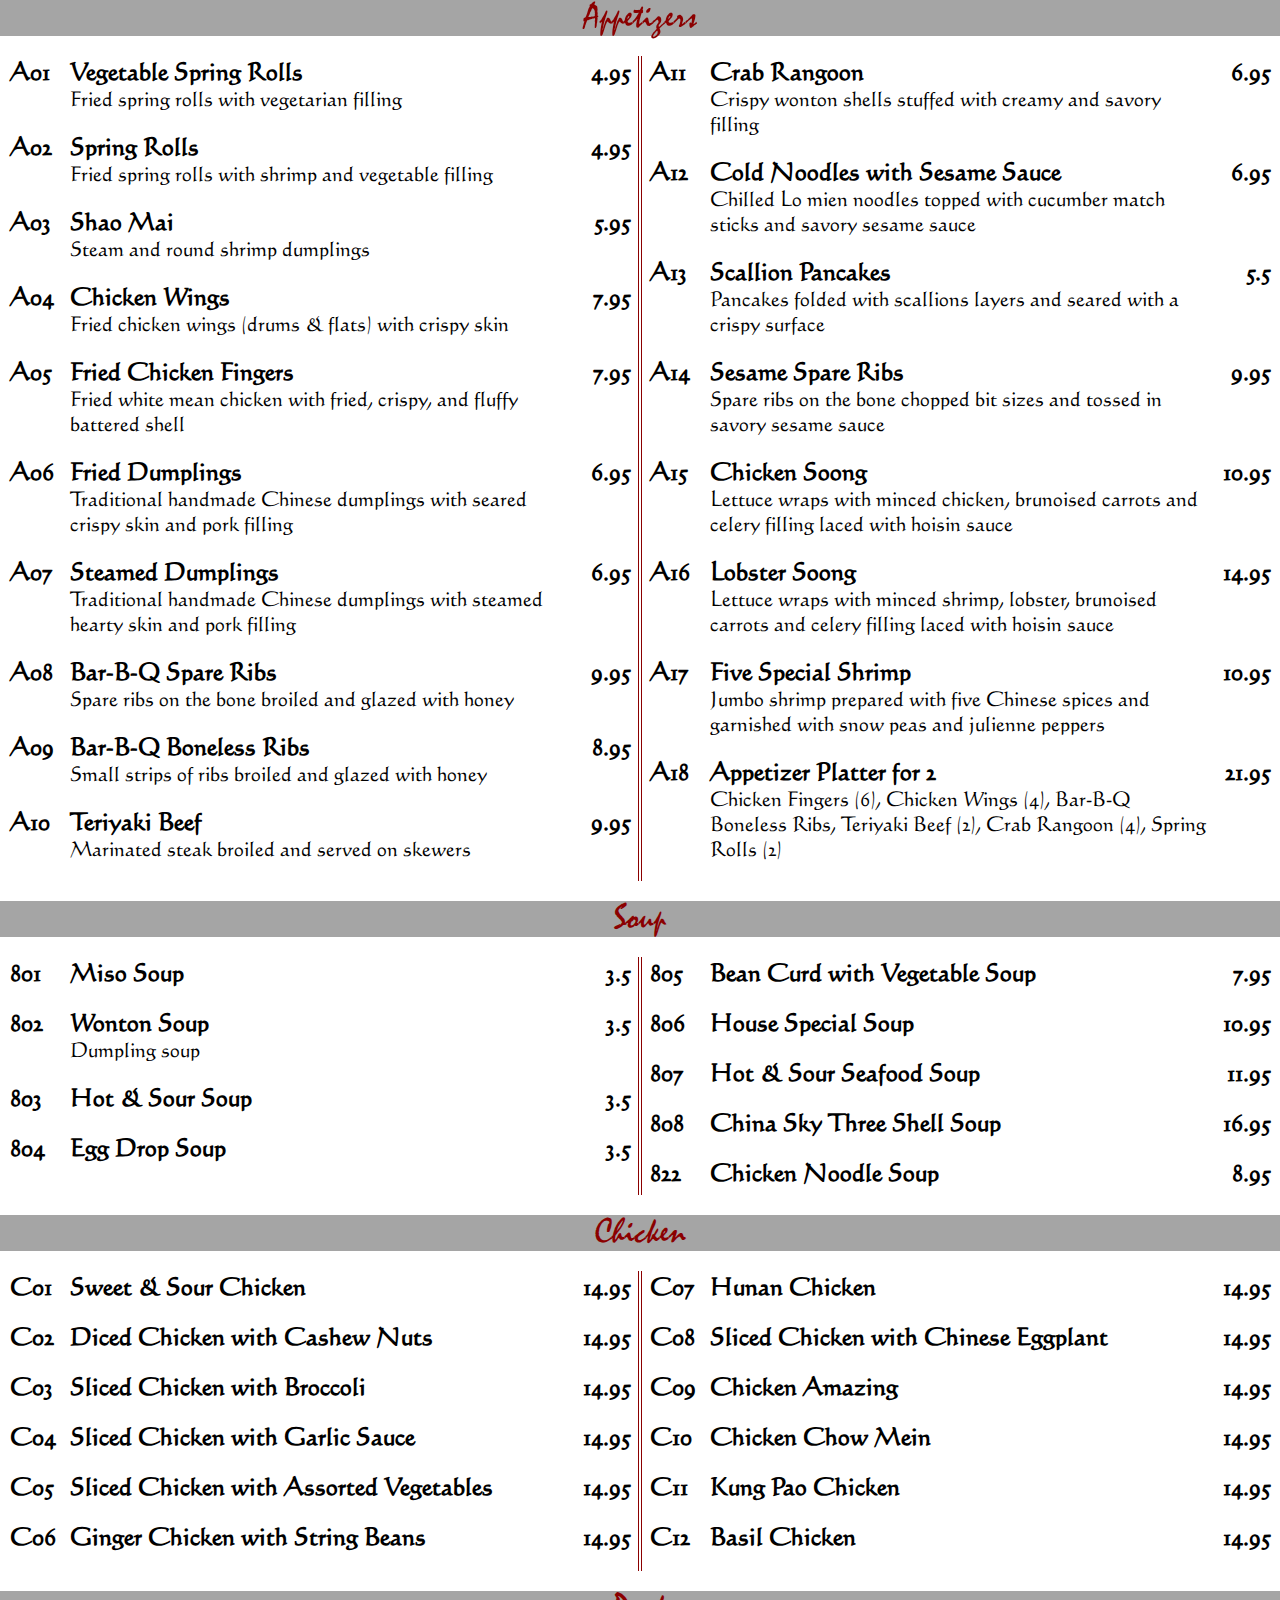
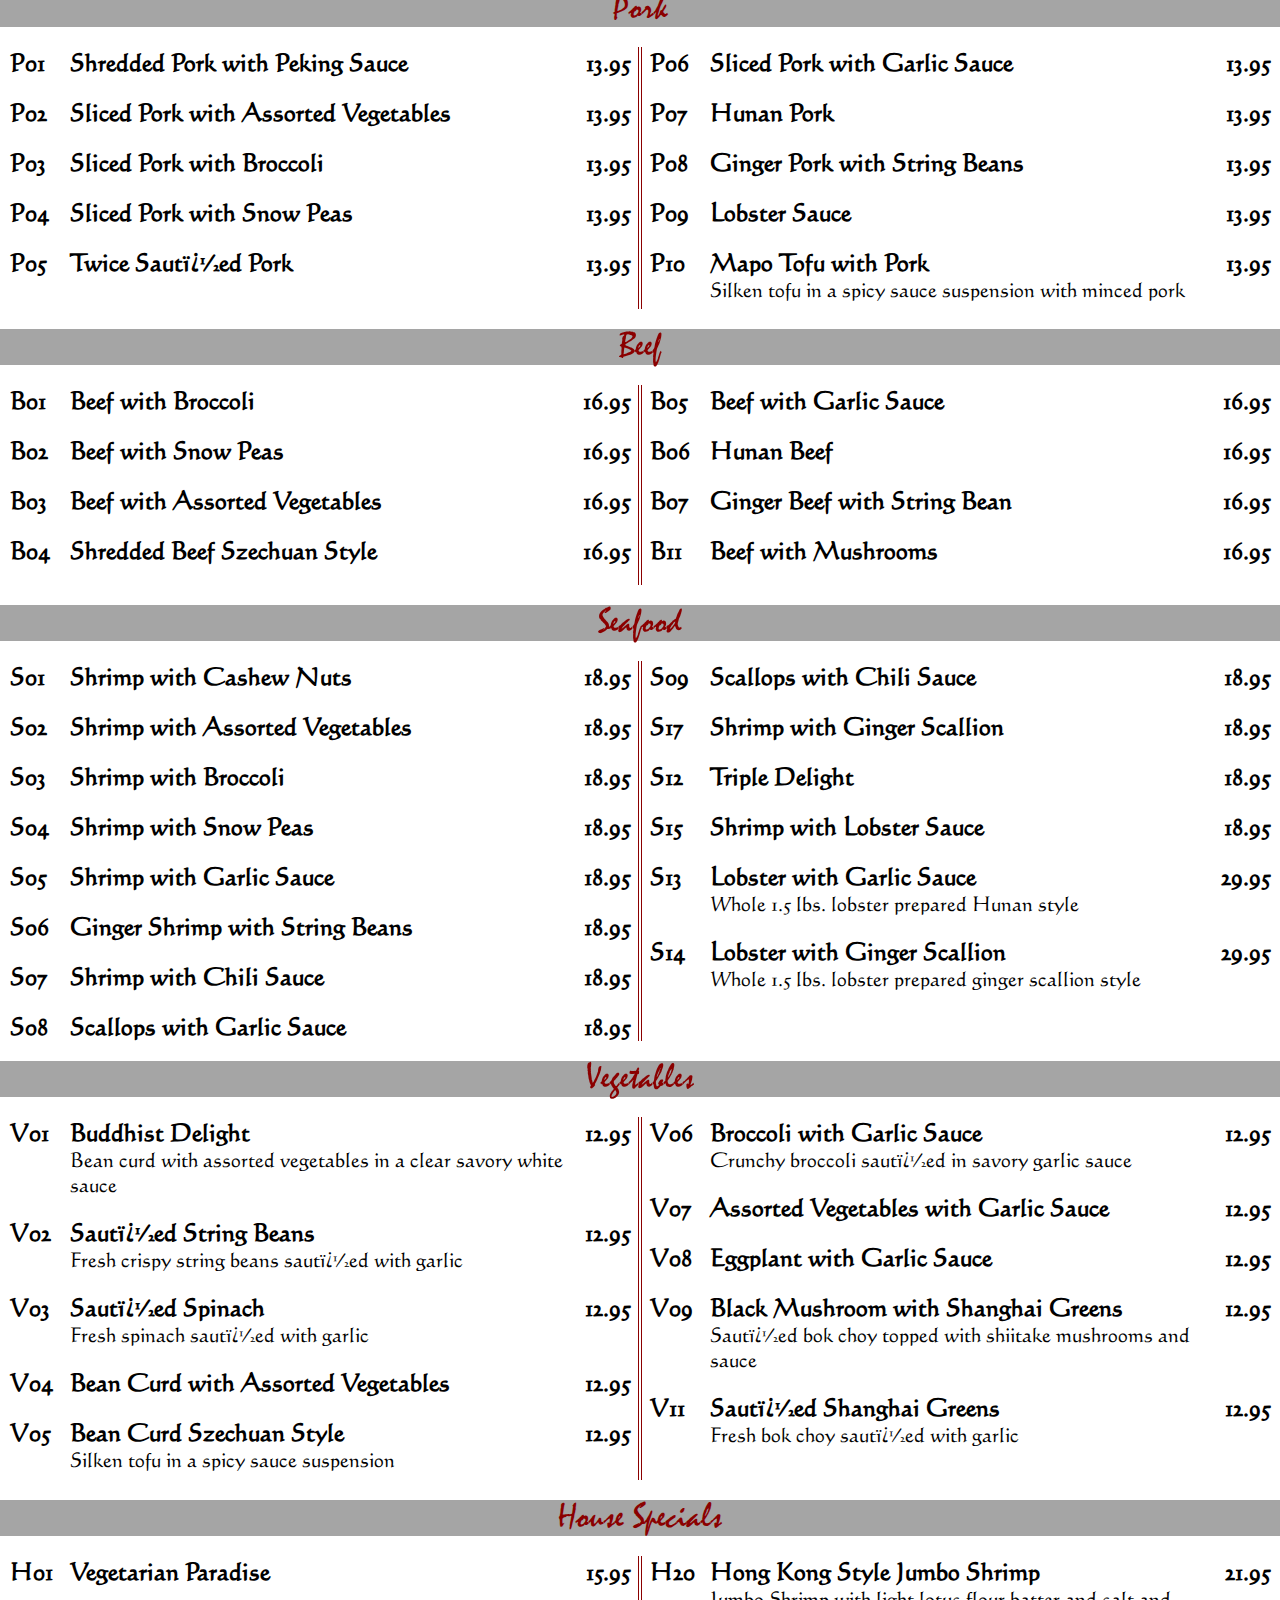
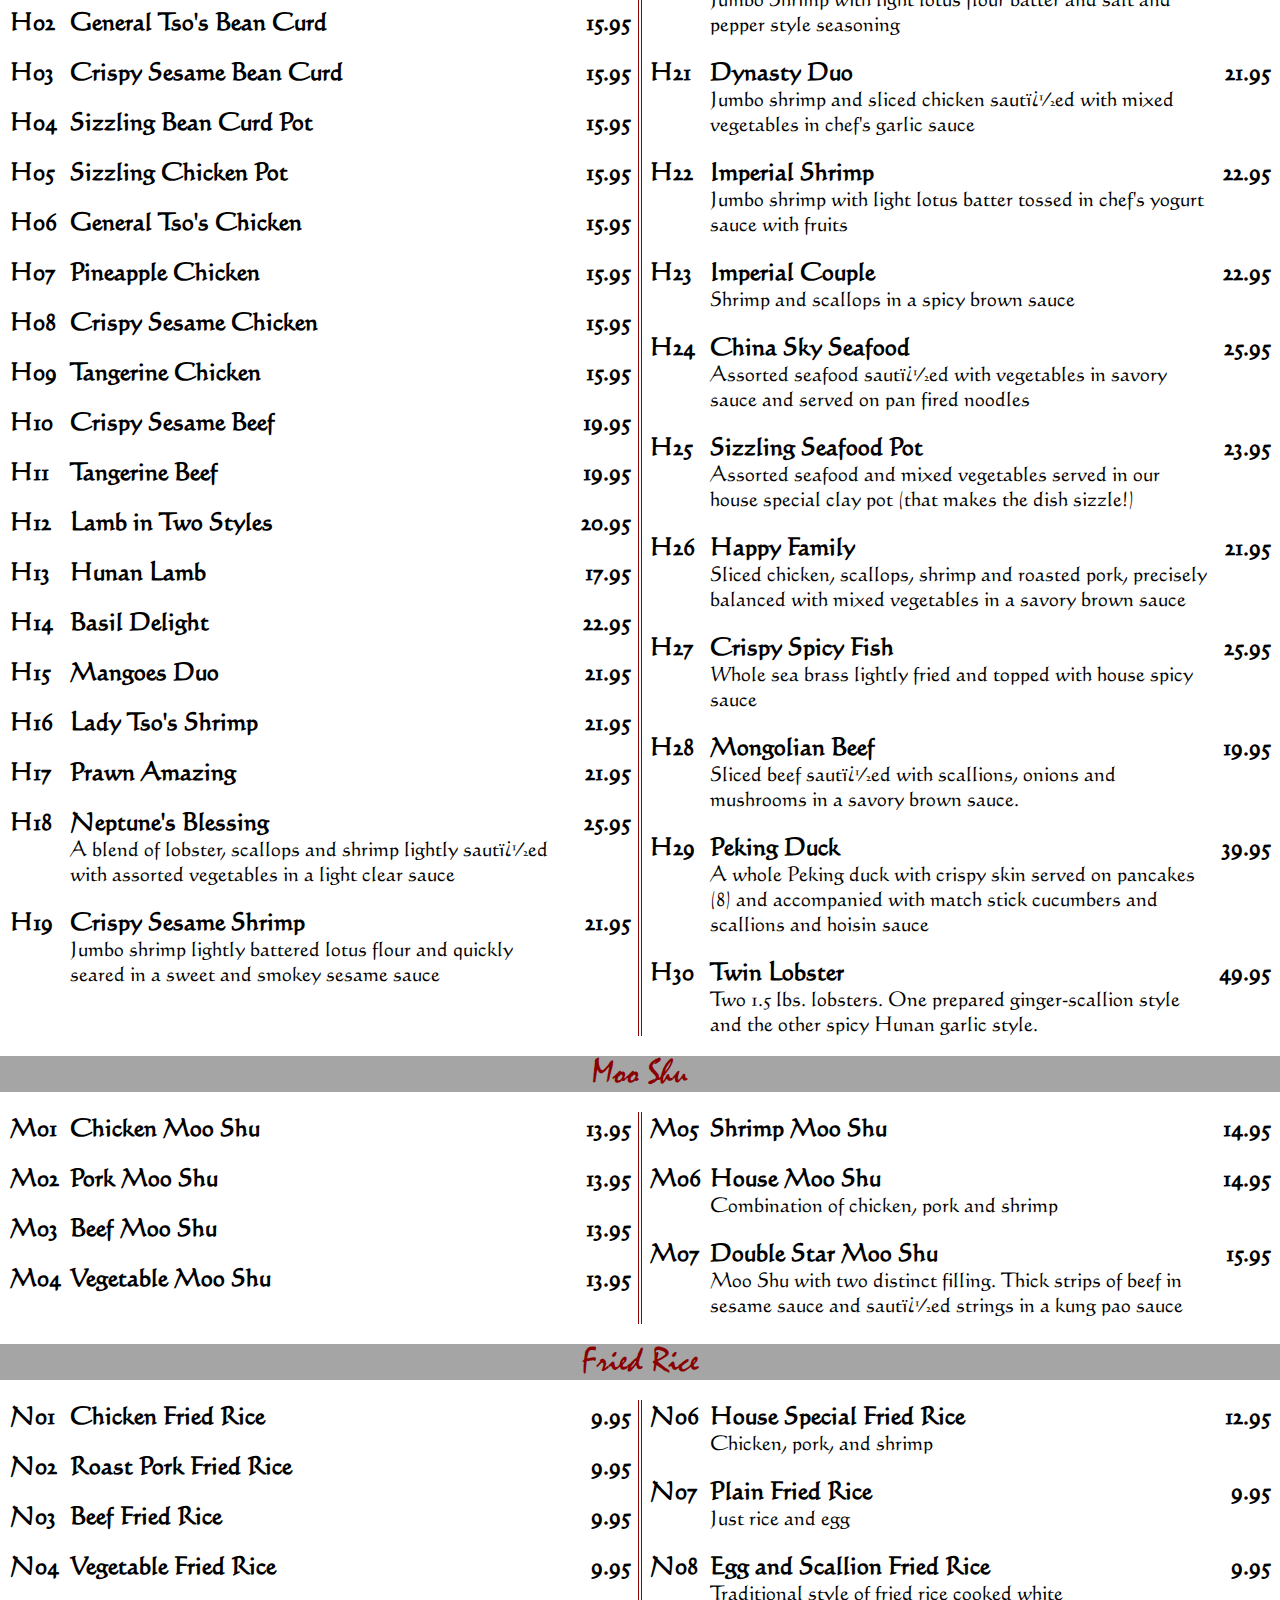
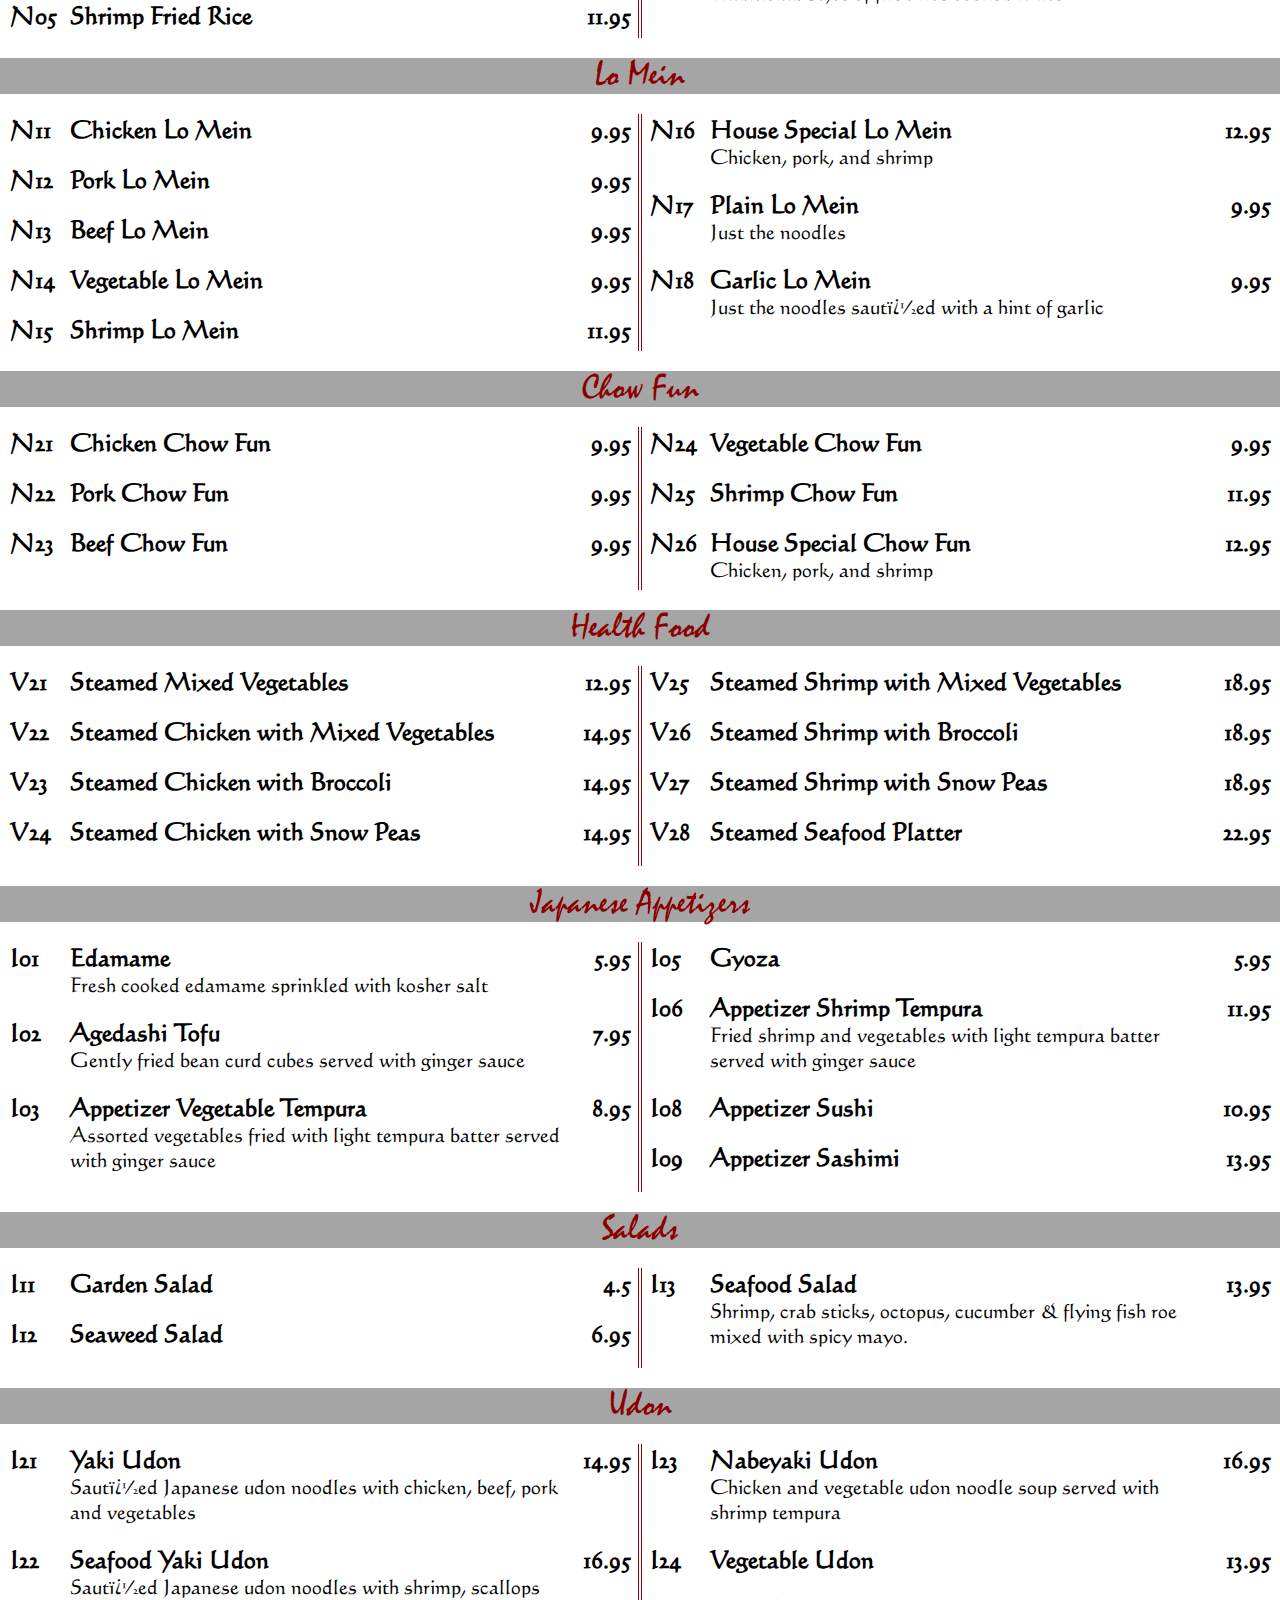
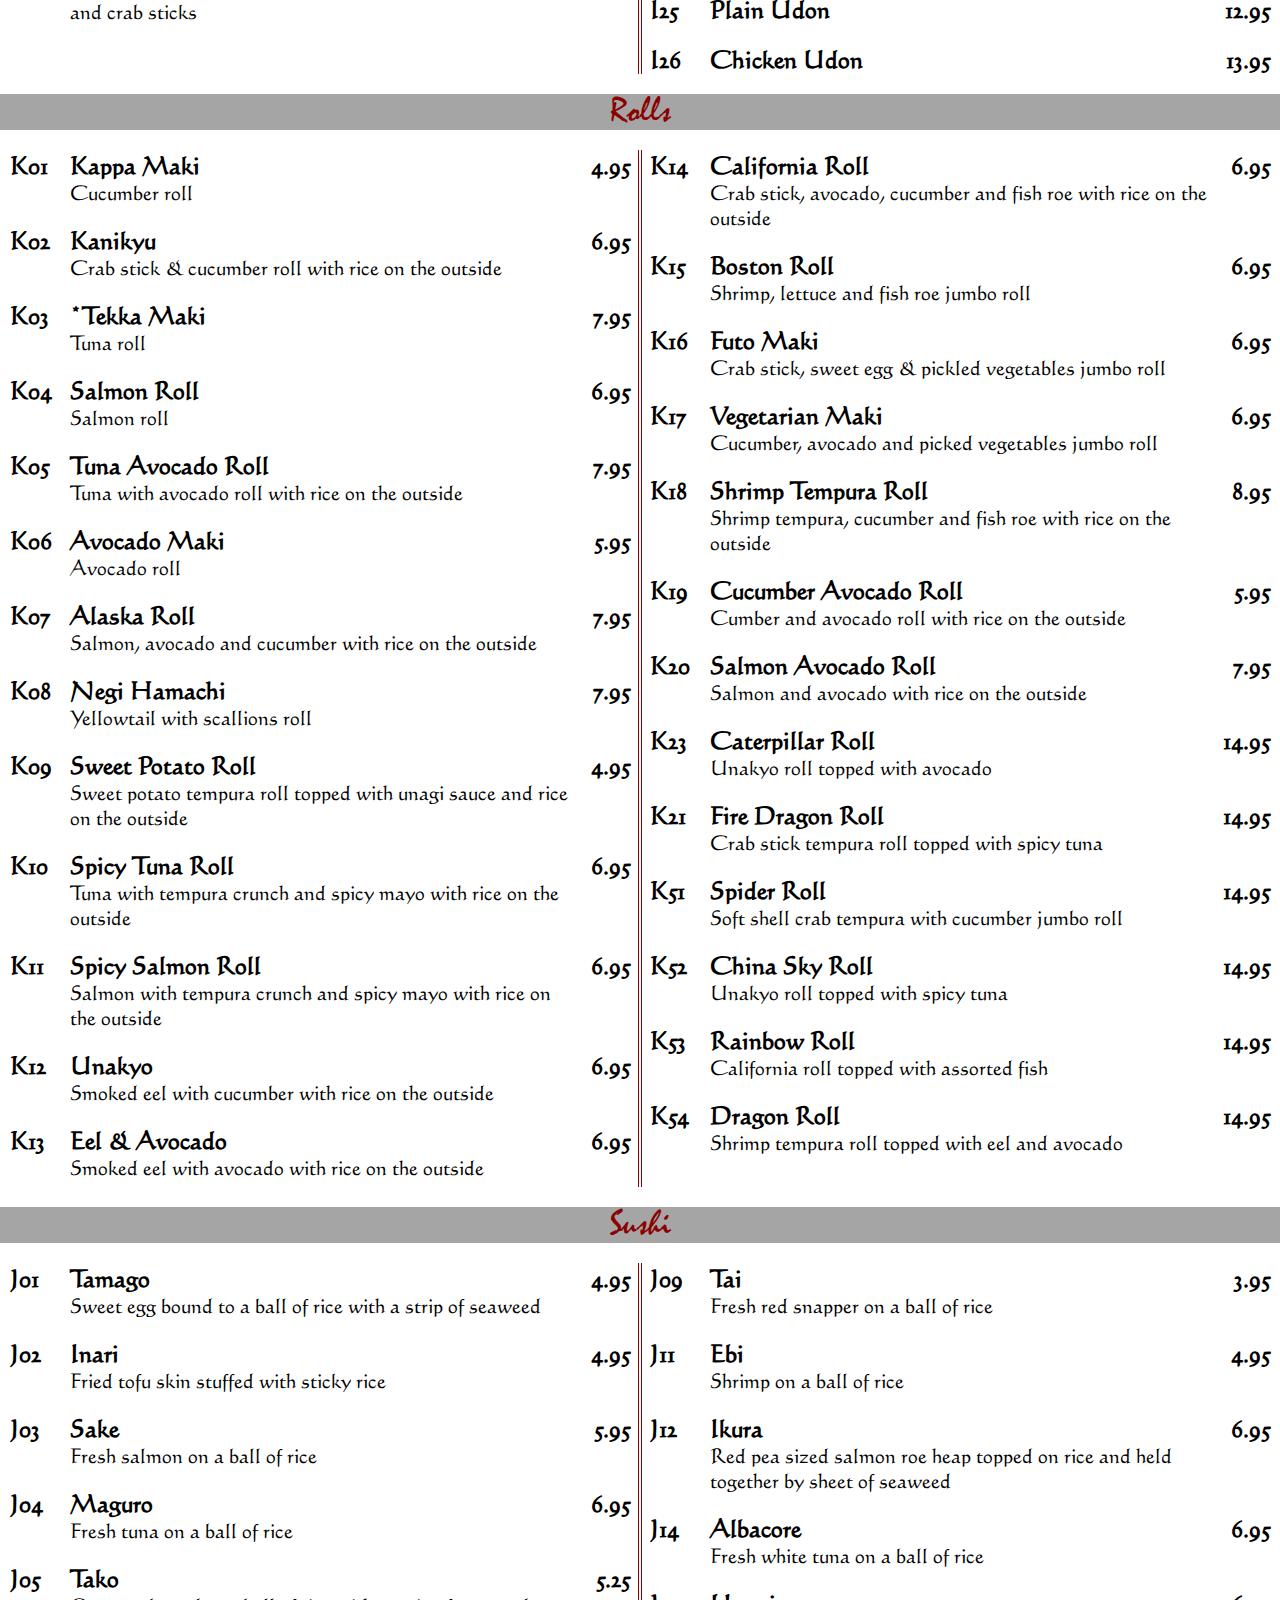
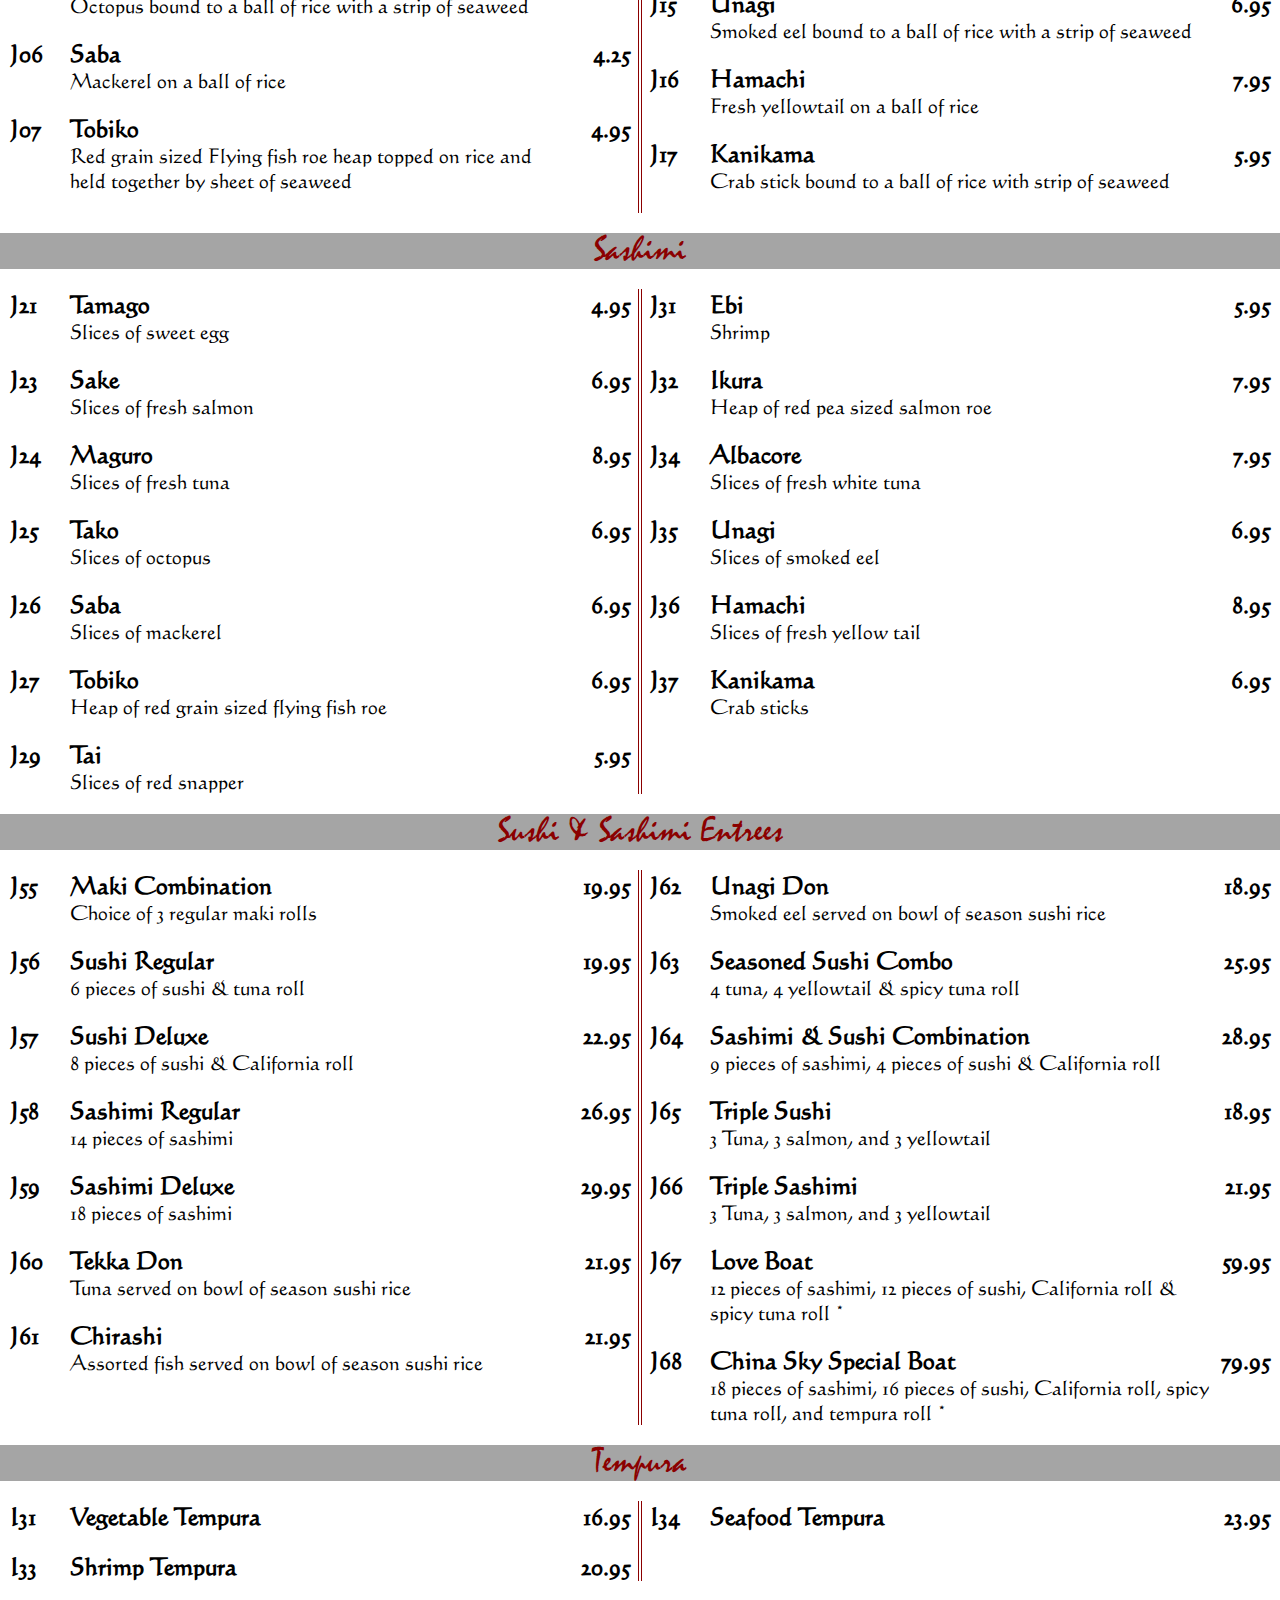
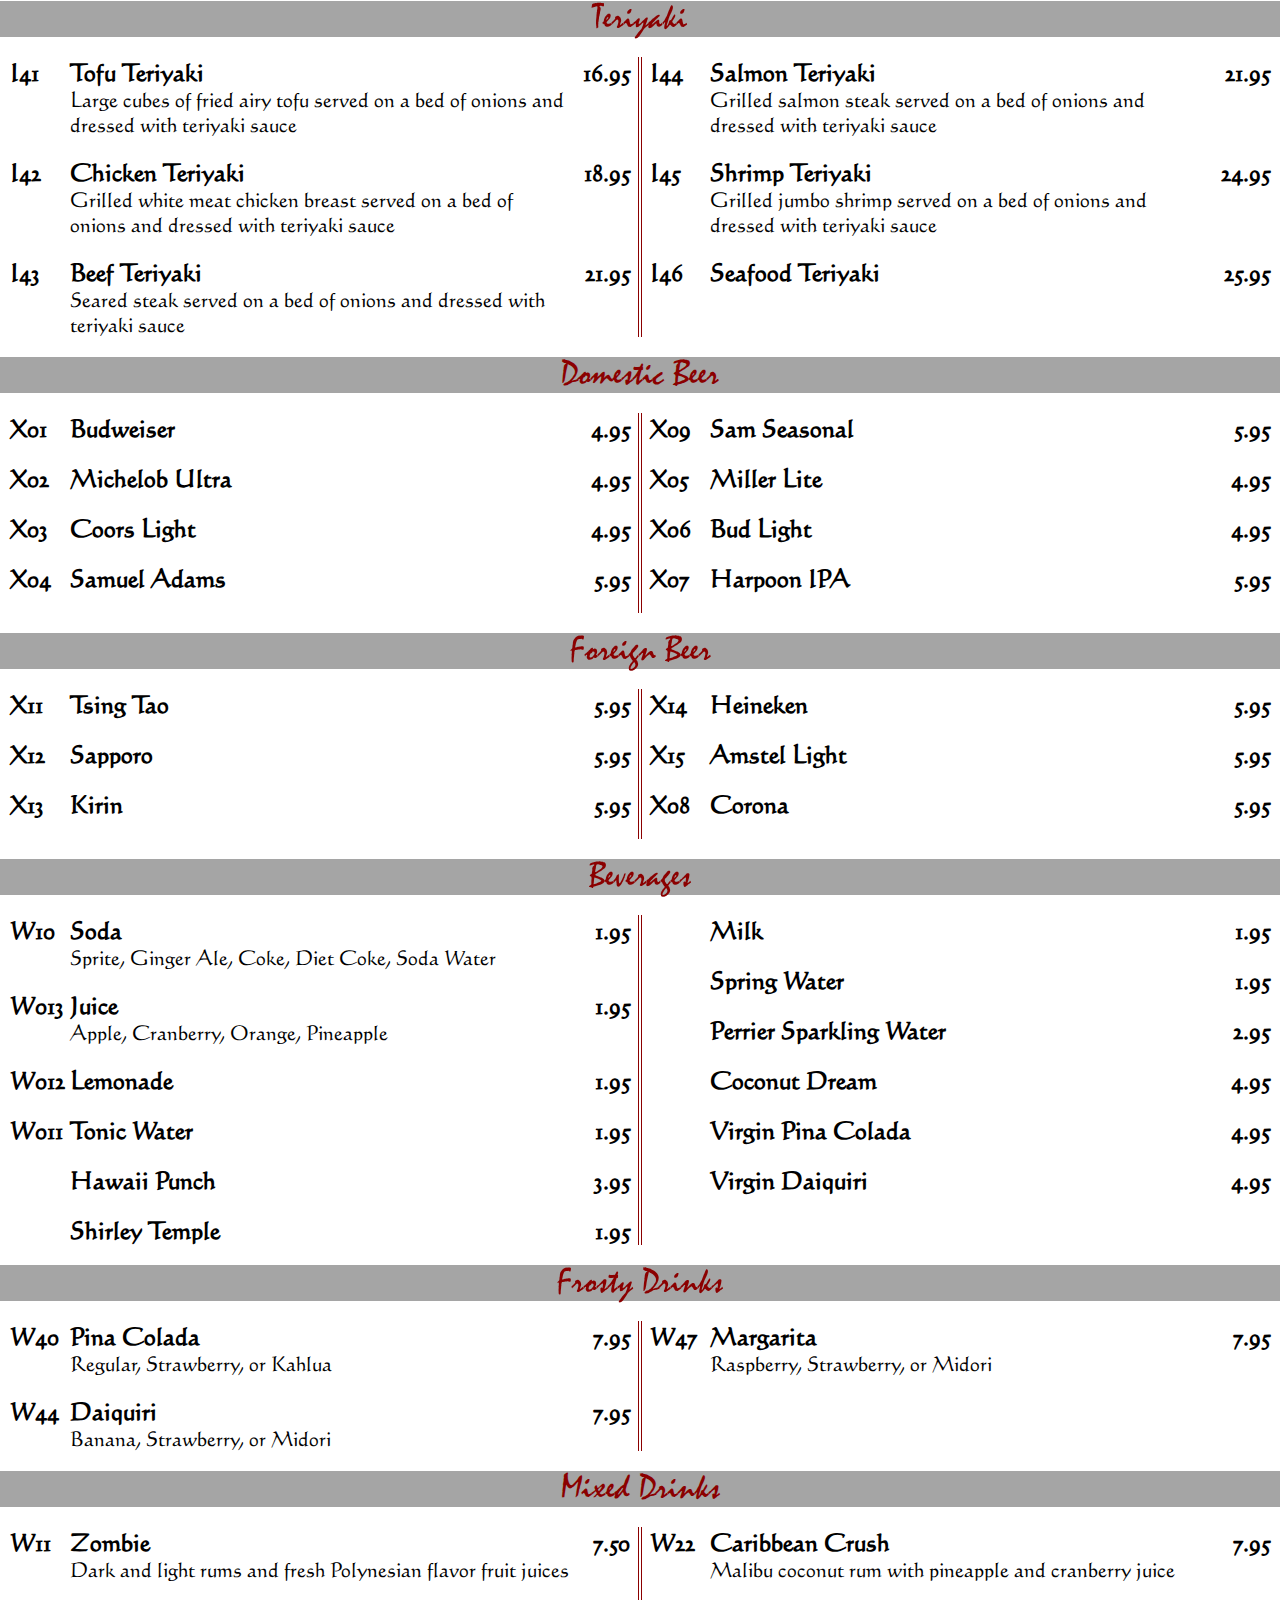
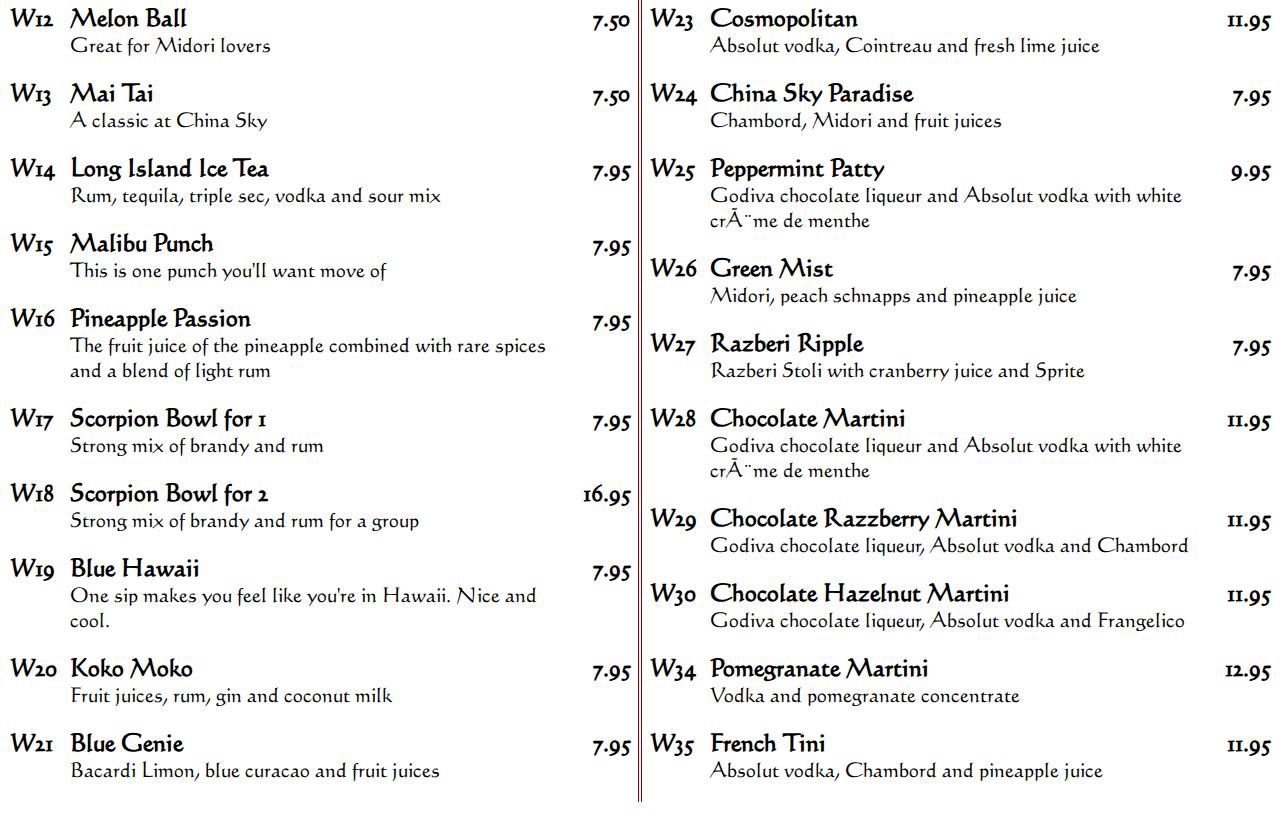
<file: menu/index.html>
<!DOCTYPE html>
<html lang="en">

<head>
  <meta charset="UTF-8">
  <meta name="viewport" content="width=device-width, initial-scale=1.0, viewport-fit=cover">
  <meta name="apple-mobile-web-app-title" content="China Sky">
  <meta name="apple-mobile-web-app-capable" content="yes">
  <meta name="apple-mobile-web-app-status-bar-style" content="black">
  <link rel="apple-touch-icon" sizes="120x120" href="https://uwleahcim.github.io/chinasky/icons/apple-touch-icon.png">
  <link rel="icon" type="image/png" sizes="32x32" href="https://uwleahcim.github.io/chinasky/icons/favicon-32x32.png">
  <link rel="icon" type="image/png" sizes="16x16" href="https://uwleahcim.github.io/chinasky/icons/favicon-16x16.png">
  <link rel="manifest" href="https://uwleahcim.github.io/chinasky/icons/site.webmanifest">
  <link rel="mask-icon" href="https://uwleahcim.github.io/chinasky/icons/safari-pinned-tab.svg" color="#8B0000">
  <link rel="shortcut icon" href="https://uwleahcim.github.io/chinasky/icons/favicon.ico">
  <meta name="msapplication-TileColor" content="#b91d47">
  <meta name="msapplication-config" content="https://uwleahcim.github.io/chinasky/icons/browserconfig.xml">
  <meta name="theme-color" content="#ffffff">
<link rel="stylesheet" href="styles.css">
  <title>Document</title>
</head>
<body>
  <div id="menu-container">
    <div class="category-container js-collapsible" data-collapsed="">
      <div class="category-name-container">
        <div class="category-name">
          Appetizers
        </div>
        <div class="category-description">
          
        </div>
      </div>

      <div class='items-container js-collapse' data-collapsed="">
        <div class='items-container-wrapper'>
          <div class="item-container-wrapper">
            <div class="item-container">
              <div class="item-code">
                A01
              </div>

              <div class="item-name">
                Vegetable Spring Rolls
              </div>
              <div class="item-description">
                Fried spring rolls with vegetarian filling
              </div>

              <div class="item-price">
                4.95
              </div>
            </div>
          </div>
          <div class="item-container-wrapper">
            <div class="item-container">
              <div class="item-code">
                A02
              </div>

              <div class="item-name">
                Spring Rolls
              </div>
              <div class="item-description">
                Fried spring rolls with shrimp and vegetable filling
              </div>

              <div class="item-price">
                4.95
              </div>
            </div>
          </div>
          <div class="item-container-wrapper">
            <div class="item-container">
              <div class="item-code">
                A03
              </div>

              <div class="item-name">
                Shao Mai
              </div>
              <div class="item-description">
                Steam and round shrimp dumplings
              </div>

              <div class="item-price">
                5.95
              </div>
            </div>
          </div>
          <div class="item-container-wrapper">
            <div class="item-container">
              <div class="item-code">
                A04
              </div>

              <div class="item-name">
                Chicken Wings
              </div>
              <div class="item-description">
                Fried chicken wings (drums & flats) with crispy skin
              </div>

              <div class="item-price">
                7.95
              </div>
            </div>
          </div>
          <div class="item-container-wrapper">
            <div class="item-container">
              <div class="item-code">
                A05
              </div>

              <div class="item-name">
                Fried Chicken Fingers
              </div>
              <div class="item-description">
                Fried white mean chicken with fried, crispy, and fluffy battered shell
              </div>

              <div class="item-price">
                7.95
              </div>
            </div>
          </div>
          <div class="item-container-wrapper">
            <div class="item-container">
              <div class="item-code">
                A06
              </div>

              <div class="item-name">
                Fried Dumplings
              </div>
              <div class="item-description">
                Traditional handmade Chinese dumplings with seared crispy skin and pork filling
              </div>

              <div class="item-price">
                6.95
              </div>
            </div>
          </div>
          <div class="item-container-wrapper">
            <div class="item-container">
              <div class="item-code">
                A07
              </div>

              <div class="item-name">
                Steamed Dumplings
              </div>
              <div class="item-description">
                Traditional handmade Chinese dumplings with steamed hearty skin and pork filling
              </div>

              <div class="item-price">
                6.95
              </div>
            </div>
          </div>
          <div class="item-container-wrapper">
            <div class="item-container">
              <div class="item-code">
                A08
              </div>

              <div class="item-name">
                Bar-B-Q Spare Ribs
              </div>
              <div class="item-description">
                Spare ribs on the bone broiled and glazed with honey
              </div>

              <div class="item-price">
                9.95
              </div>
            </div>
          </div>
          <div class="item-container-wrapper">
            <div class="item-container">
              <div class="item-code">
                A09
              </div>

              <div class="item-name">
                Bar-B-Q Boneless Ribs
              </div>
              <div class="item-description">
                Small strips of ribs broiled and glazed with honey
              </div>

              <div class="item-price">
                8.95
              </div>
            </div>
          </div>
          <div class="item-container-wrapper">
            <div class="item-container">
              <div class="item-code">
                A10
              </div>

              <div class="item-name">
                Teriyaki Beef
              </div>
              <div class="item-description">
                Marinated steak broiled and served on skewers 
              </div>

              <div class="item-price">
                9.95
              </div>
            </div>
          </div>
          <div class="item-container-wrapper">
            <div class="item-container">
              <div class="item-code">
                A11
              </div>

              <div class="item-name">
                Crab Rangoon
              </div>
              <div class="item-description">
                Crispy wonton shells stuffed with creamy and savory filling
              </div>

              <div class="item-price">
                6.95
              </div>
            </div>
          </div>
          <div class="item-container-wrapper">
            <div class="item-container">
              <div class="item-code">
                A12
              </div>

              <div class="item-name">
                Cold Noodles with Sesame Sauce
              </div>
              <div class="item-description">
                Chilled Lo mien noodles topped with cucumber match sticks and savory sesame sauce
              </div>

              <div class="item-price">
                6.95
              </div>
            </div>
          </div>
          <div class="item-container-wrapper">
            <div class="item-container">
              <div class="item-code">
                A13
              </div>

              <div class="item-name">
                Scallion Pancakes
              </div>
              <div class="item-description">
                Pancakes folded with scallions layers and seared with a crispy surface
              </div>

              <div class="item-price">
                5.5
              </div>
            </div>
          </div>
          <div class="item-container-wrapper">
            <div class="item-container">
              <div class="item-code">
                A14
              </div>

              <div class="item-name">
                Sesame Spare Ribs
              </div>
              <div class="item-description">
                Spare ribs on the bone chopped bit sizes and tossed in savory sesame sauce
              </div>

              <div class="item-price">
                9.95
              </div>
            </div>
          </div>
          <div class="item-container-wrapper">
            <div class="item-container">
              <div class="item-code">
                A15
              </div>

              <div class="item-name">
                Chicken Soong
              </div>
              <div class="item-description">
                Lettuce wraps with minced chicken, brunoised carrots and celery filling laced with hoisin sauce
              </div>

              <div class="item-price">
                10.95
              </div>
            </div>
          </div>
          <div class="item-container-wrapper">
            <div class="item-container">
              <div class="item-code">
                A16
              </div>

              <div class="item-name">
                Lobster Soong
              </div>
              <div class="item-description">
                Lettuce wraps with minced shrimp, lobster, brunoised carrots and celery filling laced with hoisin sauce
              </div>

              <div class="item-price">
                14.95
              </div>
            </div>
          </div>
          <div class="item-container-wrapper">
            <div class="item-container">
              <div class="item-code">
                A17
              </div>

              <div class="item-name">
                Five Special Shrimp
              </div>
              <div class="item-description">
                Jumbo shrimp prepared with five Chinese spices and garnished with snow peas and julienne peppers
              </div>

              <div class="item-price">
                10.95
              </div>
            </div>
          </div>
          <div class="item-container-wrapper">
            <div class="item-container">
              <div class="item-code">
                A18
              </div>

              <div class="item-name">
                Appetizer Platter for 2
              </div>
              <div class="item-description">
                Chicken Fingers (6), Chicken Wings (4), Bar-B-Q Boneless Ribs, Teriyaki Beef (2), Crab Rangoon (4), Spring Rolls (2)
              </div>

              <div class="item-price">
                21.95
              </div>
            </div>
          </div>

        </div>
        <div class='items-container-wrapper-column-buffer'>
        </div>
      </div>
    </div>
    <div class="category-container js-collapsible" data-collapsed="">
      <div class="category-name-container">
        <div class="category-name">
          Soup
        </div>
        <div class="category-description">
          
        </div>
      </div>

      <div class='items-container js-collapse' data-collapsed="">
        <div class='items-container-wrapper'>
          <div class="item-container-wrapper">
            <div class="item-container">
              <div class="item-code">
                801
              </div>

              <div class="item-name">
                Miso Soup
              </div>
              <div class="item-description">
                
              </div>

              <div class="item-price">
                3.5
              </div>
            </div>
          </div>
          <div class="item-container-wrapper">
            <div class="item-container">
              <div class="item-code">
                802
              </div>

              <div class="item-name">
                Wonton Soup
              </div>
              <div class="item-description">
                Dumpling soup
              </div>

              <div class="item-price">
                3.5
              </div>
            </div>
          </div>
          <div class="item-container-wrapper">
            <div class="item-container">
              <div class="item-code">
                803
              </div>

              <div class="item-name">
                Hot & Sour Soup
              </div>
              <div class="item-description">
                
              </div>

              <div class="item-price">
                3.5
              </div>
            </div>
          </div>
          <div class="item-container-wrapper">
            <div class="item-container">
              <div class="item-code">
                804
              </div>

              <div class="item-name">
                Egg Drop Soup
              </div>
              <div class="item-description">
                
              </div>

              <div class="item-price">
                3.5
              </div>
            </div>
          </div>
          <div class="item-container-wrapper">
            <div class="item-container">
              <div class="item-code">
                805
              </div>

              <div class="item-name">
                Bean Curd with Vegetable Soup
              </div>
              <div class="item-description">
                
              </div>

              <div class="item-price">
                7.95
              </div>
            </div>
          </div>
          <div class="item-container-wrapper">
            <div class="item-container">
              <div class="item-code">
                806
              </div>

              <div class="item-name">
                House Special Soup
              </div>
              <div class="item-description">
                
              </div>

              <div class="item-price">
                10.95
              </div>
            </div>
          </div>
          <div class="item-container-wrapper">
            <div class="item-container">
              <div class="item-code">
                807
              </div>

              <div class="item-name">
                Hot & Sour Seafood Soup
              </div>
              <div class="item-description">
                
              </div>

              <div class="item-price">
                11.95
              </div>
            </div>
          </div>
          <div class="item-container-wrapper">
            <div class="item-container">
              <div class="item-code">
                808
              </div>

              <div class="item-name">
                China Sky Three Shell Soup
              </div>
              <div class="item-description">
                
              </div>

              <div class="item-price">
                16.95
              </div>
            </div>
          </div>
          <div class="item-container-wrapper">
            <div class="item-container">
              <div class="item-code">
                822
              </div>

              <div class="item-name">
                Chicken Noodle Soup
              </div>
              <div class="item-description">
                
              </div>

              <div class="item-price">
                8.95
              </div>
            </div>
          </div>

        </div>
        <div class='items-container-wrapper-column-buffer'>
        </div>
      </div>
    </div>
    <div class="category-container js-collapsible" data-collapsed="">
      <div class="category-name-container">
        <div class="category-name">
          Chicken
        </div>
        <div class="category-description">
          
        </div>
      </div>

      <div class='items-container js-collapse' data-collapsed="">
        <div class='items-container-wrapper'>
          <div class="item-container-wrapper">
            <div class="item-container">
              <div class="item-code">
                C01
              </div>

              <div class="item-name">
                Sweet & Sour Chicken
              </div>
              <div class="item-description">
                
              </div>

              <div class="item-price">
                14.95
              </div>
            </div>
          </div>
          <div class="item-container-wrapper">
            <div class="item-container">
              <div class="item-code">
                C02
              </div>

              <div class="item-name">
                Diced Chicken with Cashew Nuts
              </div>
              <div class="item-description">
                
              </div>

              <div class="item-price">
                14.95
              </div>
            </div>
          </div>
          <div class="item-container-wrapper">
            <div class="item-container">
              <div class="item-code">
                C03
              </div>

              <div class="item-name">
                Sliced Chicken with Broccoli
              </div>
              <div class="item-description">
                
              </div>

              <div class="item-price">
                14.95
              </div>
            </div>
          </div>
          <div class="item-container-wrapper">
            <div class="item-container">
              <div class="item-code">
                C04
              </div>

              <div class="item-name">
                Sliced Chicken with Garlic Sauce
              </div>
              <div class="item-description">
                
              </div>

              <div class="item-price">
                14.95
              </div>
            </div>
          </div>
          <div class="item-container-wrapper">
            <div class="item-container">
              <div class="item-code">
                C05
              </div>

              <div class="item-name">
                Sliced Chicken with Assorted Vegetables
              </div>
              <div class="item-description">
                
              </div>

              <div class="item-price">
                14.95
              </div>
            </div>
          </div>
          <div class="item-container-wrapper">
            <div class="item-container">
              <div class="item-code">
                C06
              </div>

              <div class="item-name">
                Ginger Chicken with String Beans
              </div>
              <div class="item-description">
                
              </div>

              <div class="item-price">
                14.95
              </div>
            </div>
          </div>
          <div class="item-container-wrapper">
            <div class="item-container">
              <div class="item-code">
                C07
              </div>

              <div class="item-name">
                Hunan Chicken
              </div>
              <div class="item-description">
                
              </div>

              <div class="item-price">
                14.95
              </div>
            </div>
          </div>
          <div class="item-container-wrapper">
            <div class="item-container">
              <div class="item-code">
                C08
              </div>

              <div class="item-name">
                Sliced Chicken with Chinese Eggplant
              </div>
              <div class="item-description">
                
              </div>

              <div class="item-price">
                14.95
              </div>
            </div>
          </div>
          <div class="item-container-wrapper">
            <div class="item-container">
              <div class="item-code">
                C09
              </div>

              <div class="item-name">
                Chicken Amazing
              </div>
              <div class="item-description">
                
              </div>

              <div class="item-price">
                14.95
              </div>
            </div>
          </div>
          <div class="item-container-wrapper">
            <div class="item-container">
              <div class="item-code">
                C10
              </div>

              <div class="item-name">
                Chicken Chow Mein
              </div>
              <div class="item-description">
                
              </div>

              <div class="item-price">
                14.95
              </div>
            </div>
          </div>
          <div class="item-container-wrapper">
            <div class="item-container">
              <div class="item-code">
                C11
              </div>

              <div class="item-name">
                Kung Pao Chicken
              </div>
              <div class="item-description">
                
              </div>

              <div class="item-price">
                14.95
              </div>
            </div>
          </div>
          <div class="item-container-wrapper">
            <div class="item-container">
              <div class="item-code">
                C12
              </div>

              <div class="item-name">
                Basil Chicken
              </div>
              <div class="item-description">
                
              </div>

              <div class="item-price">
                14.95
              </div>
            </div>
          </div>

        </div>
        <div class='items-container-wrapper-column-buffer'>
        </div>
      </div>
    </div>
    <div class="category-container js-collapsible" data-collapsed="">
      <div class="category-name-container">
        <div class="category-name">
          Pork
        </div>
        <div class="category-description">
          
        </div>
      </div>

      <div class='items-container js-collapse' data-collapsed="">
        <div class='items-container-wrapper'>
          <div class="item-container-wrapper">
            <div class="item-container">
              <div class="item-code">
                P01
              </div>

              <div class="item-name">
                Shredded Pork with Peking Sauce
              </div>
              <div class="item-description">
                
              </div>

              <div class="item-price">
                13.95
              </div>
            </div>
          </div>
          <div class="item-container-wrapper">
            <div class="item-container">
              <div class="item-code">
                P02
              </div>

              <div class="item-name">
                Sliced Pork with Assorted Vegetables
              </div>
              <div class="item-description">
                
              </div>

              <div class="item-price">
                13.95
              </div>
            </div>
          </div>
          <div class="item-container-wrapper">
            <div class="item-container">
              <div class="item-code">
                P03
              </div>

              <div class="item-name">
                Sliced Pork with Broccoli
              </div>
              <div class="item-description">
                
              </div>

              <div class="item-price">
                13.95
              </div>
            </div>
          </div>
          <div class="item-container-wrapper">
            <div class="item-container">
              <div class="item-code">
                P04
              </div>

              <div class="item-name">
                Sliced Pork with Snow Peas
              </div>
              <div class="item-description">
                
              </div>

              <div class="item-price">
                13.95
              </div>
            </div>
          </div>
          <div class="item-container-wrapper">
            <div class="item-container">
              <div class="item-code">
                P05
              </div>

              <div class="item-name">
                Twice Sautï¿½ed Pork
              </div>
              <div class="item-description">
                
              </div>

              <div class="item-price">
                13.95
              </div>
            </div>
          </div>
          <div class="item-container-wrapper">
            <div class="item-container">
              <div class="item-code">
                P06
              </div>

              <div class="item-name">
                Sliced Pork with Garlic Sauce
              </div>
              <div class="item-description">
                
              </div>

              <div class="item-price">
                13.95
              </div>
            </div>
          </div>
          <div class="item-container-wrapper">
            <div class="item-container">
              <div class="item-code">
                P07
              </div>

              <div class="item-name">
                Hunan Pork
              </div>
              <div class="item-description">
                
              </div>

              <div class="item-price">
                13.95
              </div>
            </div>
          </div>
          <div class="item-container-wrapper">
            <div class="item-container">
              <div class="item-code">
                P08
              </div>

              <div class="item-name">
                Ginger Pork with String Beans
              </div>
              <div class="item-description">
                
              </div>

              <div class="item-price">
                13.95
              </div>
            </div>
          </div>
          <div class="item-container-wrapper">
            <div class="item-container">
              <div class="item-code">
                P09
              </div>

              <div class="item-name">
                Lobster Sauce
              </div>
              <div class="item-description">
                
              </div>

              <div class="item-price">
                13.95
              </div>
            </div>
          </div>
          <div class="item-container-wrapper">
            <div class="item-container">
              <div class="item-code">
                P10
              </div>

              <div class="item-name">
                Mapo Tofu with Pork
              </div>
              <div class="item-description">
                Silken tofu in a spicy sauce suspension with minced pork
              </div>

              <div class="item-price">
                13.95
              </div>
            </div>
          </div>

        </div>
        <div class='items-container-wrapper-column-buffer'>
        </div>
      </div>
    </div>
    <div class="category-container js-collapsible" data-collapsed="">
      <div class="category-name-container">
        <div class="category-name">
          Beef
        </div>
        <div class="category-description">
          
        </div>
      </div>

      <div class='items-container js-collapse' data-collapsed="">
        <div class='items-container-wrapper'>
          <div class="item-container-wrapper">
            <div class="item-container">
              <div class="item-code">
                B01
              </div>

              <div class="item-name">
                Beef with Broccoli
              </div>
              <div class="item-description">
                
              </div>

              <div class="item-price">
                16.95
              </div>
            </div>
          </div>
          <div class="item-container-wrapper">
            <div class="item-container">
              <div class="item-code">
                B02
              </div>

              <div class="item-name">
                Beef with Snow Peas
              </div>
              <div class="item-description">
                
              </div>

              <div class="item-price">
                16.95
              </div>
            </div>
          </div>
          <div class="item-container-wrapper">
            <div class="item-container">
              <div class="item-code">
                B03
              </div>

              <div class="item-name">
                Beef with Assorted Vegetables
              </div>
              <div class="item-description">
                
              </div>

              <div class="item-price">
                16.95
              </div>
            </div>
          </div>
          <div class="item-container-wrapper">
            <div class="item-container">
              <div class="item-code">
                B04
              </div>

              <div class="item-name">
                Shredded Beef Szechuan Style
              </div>
              <div class="item-description">
                
              </div>

              <div class="item-price">
                16.95
              </div>
            </div>
          </div>
          <div class="item-container-wrapper">
            <div class="item-container">
              <div class="item-code">
                B05
              </div>

              <div class="item-name">
                Beef with Garlic Sauce
              </div>
              <div class="item-description">
                
              </div>

              <div class="item-price">
                16.95
              </div>
            </div>
          </div>
          <div class="item-container-wrapper">
            <div class="item-container">
              <div class="item-code">
                B06
              </div>

              <div class="item-name">
                Hunan Beef
              </div>
              <div class="item-description">
                
              </div>

              <div class="item-price">
                16.95
              </div>
            </div>
          </div>
          <div class="item-container-wrapper">
            <div class="item-container">
              <div class="item-code">
                B07
              </div>

              <div class="item-name">
                Ginger Beef with String Bean
              </div>
              <div class="item-description">
                
              </div>

              <div class="item-price">
                16.95
              </div>
            </div>
          </div>
          <div class="item-container-wrapper">
            <div class="item-container">
              <div class="item-code">
                B11
              </div>

              <div class="item-name">
                Beef with Mushrooms
              </div>
              <div class="item-description">
                
              </div>

              <div class="item-price">
                16.95
              </div>
            </div>
          </div>

        </div>
        <div class='items-container-wrapper-column-buffer'>
        </div>
      </div>
    </div>
    <div class="category-container js-collapsible" data-collapsed="">
      <div class="category-name-container">
        <div class="category-name">
          Seafood
        </div>
        <div class="category-description">
          
        </div>
      </div>

      <div class='items-container js-collapse' data-collapsed="">
        <div class='items-container-wrapper'>
          <div class="item-container-wrapper">
            <div class="item-container">
              <div class="item-code">
                S01
              </div>

              <div class="item-name">
                Shrimp with Cashew Nuts
              </div>
              <div class="item-description">
                
              </div>

              <div class="item-price">
                18.95
              </div>
            </div>
          </div>
          <div class="item-container-wrapper">
            <div class="item-container">
              <div class="item-code">
                S02
              </div>

              <div class="item-name">
                Shrimp with Assorted Vegetables
              </div>
              <div class="item-description">
                
              </div>

              <div class="item-price">
                18.95
              </div>
            </div>
          </div>
          <div class="item-container-wrapper">
            <div class="item-container">
              <div class="item-code">
                S03
              </div>

              <div class="item-name">
                Shrimp with Broccoli
              </div>
              <div class="item-description">
                
              </div>

              <div class="item-price">
                18.95
              </div>
            </div>
          </div>
          <div class="item-container-wrapper">
            <div class="item-container">
              <div class="item-code">
                S04
              </div>

              <div class="item-name">
                Shrimp with Snow Peas
              </div>
              <div class="item-description">
                
              </div>

              <div class="item-price">
                18.95
              </div>
            </div>
          </div>
          <div class="item-container-wrapper">
            <div class="item-container">
              <div class="item-code">
                S05
              </div>

              <div class="item-name">
                Shrimp with Garlic Sauce
              </div>
              <div class="item-description">
                
              </div>

              <div class="item-price">
                18.95
              </div>
            </div>
          </div>
          <div class="item-container-wrapper">
            <div class="item-container">
              <div class="item-code">
                S06
              </div>

              <div class="item-name">
                Ginger Shrimp with String Beans
              </div>
              <div class="item-description">
                
              </div>

              <div class="item-price">
                18.95
              </div>
            </div>
          </div>
          <div class="item-container-wrapper">
            <div class="item-container">
              <div class="item-code">
                S07
              </div>

              <div class="item-name">
                Shrimp with Chili Sauce
              </div>
              <div class="item-description">
                
              </div>

              <div class="item-price">
                18.95
              </div>
            </div>
          </div>
          <div class="item-container-wrapper">
            <div class="item-container">
              <div class="item-code">
                S08
              </div>

              <div class="item-name">
                Scallops with Garlic Sauce
              </div>
              <div class="item-description">
                
              </div>

              <div class="item-price">
                18.95
              </div>
            </div>
          </div>
          <div class="item-container-wrapper">
            <div class="item-container">
              <div class="item-code">
                S09
              </div>

              <div class="item-name">
                Scallops with Chili Sauce
              </div>
              <div class="item-description">
                
              </div>

              <div class="item-price">
                18.95
              </div>
            </div>
          </div>
          <div class="item-container-wrapper">
            <div class="item-container">
              <div class="item-code">
                S17
              </div>

              <div class="item-name">
                Shrimp with Ginger Scallion
              </div>
              <div class="item-description">
                
              </div>

              <div class="item-price">
                18.95
              </div>
            </div>
          </div>
          <div class="item-container-wrapper">
            <div class="item-container">
              <div class="item-code">
                S12
              </div>

              <div class="item-name">
                Triple Delight
              </div>
              <div class="item-description">
                
              </div>

              <div class="item-price">
                18.95
              </div>
            </div>
          </div>
          <div class="item-container-wrapper">
            <div class="item-container">
              <div class="item-code">
                S15
              </div>

              <div class="item-name">
                Shrimp with Lobster Sauce
              </div>
              <div class="item-description">
                
              </div>

              <div class="item-price">
                18.95
              </div>
            </div>
          </div>
          <div class="item-container-wrapper">
            <div class="item-container">
              <div class="item-code">
                S13
              </div>

              <div class="item-name">
                Lobster with Garlic Sauce
              </div>
              <div class="item-description">
                Whole 1.5 lbs. lobster prepared Hunan style
              </div>

              <div class="item-price">
                29.95
              </div>
            </div>
          </div>
          <div class="item-container-wrapper">
            <div class="item-container">
              <div class="item-code">
                S14
              </div>

              <div class="item-name">
                Lobster with Ginger Scallion
              </div>
              <div class="item-description">
                Whole 1.5 lbs. lobster prepared ginger scallion style
              </div>

              <div class="item-price">
                29.95
              </div>
            </div>
          </div>

        </div>
        <div class='items-container-wrapper-column-buffer'>
        </div>
      </div>
    </div>
    <div class="category-container js-collapsible" data-collapsed="">
      <div class="category-name-container">
        <div class="category-name">
          Vegetables
        </div>
        <div class="category-description">
          
        </div>
      </div>

      <div class='items-container js-collapse' data-collapsed="">
        <div class='items-container-wrapper'>
          <div class="item-container-wrapper">
            <div class="item-container">
              <div class="item-code">
                V01
              </div>

              <div class="item-name">
                Buddhist Delight
              </div>
              <div class="item-description">
                Bean curd with assorted vegetables in a clear savory white sauce
              </div>

              <div class="item-price">
                12.95
              </div>
            </div>
          </div>
          <div class="item-container-wrapper">
            <div class="item-container">
              <div class="item-code">
                V02
              </div>

              <div class="item-name">
                Sautï¿½ed String Beans
              </div>
              <div class="item-description">
                Fresh crispy string beans sautï¿½ed with garlic
              </div>

              <div class="item-price">
                12.95
              </div>
            </div>
          </div>
          <div class="item-container-wrapper">
            <div class="item-container">
              <div class="item-code">
                V03
              </div>

              <div class="item-name">
                Sautï¿½ed Spinach
              </div>
              <div class="item-description">
                Fresh spinach sautï¿½ed with garlic
              </div>

              <div class="item-price">
                12.95
              </div>
            </div>
          </div>
          <div class="item-container-wrapper">
            <div class="item-container">
              <div class="item-code">
                V04
              </div>

              <div class="item-name">
                Bean Curd with Assorted Vegetables
              </div>
              <div class="item-description">
                
              </div>

              <div class="item-price">
                12.95
              </div>
            </div>
          </div>
          <div class="item-container-wrapper">
            <div class="item-container">
              <div class="item-code">
                V05
              </div>

              <div class="item-name">
                Bean Curd Szechuan Style
              </div>
              <div class="item-description">
                Silken tofu in a spicy sauce suspension 
              </div>

              <div class="item-price">
                12.95
              </div>
            </div>
          </div>
          <div class="item-container-wrapper">
            <div class="item-container">
              <div class="item-code">
                V06
              </div>

              <div class="item-name">
                Broccoli with Garlic Sauce
              </div>
              <div class="item-description">
                Crunchy broccoli sautï¿½ed in savory garlic sauce
              </div>

              <div class="item-price">
                12.95
              </div>
            </div>
          </div>
          <div class="item-container-wrapper">
            <div class="item-container">
              <div class="item-code">
                V07
              </div>

              <div class="item-name">
                Assorted Vegetables with Garlic Sauce
              </div>
              <div class="item-description">
                
              </div>

              <div class="item-price">
                12.95
              </div>
            </div>
          </div>
          <div class="item-container-wrapper">
            <div class="item-container">
              <div class="item-code">
                V08
              </div>

              <div class="item-name">
                Eggplant with Garlic Sauce
              </div>
              <div class="item-description">
                
              </div>

              <div class="item-price">
                12.95
              </div>
            </div>
          </div>
          <div class="item-container-wrapper">
            <div class="item-container">
              <div class="item-code">
                V09
              </div>

              <div class="item-name">
                Black Mushroom with Shanghai Greens
              </div>
              <div class="item-description">
                Sautï¿½ed bok choy topped with shiitake mushrooms and sauce
              </div>

              <div class="item-price">
                12.95
              </div>
            </div>
          </div>
          <div class="item-container-wrapper">
            <div class="item-container">
              <div class="item-code">
                V11
              </div>

              <div class="item-name">
                Sautï¿½ed Shanghai Greens
              </div>
              <div class="item-description">
                Fresh bok choy sautï¿½ed with garlic
              </div>

              <div class="item-price">
                12.95
              </div>
            </div>
          </div>

        </div>
        <div class='items-container-wrapper-column-buffer'>
        </div>
      </div>
    </div>
    <div class="category-container js-collapsible" data-collapsed="">
      <div class="category-name-container">
        <div class="category-name">
          House Specials
        </div>
        <div class="category-description">
          
        </div>
      </div>

      <div class='items-container js-collapse' data-collapsed="">
        <div class='items-container-wrapper'>
          <div class="item-container-wrapper">
            <div class="item-container">
              <div class="item-code">
                H01
              </div>

              <div class="item-name">
                Vegetarian Paradise
              </div>
              <div class="item-description">
                
              </div>

              <div class="item-price">
                15.95
              </div>
            </div>
          </div>
          <div class="item-container-wrapper">
            <div class="item-container">
              <div class="item-code">
                H02
              </div>

              <div class="item-name">
                General Tso's Bean Curd 
              </div>
              <div class="item-description">
                
              </div>

              <div class="item-price">
                15.95
              </div>
            </div>
          </div>
          <div class="item-container-wrapper">
            <div class="item-container">
              <div class="item-code">
                H03
              </div>

              <div class="item-name">
                Crispy Sesame Bean Curd 
              </div>
              <div class="item-description">
                
              </div>

              <div class="item-price">
                15.95
              </div>
            </div>
          </div>
          <div class="item-container-wrapper">
            <div class="item-container">
              <div class="item-code">
                H04
              </div>

              <div class="item-name">
                Sizzling Bean Curd Pot 
              </div>
              <div class="item-description">
                
              </div>

              <div class="item-price">
                15.95
              </div>
            </div>
          </div>
          <div class="item-container-wrapper">
            <div class="item-container">
              <div class="item-code">
                H05
              </div>

              <div class="item-name">
                Sizzling Chicken Pot 
              </div>
              <div class="item-description">
                
              </div>

              <div class="item-price">
                15.95
              </div>
            </div>
          </div>
          <div class="item-container-wrapper">
            <div class="item-container">
              <div class="item-code">
                H06
              </div>

              <div class="item-name">
                General Tso's Chicken 
              </div>
              <div class="item-description">
                
              </div>

              <div class="item-price">
                15.95
              </div>
            </div>
          </div>
          <div class="item-container-wrapper">
            <div class="item-container">
              <div class="item-code">
                H07
              </div>

              <div class="item-name">
                Pineapple Chicken 
              </div>
              <div class="item-description">
                
              </div>

              <div class="item-price">
                15.95
              </div>
            </div>
          </div>
          <div class="item-container-wrapper">
            <div class="item-container">
              <div class="item-code">
                H08
              </div>

              <div class="item-name">
                Crispy Sesame Chicken 
              </div>
              <div class="item-description">
                
              </div>

              <div class="item-price">
                15.95
              </div>
            </div>
          </div>
          <div class="item-container-wrapper">
            <div class="item-container">
              <div class="item-code">
                H09
              </div>

              <div class="item-name">
                Tangerine Chicken 
              </div>
              <div class="item-description">
                
              </div>

              <div class="item-price">
                15.95
              </div>
            </div>
          </div>
          <div class="item-container-wrapper">
            <div class="item-container">
              <div class="item-code">
                H10
              </div>

              <div class="item-name">
                Crispy Sesame Beef 
              </div>
              <div class="item-description">
                
              </div>

              <div class="item-price">
                19.95
              </div>
            </div>
          </div>
          <div class="item-container-wrapper">
            <div class="item-container">
              <div class="item-code">
                H11
              </div>

              <div class="item-name">
                Tangerine Beef 
              </div>
              <div class="item-description">
                
              </div>

              <div class="item-price">
                19.95
              </div>
            </div>
          </div>
          <div class="item-container-wrapper">
            <div class="item-container">
              <div class="item-code">
                H12
              </div>

              <div class="item-name">
                Lamb in Two Styles 
              </div>
              <div class="item-description">
                
              </div>

              <div class="item-price">
                20.95
              </div>
            </div>
          </div>
          <div class="item-container-wrapper">
            <div class="item-container">
              <div class="item-code">
                H13
              </div>

              <div class="item-name">
                Hunan Lamb 
              </div>
              <div class="item-description">
                
              </div>

              <div class="item-price">
                17.95
              </div>
            </div>
          </div>
          <div class="item-container-wrapper">
            <div class="item-container">
              <div class="item-code">
                H14
              </div>

              <div class="item-name">
                Basil Delight 
              </div>
              <div class="item-description">
                
              </div>

              <div class="item-price">
                22.95
              </div>
            </div>
          </div>
          <div class="item-container-wrapper">
            <div class="item-container">
              <div class="item-code">
                H15
              </div>

              <div class="item-name">
                Mangoes Duo 
              </div>
              <div class="item-description">
                
              </div>

              <div class="item-price">
                21.95
              </div>
            </div>
          </div>
          <div class="item-container-wrapper">
            <div class="item-container">
              <div class="item-code">
                H16
              </div>

              <div class="item-name">
                Lady Tso's Shrimp 
              </div>
              <div class="item-description">
                
              </div>

              <div class="item-price">
                21.95
              </div>
            </div>
          </div>
          <div class="item-container-wrapper">
            <div class="item-container">
              <div class="item-code">
                H17
              </div>

              <div class="item-name">
                Prawn Amazing 
              </div>
              <div class="item-description">
                
              </div>

              <div class="item-price">
                21.95
              </div>
            </div>
          </div>
          <div class="item-container-wrapper">
            <div class="item-container">
              <div class="item-code">
                H18
              </div>

              <div class="item-name">
                Neptune's Blessing 
              </div>
              <div class="item-description">
                A blend of lobster, scallops and shrimp lightly sautï¿½ed with assorted vegetables in a light clear sauce
              </div>

              <div class="item-price">
                25.95
              </div>
            </div>
          </div>
          <div class="item-container-wrapper">
            <div class="item-container">
              <div class="item-code">
                H19
              </div>

              <div class="item-name">
                Crispy Sesame Shrimp 
              </div>
              <div class="item-description">
                Jumbo shrimp lightly battered lotus flour and quickly seared in a sweet and smokey sesame sauce
              </div>

              <div class="item-price">
                21.95
              </div>
            </div>
          </div>
          <div class="item-container-wrapper">
            <div class="item-container">
              <div class="item-code">
                H20
              </div>

              <div class="item-name">
                Hong Kong Style Jumbo Shrimp 
              </div>
              <div class="item-description">
                Jumbo Shrimp with light lotus flour batter and salt and pepper style seasoning
              </div>

              <div class="item-price">
                21.95
              </div>
            </div>
          </div>
          <div class="item-container-wrapper">
            <div class="item-container">
              <div class="item-code">
                H21
              </div>

              <div class="item-name">
                Dynasty Duo 
              </div>
              <div class="item-description">
                Jumbo shrimp and sliced chicken sautï¿½ed with mixed vegetables in chef's garlic sauce
              </div>

              <div class="item-price">
                21.95
              </div>
            </div>
          </div>
          <div class="item-container-wrapper">
            <div class="item-container">
              <div class="item-code">
                H22
              </div>

              <div class="item-name">
                Imperial Shrimp 
              </div>
              <div class="item-description">
                Jumbo shrimp with light lotus batter tossed in chef's yogurt sauce with fruits
              </div>

              <div class="item-price">
                22.95
              </div>
            </div>
          </div>
          <div class="item-container-wrapper">
            <div class="item-container">
              <div class="item-code">
                H23
              </div>

              <div class="item-name">
                Imperial Couple 
              </div>
              <div class="item-description">
                Shrimp and scallops in a spicy brown sauce
              </div>

              <div class="item-price">
                22.95
              </div>
            </div>
          </div>
          <div class="item-container-wrapper">
            <div class="item-container">
              <div class="item-code">
                H24
              </div>

              <div class="item-name">
                China Sky Seafood 
              </div>
              <div class="item-description">
                Assorted seafood sautï¿½ed with vegetables in savory sauce and served on pan fired noodles
              </div>

              <div class="item-price">
                25.95
              </div>
            </div>
          </div>
          <div class="item-container-wrapper">
            <div class="item-container">
              <div class="item-code">
                H25
              </div>

              <div class="item-name">
                Sizzling Seafood Pot 
              </div>
              <div class="item-description">
                Assorted seafood and mixed vegetables served in our house special clay pot (that makes the dish sizzle!)
              </div>

              <div class="item-price">
                23.95
              </div>
            </div>
          </div>
          <div class="item-container-wrapper">
            <div class="item-container">
              <div class="item-code">
                H26
              </div>

              <div class="item-name">
                Happy Family 
              </div>
              <div class="item-description">
                Sliced chicken, scallops, shrimp and roasted pork, precisely balanced with mixed vegetables in a savory brown sauce
              </div>

              <div class="item-price">
                21.95
              </div>
            </div>
          </div>
          <div class="item-container-wrapper">
            <div class="item-container">
              <div class="item-code">
                H27
              </div>

              <div class="item-name">
                Crispy Spicy Fish 
              </div>
              <div class="item-description">
                Whole sea brass lightly fried and topped with house spicy sauce
              </div>

              <div class="item-price">
                25.95
              </div>
            </div>
          </div>
          <div class="item-container-wrapper">
            <div class="item-container">
              <div class="item-code">
                H28
              </div>

              <div class="item-name">
                Mongolian Beef 
              </div>
              <div class="item-description">
                Sliced beef sautï¿½ed with scallions, onions and mushrooms in a savory brown sauce.
              </div>

              <div class="item-price">
                19.95
              </div>
            </div>
          </div>
          <div class="item-container-wrapper">
            <div class="item-container">
              <div class="item-code">
                H29
              </div>

              <div class="item-name">
                Peking Duck 
              </div>
              <div class="item-description">
                A whole Peking duck with crispy skin served on pancakes (8) and accompanied with match stick cucumbers and scallions and hoisin sauce
              </div>

              <div class="item-price">
                39.95
              </div>
            </div>
          </div>
          <div class="item-container-wrapper">
            <div class="item-container">
              <div class="item-code">
                H30
              </div>

              <div class="item-name">
                Twin Lobster 
              </div>
              <div class="item-description">
                Two 1.5 lbs. lobsters. One prepared ginger-scallion style and the other spicy Hunan garlic style.
              </div>

              <div class="item-price">
                49.95
              </div>
            </div>
          </div>

        </div>
        <div class='items-container-wrapper-column-buffer'>
        </div>
      </div>
    </div>
    <div class="category-container js-collapsible" data-collapsed="">
      <div class="category-name-container">
        <div class="category-name">
          Moo Shu
        </div>
        <div class="category-description">
          
        </div>
      </div>

      <div class='items-container js-collapse' data-collapsed="">
        <div class='items-container-wrapper'>
          <div class="item-container-wrapper">
            <div class="item-container">
              <div class="item-code">
                M01
              </div>

              <div class="item-name">
                Chicken Moo Shu
              </div>
              <div class="item-description">
                
              </div>

              <div class="item-price">
                13.95
              </div>
            </div>
          </div>
          <div class="item-container-wrapper">
            <div class="item-container">
              <div class="item-code">
                M02
              </div>

              <div class="item-name">
                Pork Moo Shu
              </div>
              <div class="item-description">
                
              </div>

              <div class="item-price">
                13.95
              </div>
            </div>
          </div>
          <div class="item-container-wrapper">
            <div class="item-container">
              <div class="item-code">
                M03
              </div>

              <div class="item-name">
                Beef Moo Shu
              </div>
              <div class="item-description">
                
              </div>

              <div class="item-price">
                13.95
              </div>
            </div>
          </div>
          <div class="item-container-wrapper">
            <div class="item-container">
              <div class="item-code">
                M04
              </div>

              <div class="item-name">
                Vegetable Moo Shu
              </div>
              <div class="item-description">
                
              </div>

              <div class="item-price">
                13.95
              </div>
            </div>
          </div>
          <div class="item-container-wrapper">
            <div class="item-container">
              <div class="item-code">
                M05
              </div>

              <div class="item-name">
                Shrimp Moo Shu
              </div>
              <div class="item-description">
                
              </div>

              <div class="item-price">
                14.95
              </div>
            </div>
          </div>
          <div class="item-container-wrapper">
            <div class="item-container">
              <div class="item-code">
                M06
              </div>

              <div class="item-name">
                House Moo Shu
              </div>
              <div class="item-description">
                Combination of chicken, pork and shrimp
              </div>

              <div class="item-price">
                14.95
              </div>
            </div>
          </div>
          <div class="item-container-wrapper">
            <div class="item-container">
              <div class="item-code">
                M07
              </div>

              <div class="item-name">
                Double Star Moo Shu
              </div>
              <div class="item-description">
                Moo Shu with two distinct filling. Thick strips of beef in sesame sauce and sautï¿½ed strings in a kung pao sauce
              </div>

              <div class="item-price">
                15.95
              </div>
            </div>
          </div>

        </div>
        <div class='items-container-wrapper-column-buffer'>
        </div>
      </div>
    </div>
    <div class="category-container js-collapsible" data-collapsed="">
      <div class="category-name-container">
        <div class="category-name">
          Fried Rice
        </div>
        <div class="category-description">
          
        </div>
      </div>

      <div class='items-container js-collapse' data-collapsed="">
        <div class='items-container-wrapper'>
          <div class="item-container-wrapper">
            <div class="item-container">
              <div class="item-code">
                N01
              </div>

              <div class="item-name">
                Chicken Fried Rice
              </div>
              <div class="item-description">
                
              </div>

              <div class="item-price">
                9.95
              </div>
            </div>
          </div>
          <div class="item-container-wrapper">
            <div class="item-container">
              <div class="item-code">
                N02
              </div>

              <div class="item-name">
                Roast Pork Fried Rice
              </div>
              <div class="item-description">
                
              </div>

              <div class="item-price">
                9.95
              </div>
            </div>
          </div>
          <div class="item-container-wrapper">
            <div class="item-container">
              <div class="item-code">
                N03
              </div>

              <div class="item-name">
                Beef Fried Rice
              </div>
              <div class="item-description">
                
              </div>

              <div class="item-price">
                9.95
              </div>
            </div>
          </div>
          <div class="item-container-wrapper">
            <div class="item-container">
              <div class="item-code">
                N04
              </div>

              <div class="item-name">
                Vegetable Fried Rice
              </div>
              <div class="item-description">
                
              </div>

              <div class="item-price">
                9.95
              </div>
            </div>
          </div>
          <div class="item-container-wrapper">
            <div class="item-container">
              <div class="item-code">
                N05
              </div>

              <div class="item-name">
                Shrimp Fried Rice
              </div>
              <div class="item-description">
                
              </div>

              <div class="item-price">
                11.95
              </div>
            </div>
          </div>
          <div class="item-container-wrapper">
            <div class="item-container">
              <div class="item-code">
                N06
              </div>

              <div class="item-name">
                House Special Fried Rice
              </div>
              <div class="item-description">
                Chicken, pork, and shrimp
              </div>

              <div class="item-price">
                12.95
              </div>
            </div>
          </div>
          <div class="item-container-wrapper">
            <div class="item-container">
              <div class="item-code">
                N07
              </div>

              <div class="item-name">
                Plain Fried Rice
              </div>
              <div class="item-description">
                Just rice and egg
              </div>

              <div class="item-price">
                9.95
              </div>
            </div>
          </div>
          <div class="item-container-wrapper">
            <div class="item-container">
              <div class="item-code">
                N08
              </div>

              <div class="item-name">
                Egg and Scallion Fried Rice
              </div>
              <div class="item-description">
                Traditional style of fried rice cooked white
              </div>

              <div class="item-price">
                9.95
              </div>
            </div>
          </div>

        </div>
        <div class='items-container-wrapper-column-buffer'>
        </div>
      </div>
    </div>
    <div class="category-container js-collapsible" data-collapsed="">
      <div class="category-name-container">
        <div class="category-name">
          Lo Mein
        </div>
        <div class="category-description">
          
        </div>
      </div>

      <div class='items-container js-collapse' data-collapsed="">
        <div class='items-container-wrapper'>
          <div class="item-container-wrapper">
            <div class="item-container">
              <div class="item-code">
                N11
              </div>

              <div class="item-name">
                Chicken Lo Mein
              </div>
              <div class="item-description">
                
              </div>

              <div class="item-price">
                9.95
              </div>
            </div>
          </div>
          <div class="item-container-wrapper">
            <div class="item-container">
              <div class="item-code">
                N12
              </div>

              <div class="item-name">
                Pork Lo Mein
              </div>
              <div class="item-description">
                
              </div>

              <div class="item-price">
                9.95
              </div>
            </div>
          </div>
          <div class="item-container-wrapper">
            <div class="item-container">
              <div class="item-code">
                N13
              </div>

              <div class="item-name">
                Beef Lo Mein
              </div>
              <div class="item-description">
                
              </div>

              <div class="item-price">
                9.95
              </div>
            </div>
          </div>
          <div class="item-container-wrapper">
            <div class="item-container">
              <div class="item-code">
                N14
              </div>

              <div class="item-name">
                Vegetable Lo Mein
              </div>
              <div class="item-description">
                
              </div>

              <div class="item-price">
                9.95
              </div>
            </div>
          </div>
          <div class="item-container-wrapper">
            <div class="item-container">
              <div class="item-code">
                N15
              </div>

              <div class="item-name">
                Shrimp Lo Mein
              </div>
              <div class="item-description">
                
              </div>

              <div class="item-price">
                11.95
              </div>
            </div>
          </div>
          <div class="item-container-wrapper">
            <div class="item-container">
              <div class="item-code">
                N16
              </div>

              <div class="item-name">
                House Special Lo Mein
              </div>
              <div class="item-description">
                Chicken, pork, and shrimp
              </div>

              <div class="item-price">
                12.95
              </div>
            </div>
          </div>
          <div class="item-container-wrapper">
            <div class="item-container">
              <div class="item-code">
                N17
              </div>

              <div class="item-name">
                Plain Lo Mein
              </div>
              <div class="item-description">
                Just the noodles
              </div>

              <div class="item-price">
                9.95
              </div>
            </div>
          </div>
          <div class="item-container-wrapper">
            <div class="item-container">
              <div class="item-code">
                N18
              </div>

              <div class="item-name">
                Garlic Lo Mein
              </div>
              <div class="item-description">
                Just the noodles sautï¿½ed with a hint of garlic
              </div>

              <div class="item-price">
                9.95
              </div>
            </div>
          </div>

        </div>
        <div class='items-container-wrapper-column-buffer'>
        </div>
      </div>
    </div>
    <div class="category-container js-collapsible" data-collapsed="">
      <div class="category-name-container">
        <div class="category-name">
          Chow Fun
        </div>
        <div class="category-description">
          
        </div>
      </div>

      <div class='items-container js-collapse' data-collapsed="">
        <div class='items-container-wrapper'>
          <div class="item-container-wrapper">
            <div class="item-container">
              <div class="item-code">
                N21
              </div>

              <div class="item-name">
                Chicken Chow Fun
              </div>
              <div class="item-description">
                
              </div>

              <div class="item-price">
                9.95
              </div>
            </div>
          </div>
          <div class="item-container-wrapper">
            <div class="item-container">
              <div class="item-code">
                N22
              </div>

              <div class="item-name">
                Pork Chow Fun
              </div>
              <div class="item-description">
                
              </div>

              <div class="item-price">
                9.95
              </div>
            </div>
          </div>
          <div class="item-container-wrapper">
            <div class="item-container">
              <div class="item-code">
                N23
              </div>

              <div class="item-name">
                Beef Chow Fun
              </div>
              <div class="item-description">
                
              </div>

              <div class="item-price">
                9.95
              </div>
            </div>
          </div>
          <div class="item-container-wrapper">
            <div class="item-container">
              <div class="item-code">
                N24
              </div>

              <div class="item-name">
                Vegetable Chow Fun
              </div>
              <div class="item-description">
                
              </div>

              <div class="item-price">
                9.95
              </div>
            </div>
          </div>
          <div class="item-container-wrapper">
            <div class="item-container">
              <div class="item-code">
                N25
              </div>

              <div class="item-name">
                Shrimp Chow Fun
              </div>
              <div class="item-description">
                
              </div>

              <div class="item-price">
                11.95
              </div>
            </div>
          </div>
          <div class="item-container-wrapper">
            <div class="item-container">
              <div class="item-code">
                N26
              </div>

              <div class="item-name">
                House Special Chow Fun
              </div>
              <div class="item-description">
                Chicken, pork, and shrimp
              </div>

              <div class="item-price">
                12.95
              </div>
            </div>
          </div>

        </div>
        <div class='items-container-wrapper-column-buffer'>
        </div>
      </div>
    </div>
    <div class="category-container js-collapsible" data-collapsed="">
      <div class="category-name-container">
        <div class="category-name">
          Health Food
        </div>
        <div class="category-description">
          
        </div>
      </div>

      <div class='items-container js-collapse' data-collapsed="">
        <div class='items-container-wrapper'>
          <div class="item-container-wrapper">
            <div class="item-container">
              <div class="item-code">
                V21
              </div>

              <div class="item-name">
                Steamed Mixed Vegetables
              </div>
              <div class="item-description">
                
              </div>

              <div class="item-price">
                12.95
              </div>
            </div>
          </div>
          <div class="item-container-wrapper">
            <div class="item-container">
              <div class="item-code">
                V22
              </div>

              <div class="item-name">
                Steamed Chicken with Mixed Vegetables
              </div>
              <div class="item-description">
                
              </div>

              <div class="item-price">
                14.95
              </div>
            </div>
          </div>
          <div class="item-container-wrapper">
            <div class="item-container">
              <div class="item-code">
                V23
              </div>

              <div class="item-name">
                Steamed Chicken with Broccoli
              </div>
              <div class="item-description">
                
              </div>

              <div class="item-price">
                14.95
              </div>
            </div>
          </div>
          <div class="item-container-wrapper">
            <div class="item-container">
              <div class="item-code">
                V24
              </div>

              <div class="item-name">
                Steamed Chicken with Snow Peas
              </div>
              <div class="item-description">
                
              </div>

              <div class="item-price">
                14.95
              </div>
            </div>
          </div>
          <div class="item-container-wrapper">
            <div class="item-container">
              <div class="item-code">
                V25
              </div>

              <div class="item-name">
                Steamed Shrimp with Mixed Vegetables
              </div>
              <div class="item-description">
                
              </div>

              <div class="item-price">
                18.95
              </div>
            </div>
          </div>
          <div class="item-container-wrapper">
            <div class="item-container">
              <div class="item-code">
                V26
              </div>

              <div class="item-name">
                Steamed Shrimp with Broccoli
              </div>
              <div class="item-description">
                
              </div>

              <div class="item-price">
                18.95
              </div>
            </div>
          </div>
          <div class="item-container-wrapper">
            <div class="item-container">
              <div class="item-code">
                V27
              </div>

              <div class="item-name">
                Steamed Shrimp with Snow Peas
              </div>
              <div class="item-description">
                
              </div>

              <div class="item-price">
                18.95
              </div>
            </div>
          </div>
          <div class="item-container-wrapper">
            <div class="item-container">
              <div class="item-code">
                V28
              </div>

              <div class="item-name">
                Steamed Seafood Platter
              </div>
              <div class="item-description">
                
              </div>

              <div class="item-price">
                22.95
              </div>
            </div>
          </div>

        </div>
        <div class='items-container-wrapper-column-buffer'>
        </div>
      </div>
    </div>
    <div class="category-container js-collapsible" data-collapsed="">
      <div class="category-name-container">
        <div class="category-name">
          Japanese Appetizers
        </div>
        <div class="category-description">
          
        </div>
      </div>

      <div class='items-container js-collapse' data-collapsed="">
        <div class='items-container-wrapper'>
          <div class="item-container-wrapper">
            <div class="item-container">
              <div class="item-code">
                I01
              </div>

              <div class="item-name">
                Edamame
              </div>
              <div class="item-description">
                Fresh cooked edamame sprinkled with kosher salt
              </div>

              <div class="item-price">
                5.95
              </div>
            </div>
          </div>
          <div class="item-container-wrapper">
            <div class="item-container">
              <div class="item-code">
                I02
              </div>

              <div class="item-name">
                Agedashi Tofu
              </div>
              <div class="item-description">
                Gently fried bean curd cubes served with ginger sauce
              </div>

              <div class="item-price">
                7.95
              </div>
            </div>
          </div>
          <div class="item-container-wrapper">
            <div class="item-container">
              <div class="item-code">
                I03
              </div>

              <div class="item-name">
                Appetizer Vegetable Tempura
              </div>
              <div class="item-description">
                Assorted vegetables fried with light tempura batter served with ginger sauce
              </div>

              <div class="item-price">
                8.95
              </div>
            </div>
          </div>
          <div class="item-container-wrapper">
            <div class="item-container">
              <div class="item-code">
                I05
              </div>

              <div class="item-name">
                Gyoza
              </div>
              <div class="item-description">
                
              </div>

              <div class="item-price">
                5.95
              </div>
            </div>
          </div>
          <div class="item-container-wrapper">
            <div class="item-container">
              <div class="item-code">
                I06
              </div>

              <div class="item-name">
                Appetizer Shrimp Tempura
              </div>
              <div class="item-description">
                Fried shrimp and vegetables with light tempura batter served with ginger sauce
              </div>

              <div class="item-price">
                11.95
              </div>
            </div>
          </div>
          <div class="item-container-wrapper">
            <div class="item-container">
              <div class="item-code">
                I08
              </div>

              <div class="item-name">
                Appetizer Sushi
              </div>
              <div class="item-description">
                
              </div>

              <div class="item-price">
                10.95
              </div>
            </div>
          </div>
          <div class="item-container-wrapper">
            <div class="item-container">
              <div class="item-code">
                I09
              </div>

              <div class="item-name">
                Appetizer Sashimi
              </div>
              <div class="item-description">
                
              </div>

              <div class="item-price">
                13.95
              </div>
            </div>
          </div>

        </div>
        <div class='items-container-wrapper-column-buffer'>
        </div>
      </div>
    </div>
    <div class="category-container js-collapsible" data-collapsed="">
      <div class="category-name-container">
        <div class="category-name">
          Salads
        </div>
        <div class="category-description">
          
        </div>
      </div>

      <div class='items-container js-collapse' data-collapsed="">
        <div class='items-container-wrapper'>
          <div class="item-container-wrapper">
            <div class="item-container">
              <div class="item-code">
                I11
              </div>

              <div class="item-name">
                Garden Salad
              </div>
              <div class="item-description">
                
              </div>

              <div class="item-price">
                4.5
              </div>
            </div>
          </div>
          <div class="item-container-wrapper">
            <div class="item-container">
              <div class="item-code">
                I12
              </div>

              <div class="item-name">
                Seaweed Salad
              </div>
              <div class="item-description">
                
              </div>

              <div class="item-price">
                6.95
              </div>
            </div>
          </div>
          <div class="item-container-wrapper">
            <div class="item-container">
              <div class="item-code">
                I13
              </div>

              <div class="item-name">
                Seafood Salad
              </div>
              <div class="item-description">
                Shrimp, crab sticks, octopus, cucumber & flying fish roe mixed with spicy mayo.
              </div>

              <div class="item-price">
                13.95
              </div>
            </div>
          </div>

        </div>
        <div class='items-container-wrapper-column-buffer'>
        </div>
      </div>
    </div>
    <div class="category-container js-collapsible" data-collapsed="">
      <div class="category-name-container">
        <div class="category-name">
          Udon
        </div>
        <div class="category-description">
          
        </div>
      </div>

      <div class='items-container js-collapse' data-collapsed="">
        <div class='items-container-wrapper'>
          <div class="item-container-wrapper">
            <div class="item-container">
              <div class="item-code">
                I21
              </div>

              <div class="item-name">
                Yaki Udon
              </div>
              <div class="item-description">
                Sautï¿½ed Japanese udon noodles with chicken, beef, pork and vegetables
              </div>

              <div class="item-price">
                14.95
              </div>
            </div>
          </div>
          <div class="item-container-wrapper">
            <div class="item-container">
              <div class="item-code">
                I22
              </div>

              <div class="item-name">
                Seafood Yaki Udon
              </div>
              <div class="item-description">
                Sautï¿½ed Japanese udon noodles with shrimp, scallops and crab sticks
              </div>

              <div class="item-price">
                16.95
              </div>
            </div>
          </div>
          <div class="item-container-wrapper">
            <div class="item-container">
              <div class="item-code">
                I23
              </div>

              <div class="item-name">
                Nabeyaki Udon
              </div>
              <div class="item-description">
                Chicken and vegetable udon noodle soup served with shrimp tempura
              </div>

              <div class="item-price">
                16.95
              </div>
            </div>
          </div>
          <div class="item-container-wrapper">
            <div class="item-container">
              <div class="item-code">
                I24
              </div>

              <div class="item-name">
                Vegetable Udon
              </div>
              <div class="item-description">
                
              </div>

              <div class="item-price">
                13.95
              </div>
            </div>
          </div>
          <div class="item-container-wrapper">
            <div class="item-container">
              <div class="item-code">
                I25
              </div>

              <div class="item-name">
                Plain Udon
              </div>
              <div class="item-description">
                
              </div>

              <div class="item-price">
                12.95
              </div>
            </div>
          </div>
          <div class="item-container-wrapper">
            <div class="item-container">
              <div class="item-code">
                I26
              </div>

              <div class="item-name">
                Chicken Udon
              </div>
              <div class="item-description">
                
              </div>

              <div class="item-price">
                13.95
              </div>
            </div>
          </div>

        </div>
        <div class='items-container-wrapper-column-buffer'>
        </div>
      </div>
    </div>
    <div class="category-container js-collapsible" data-collapsed="">
      <div class="category-name-container">
        <div class="category-name">
          Rolls
        </div>
        <div class="category-description">
          
        </div>
      </div>

      <div class='items-container js-collapse' data-collapsed="">
        <div class='items-container-wrapper'>
          <div class="item-container-wrapper">
            <div class="item-container">
              <div class="item-code">
                K01
              </div>

              <div class="item-name">
                Kappa Maki
              </div>
              <div class="item-description">
                Cucumber roll
              </div>

              <div class="item-price">
                4.95
              </div>
            </div>
          </div>
          <div class="item-container-wrapper">
            <div class="item-container">
              <div class="item-code">
                K02
              </div>

              <div class="item-name">
                Kanikyu
              </div>
              <div class="item-description">
                Crab stick & cucumber roll with rice on the outside
              </div>

              <div class="item-price">
                6.95
              </div>
            </div>
          </div>
          <div class="item-container-wrapper">
            <div class="item-container">
              <div class="item-code">
                K03
              </div>

              <div class="item-name">
                *Tekka Maki
              </div>
              <div class="item-description">
                Tuna roll
              </div>

              <div class="item-price">
                7.95
              </div>
            </div>
          </div>
          <div class="item-container-wrapper">
            <div class="item-container">
              <div class="item-code">
                K04
              </div>

              <div class="item-name">
                Salmon Roll
              </div>
              <div class="item-description">
                Salmon roll
              </div>

              <div class="item-price">
                6.95
              </div>
            </div>
          </div>
          <div class="item-container-wrapper">
            <div class="item-container">
              <div class="item-code">
                K05
              </div>

              <div class="item-name">
                Tuna Avocado Roll
              </div>
              <div class="item-description">
                Tuna with avocado roll with rice on the outside
              </div>

              <div class="item-price">
                7.95
              </div>
            </div>
          </div>
          <div class="item-container-wrapper">
            <div class="item-container">
              <div class="item-code">
                K06
              </div>

              <div class="item-name">
                Avocado Maki
              </div>
              <div class="item-description">
                Avocado roll
              </div>

              <div class="item-price">
                5.95
              </div>
            </div>
          </div>
          <div class="item-container-wrapper">
            <div class="item-container">
              <div class="item-code">
                K07
              </div>

              <div class="item-name">
                Alaska Roll
              </div>
              <div class="item-description">
                Salmon, avocado and cucumber with rice on the outside
              </div>

              <div class="item-price">
                7.95
              </div>
            </div>
          </div>
          <div class="item-container-wrapper">
            <div class="item-container">
              <div class="item-code">
                K08
              </div>

              <div class="item-name">
                Negi Hamachi
              </div>
              <div class="item-description">
                Yellowtail with scallions roll
              </div>

              <div class="item-price">
                7.95
              </div>
            </div>
          </div>
          <div class="item-container-wrapper">
            <div class="item-container">
              <div class="item-code">
                K09
              </div>

              <div class="item-name">
                Sweet Potato Roll
              </div>
              <div class="item-description">
                Sweet potato tempura roll topped with unagi sauce and rice on the outside
              </div>

              <div class="item-price">
                4.95
              </div>
            </div>
          </div>
          <div class="item-container-wrapper">
            <div class="item-container">
              <div class="item-code">
                K10
              </div>

              <div class="item-name">
                Spicy Tuna Roll
              </div>
              <div class="item-description">
                Tuna with tempura crunch and spicy mayo with rice on the outside
              </div>

              <div class="item-price">
                6.95
              </div>
            </div>
          </div>
          <div class="item-container-wrapper">
            <div class="item-container">
              <div class="item-code">
                K11
              </div>

              <div class="item-name">
                Spicy Salmon Roll
              </div>
              <div class="item-description">
                Salmon with tempura crunch and spicy mayo with rice on the outside
              </div>

              <div class="item-price">
                6.95
              </div>
            </div>
          </div>
          <div class="item-container-wrapper">
            <div class="item-container">
              <div class="item-code">
                K12
              </div>

              <div class="item-name">
                Unakyo
              </div>
              <div class="item-description">
                Smoked eel with cucumber with rice on the outside
              </div>

              <div class="item-price">
                6.95
              </div>
            </div>
          </div>
          <div class="item-container-wrapper">
            <div class="item-container">
              <div class="item-code">
                K13
              </div>

              <div class="item-name">
                Eel & Avocado
              </div>
              <div class="item-description">
                Smoked eel with avocado with rice on the outside
              </div>

              <div class="item-price">
                6.95
              </div>
            </div>
          </div>
          <div class="item-container-wrapper">
            <div class="item-container">
              <div class="item-code">
                K14
              </div>

              <div class="item-name">
                California Roll
              </div>
              <div class="item-description">
                Crab stick, avocado, cucumber and fish roe with rice on the outside
              </div>

              <div class="item-price">
                6.95
              </div>
            </div>
          </div>
          <div class="item-container-wrapper">
            <div class="item-container">
              <div class="item-code">
                K15
              </div>

              <div class="item-name">
                Boston Roll
              </div>
              <div class="item-description">
                Shrimp, lettuce and fish roe jumbo roll
              </div>

              <div class="item-price">
                6.95
              </div>
            </div>
          </div>
          <div class="item-container-wrapper">
            <div class="item-container">
              <div class="item-code">
                K16
              </div>

              <div class="item-name">
                Futo Maki
              </div>
              <div class="item-description">
                Crab stick, sweet egg & pickled vegetables jumbo roll
              </div>

              <div class="item-price">
                6.95
              </div>
            </div>
          </div>
          <div class="item-container-wrapper">
            <div class="item-container">
              <div class="item-code">
                K17
              </div>

              <div class="item-name">
                Vegetarian Maki
              </div>
              <div class="item-description">
                Cucumber, avocado and picked vegetables jumbo roll
              </div>

              <div class="item-price">
                6.95
              </div>
            </div>
          </div>
          <div class="item-container-wrapper">
            <div class="item-container">
              <div class="item-code">
                K18
              </div>

              <div class="item-name">
                Shrimp Tempura Roll
              </div>
              <div class="item-description">
                Shrimp tempura, cucumber and fish roe with rice on the outside
              </div>

              <div class="item-price">
                8.95
              </div>
            </div>
          </div>
          <div class="item-container-wrapper">
            <div class="item-container">
              <div class="item-code">
                K19
              </div>

              <div class="item-name">
                Cucumber Avocado Roll
              </div>
              <div class="item-description">
                Cumber and avocado roll with rice on the outside
              </div>

              <div class="item-price">
                5.95
              </div>
            </div>
          </div>
          <div class="item-container-wrapper">
            <div class="item-container">
              <div class="item-code">
                K20
              </div>

              <div class="item-name">
                Salmon Avocado Roll
              </div>
              <div class="item-description">
                Salmon and avocado with rice on the outside
              </div>

              <div class="item-price">
                7.95
              </div>
            </div>
          </div>
          <div class="item-container-wrapper">
            <div class="item-container">
              <div class="item-code">
                K23
              </div>

              <div class="item-name">
                Caterpillar Roll
              </div>
              <div class="item-description">
                Unakyo roll topped with avocado 
              </div>

              <div class="item-price">
                14.95
              </div>
            </div>
          </div>
          <div class="item-container-wrapper">
            <div class="item-container">
              <div class="item-code">
                K21
              </div>

              <div class="item-name">
                Fire Dragon Roll
              </div>
              <div class="item-description">
                Crab stick tempura roll topped with spicy tuna
              </div>

              <div class="item-price">
                14.95
              </div>
            </div>
          </div>
          <div class="item-container-wrapper">
            <div class="item-container">
              <div class="item-code">
                K51
              </div>

              <div class="item-name">
                Spider Roll
              </div>
              <div class="item-description">
                Soft shell crab tempura with cucumber jumbo roll
              </div>

              <div class="item-price">
                14.95
              </div>
            </div>
          </div>
          <div class="item-container-wrapper">
            <div class="item-container">
              <div class="item-code">
                K52
              </div>

              <div class="item-name">
                China Sky Roll
              </div>
              <div class="item-description">
                Unakyo roll topped with spicy tuna 
              </div>

              <div class="item-price">
                14.95
              </div>
            </div>
          </div>
          <div class="item-container-wrapper">
            <div class="item-container">
              <div class="item-code">
                K53
              </div>

              <div class="item-name">
                Rainbow Roll
              </div>
              <div class="item-description">
                California roll topped with assorted fish 
              </div>

              <div class="item-price">
                14.95
              </div>
            </div>
          </div>
          <div class="item-container-wrapper">
            <div class="item-container">
              <div class="item-code">
                K54
              </div>

              <div class="item-name">
                Dragon Roll
              </div>
              <div class="item-description">
                Shrimp tempura roll topped with eel and avocado
              </div>

              <div class="item-price">
                14.95
              </div>
            </div>
          </div>

        </div>
        <div class='items-container-wrapper-column-buffer'>
        </div>
      </div>
    </div>
    <div class="category-container js-collapsible" data-collapsed="">
      <div class="category-name-container">
        <div class="category-name">
          Sushi
        </div>
        <div class="category-description">
          
        </div>
      </div>

      <div class='items-container js-collapse' data-collapsed="">
        <div class='items-container-wrapper'>
          <div class="item-container-wrapper">
            <div class="item-container">
              <div class="item-code">
                J01
              </div>

              <div class="item-name">
                Tamago
              </div>
              <div class="item-description">
                Sweet egg bound to a ball of rice with a strip of seaweed
              </div>

              <div class="item-price">
                4.95
              </div>
            </div>
          </div>
          <div class="item-container-wrapper">
            <div class="item-container">
              <div class="item-code">
                J02
              </div>

              <div class="item-name">
                Inari
              </div>
              <div class="item-description">
                Fried tofu skin stuffed with sticky rice
              </div>

              <div class="item-price">
                4.95
              </div>
            </div>
          </div>
          <div class="item-container-wrapper">
            <div class="item-container">
              <div class="item-code">
                J03
              </div>

              <div class="item-name">
                Sake
              </div>
              <div class="item-description">
                Fresh salmon on a ball of rice
              </div>

              <div class="item-price">
                5.95
              </div>
            </div>
          </div>
          <div class="item-container-wrapper">
            <div class="item-container">
              <div class="item-code">
                J04
              </div>

              <div class="item-name">
                Maguro
              </div>
              <div class="item-description">
                Fresh tuna on a ball of rice
              </div>

              <div class="item-price">
                6.95
              </div>
            </div>
          </div>
          <div class="item-container-wrapper">
            <div class="item-container">
              <div class="item-code">
                J05
              </div>

              <div class="item-name">
                Tako
              </div>
              <div class="item-description">
                Octopus bound to a ball of rice with a strip of seaweed
              </div>

              <div class="item-price">
                5.25
              </div>
            </div>
          </div>
          <div class="item-container-wrapper">
            <div class="item-container">
              <div class="item-code">
                J06
              </div>

              <div class="item-name">
                Saba
              </div>
              <div class="item-description">
                Mackerel on a ball of rice
              </div>

              <div class="item-price">
                4.25
              </div>
            </div>
          </div>
          <div class="item-container-wrapper">
            <div class="item-container">
              <div class="item-code">
                J07
              </div>

              <div class="item-name">
                Tobiko
              </div>
              <div class="item-description">
                Red grain sized Flying fish roe heap topped on rice and held together by sheet of seaweed
              </div>

              <div class="item-price">
                4.95
              </div>
            </div>
          </div>
          <div class="item-container-wrapper">
            <div class="item-container">
              <div class="item-code">
                J09
              </div>

              <div class="item-name">
                Tai
              </div>
              <div class="item-description">
                Fresh red snapper on a ball of rice
              </div>

              <div class="item-price">
                3.95
              </div>
            </div>
          </div>
          <div class="item-container-wrapper">
            <div class="item-container">
              <div class="item-code">
                J11
              </div>

              <div class="item-name">
                Ebi
              </div>
              <div class="item-description">
                Shrimp on a ball of rice
              </div>

              <div class="item-price">
                4.95
              </div>
            </div>
          </div>
          <div class="item-container-wrapper">
            <div class="item-container">
              <div class="item-code">
                J12
              </div>

              <div class="item-name">
                Ikura
              </div>
              <div class="item-description">
                Red pea sized salmon roe heap topped on rice and held together by sheet of seaweed
              </div>

              <div class="item-price">
                6.95
              </div>
            </div>
          </div>
          <div class="item-container-wrapper">
            <div class="item-container">
              <div class="item-code">
                J14
              </div>

              <div class="item-name">
                Albacore
              </div>
              <div class="item-description">
                Fresh white tuna on a ball of rice
              </div>

              <div class="item-price">
                6.95
              </div>
            </div>
          </div>
          <div class="item-container-wrapper">
            <div class="item-container">
              <div class="item-code">
                J15
              </div>

              <div class="item-name">
                Unagi
              </div>
              <div class="item-description">
                Smoked eel bound to a ball of rice with a strip of seaweed
              </div>

              <div class="item-price">
                6.95
              </div>
            </div>
          </div>
          <div class="item-container-wrapper">
            <div class="item-container">
              <div class="item-code">
                J16
              </div>

              <div class="item-name">
                Hamachi
              </div>
              <div class="item-description">
                Fresh yellowtail on a ball of rice
              </div>

              <div class="item-price">
                7.95
              </div>
            </div>
          </div>
          <div class="item-container-wrapper">
            <div class="item-container">
              <div class="item-code">
                J17
              </div>

              <div class="item-name">
                Kanikama
              </div>
              <div class="item-description">
                Crab stick bound to a ball of rice with strip of seaweed
              </div>

              <div class="item-price">
                5.95
              </div>
            </div>
          </div>

        </div>
        <div class='items-container-wrapper-column-buffer'>
        </div>
      </div>
    </div>
    <div class="category-container js-collapsible" data-collapsed="">
      <div class="category-name-container">
        <div class="category-name">
          Sashimi
        </div>
        <div class="category-description">
          
        </div>
      </div>

      <div class='items-container js-collapse' data-collapsed="">
        <div class='items-container-wrapper'>
          <div class="item-container-wrapper">
            <div class="item-container">
              <div class="item-code">
                J21
              </div>

              <div class="item-name">
                Tamago
              </div>
              <div class="item-description">
                Slices of sweet egg
              </div>

              <div class="item-price">
                4.95
              </div>
            </div>
          </div>
          <div class="item-container-wrapper">
            <div class="item-container">
              <div class="item-code">
                J23
              </div>

              <div class="item-name">
                Sake
              </div>
              <div class="item-description">
                Slices of fresh salmon
              </div>

              <div class="item-price">
                6.95
              </div>
            </div>
          </div>
          <div class="item-container-wrapper">
            <div class="item-container">
              <div class="item-code">
                J24
              </div>

              <div class="item-name">
                Maguro
              </div>
              <div class="item-description">
                Slices of fresh tuna
              </div>

              <div class="item-price">
                8.95
              </div>
            </div>
          </div>
          <div class="item-container-wrapper">
            <div class="item-container">
              <div class="item-code">
                J25
              </div>

              <div class="item-name">
                Tako
              </div>
              <div class="item-description">
                Slices of octopus
              </div>

              <div class="item-price">
                6.95
              </div>
            </div>
          </div>
          <div class="item-container-wrapper">
            <div class="item-container">
              <div class="item-code">
                J26
              </div>

              <div class="item-name">
                Saba
              </div>
              <div class="item-description">
                Slices of mackerel
              </div>

              <div class="item-price">
                6.95
              </div>
            </div>
          </div>
          <div class="item-container-wrapper">
            <div class="item-container">
              <div class="item-code">
                J27
              </div>

              <div class="item-name">
                Tobiko
              </div>
              <div class="item-description">
                Heap of red grain sized flying fish roe
              </div>

              <div class="item-price">
                6.95
              </div>
            </div>
          </div>
          <div class="item-container-wrapper">
            <div class="item-container">
              <div class="item-code">
                J29
              </div>

              <div class="item-name">
                Tai
              </div>
              <div class="item-description">
                Slices of red snapper
              </div>

              <div class="item-price">
                5.95
              </div>
            </div>
          </div>
          <div class="item-container-wrapper">
            <div class="item-container">
              <div class="item-code">
                J31
              </div>

              <div class="item-name">
                Ebi
              </div>
              <div class="item-description">
                Shrimp
              </div>

              <div class="item-price">
                5.95
              </div>
            </div>
          </div>
          <div class="item-container-wrapper">
            <div class="item-container">
              <div class="item-code">
                J32
              </div>

              <div class="item-name">
                Ikura
              </div>
              <div class="item-description">
                Heap of red pea sized salmon roe
              </div>

              <div class="item-price">
                7.95
              </div>
            </div>
          </div>
          <div class="item-container-wrapper">
            <div class="item-container">
              <div class="item-code">
                J34
              </div>

              <div class="item-name">
                Albacore
              </div>
              <div class="item-description">
                Slices of fresh white tuna
              </div>

              <div class="item-price">
                7.95
              </div>
            </div>
          </div>
          <div class="item-container-wrapper">
            <div class="item-container">
              <div class="item-code">
                J35
              </div>

              <div class="item-name">
                Unagi
              </div>
              <div class="item-description">
                Slices of smoked eel
              </div>

              <div class="item-price">
                6.95
              </div>
            </div>
          </div>
          <div class="item-container-wrapper">
            <div class="item-container">
              <div class="item-code">
                J36
              </div>

              <div class="item-name">
                Hamachi
              </div>
              <div class="item-description">
                Slices of fresh yellow tail
              </div>

              <div class="item-price">
                8.95
              </div>
            </div>
          </div>
          <div class="item-container-wrapper">
            <div class="item-container">
              <div class="item-code">
                J37
              </div>

              <div class="item-name">
                Kanikama
              </div>
              <div class="item-description">
                Crab sticks
              </div>

              <div class="item-price">
                6.95
              </div>
            </div>
          </div>

        </div>
        <div class='items-container-wrapper-column-buffer'>
        </div>
      </div>
    </div>
    <div class="category-container js-collapsible" data-collapsed="">
      <div class="category-name-container">
        <div class="category-name">
          Sushi & Sashimi Entrees
        </div>
        <div class="category-description">
          
        </div>
      </div>

      <div class='items-container js-collapse' data-collapsed="">
        <div class='items-container-wrapper'>
          <div class="item-container-wrapper">
            <div class="item-container">
              <div class="item-code">
                J55
              </div>

              <div class="item-name">
                Maki Combination
              </div>
              <div class="item-description">
                Choice of 3 regular maki rolls
              </div>

              <div class="item-price">
                19.95
              </div>
            </div>
          </div>
          <div class="item-container-wrapper">
            <div class="item-container">
              <div class="item-code">
                J56
              </div>

              <div class="item-name">
                Sushi Regular
              </div>
              <div class="item-description">
                6 pieces of sushi & tuna roll
              </div>

              <div class="item-price">
                19.95
              </div>
            </div>
          </div>
          <div class="item-container-wrapper">
            <div class="item-container">
              <div class="item-code">
                J57
              </div>

              <div class="item-name">
                Sushi Deluxe
              </div>
              <div class="item-description">
                8 pieces of sushi & California roll
              </div>

              <div class="item-price">
                22.95
              </div>
            </div>
          </div>
          <div class="item-container-wrapper">
            <div class="item-container">
              <div class="item-code">
                J58
              </div>

              <div class="item-name">
                Sashimi Regular
              </div>
              <div class="item-description">
                14 pieces of sashimi
              </div>

              <div class="item-price">
                26.95
              </div>
            </div>
          </div>
          <div class="item-container-wrapper">
            <div class="item-container">
              <div class="item-code">
                J59
              </div>

              <div class="item-name">
                Sashimi Deluxe
              </div>
              <div class="item-description">
                18 pieces of sashimi
              </div>

              <div class="item-price">
                29.95
              </div>
            </div>
          </div>
          <div class="item-container-wrapper">
            <div class="item-container">
              <div class="item-code">
                J60
              </div>

              <div class="item-name">
                Tekka Don
              </div>
              <div class="item-description">
                Tuna served on bowl of season sushi rice
              </div>

              <div class="item-price">
                21.95
              </div>
            </div>
          </div>
          <div class="item-container-wrapper">
            <div class="item-container">
              <div class="item-code">
                J61
              </div>

              <div class="item-name">
                Chirashi
              </div>
              <div class="item-description">
                Assorted fish served on bowl of season sushi rice
              </div>

              <div class="item-price">
                21.95
              </div>
            </div>
          </div>
          <div class="item-container-wrapper">
            <div class="item-container">
              <div class="item-code">
                J62
              </div>

              <div class="item-name">
                Unagi Don
              </div>
              <div class="item-description">
                Smoked eel served on bowl of season sushi rice
              </div>

              <div class="item-price">
                18.95
              </div>
            </div>
          </div>
          <div class="item-container-wrapper">
            <div class="item-container">
              <div class="item-code">
                J63
              </div>

              <div class="item-name">
                Seasoned Sushi Combo
              </div>
              <div class="item-description">
                4 tuna, 4 yellowtail & spicy tuna roll
              </div>

              <div class="item-price">
                25.95
              </div>
            </div>
          </div>
          <div class="item-container-wrapper">
            <div class="item-container">
              <div class="item-code">
                J64
              </div>

              <div class="item-name">
                Sashimi & Sushi Combination
              </div>
              <div class="item-description">
                9 pieces of sashimi, 4 pieces of sushi & California roll
              </div>

              <div class="item-price">
                28.95
              </div>
            </div>
          </div>
          <div class="item-container-wrapper">
            <div class="item-container">
              <div class="item-code">
                J65
              </div>

              <div class="item-name">
                Triple Sushi
              </div>
              <div class="item-description">
                3 Tuna, 3 salmon, and 3 yellowtail
              </div>

              <div class="item-price">
                18.95
              </div>
            </div>
          </div>
          <div class="item-container-wrapper">
            <div class="item-container">
              <div class="item-code">
                J66
              </div>

              <div class="item-name">
                Triple Sashimi
              </div>
              <div class="item-description">
                3 Tuna, 3 salmon, and 3 yellowtail
              </div>

              <div class="item-price">
                21.95
              </div>
            </div>
          </div>
          <div class="item-container-wrapper">
            <div class="item-container">
              <div class="item-code">
                J67
              </div>

              <div class="item-name">
                Love Boat
              </div>
              <div class="item-description">
                12 pieces of sashimi, 12 pieces of sushi, California roll & spicy tuna roll *
              </div>

              <div class="item-price">
                59.95
              </div>
            </div>
          </div>
          <div class="item-container-wrapper">
            <div class="item-container">
              <div class="item-code">
                J68
              </div>

              <div class="item-name">
                China Sky Special Boat
              </div>
              <div class="item-description">
                18 pieces of sashimi, 16 pieces of sushi, California roll, spicy tuna roll, and tempura roll *
              </div>

              <div class="item-price">
                79.95
              </div>
            </div>
          </div>

        </div>
        <div class='items-container-wrapper-column-buffer'>
        </div>
      </div>
    </div>
    <div class="category-container js-collapsible" data-collapsed="">
      <div class="category-name-container">
        <div class="category-name">
          Tempura
        </div>
        <div class="category-description">
          
        </div>
      </div>

      <div class='items-container js-collapse' data-collapsed="">
        <div class='items-container-wrapper'>
          <div class="item-container-wrapper">
            <div class="item-container">
              <div class="item-code">
                I31
              </div>

              <div class="item-name">
                Vegetable Tempura
              </div>
              <div class="item-description">
                
              </div>

              <div class="item-price">
                16.95
              </div>
            </div>
          </div>
          <div class="item-container-wrapper">
            <div class="item-container">
              <div class="item-code">
                I33
              </div>

              <div class="item-name">
                Shrimp Tempura
              </div>
              <div class="item-description">
                
              </div>

              <div class="item-price">
                20.95
              </div>
            </div>
          </div>
          <div class="item-container-wrapper">
            <div class="item-container">
              <div class="item-code">
                I34
              </div>

              <div class="item-name">
                Seafood Tempura
              </div>
              <div class="item-description">
                
              </div>

              <div class="item-price">
                23.95
              </div>
            </div>
          </div>

        </div>
        <div class='items-container-wrapper-column-buffer'>
        </div>
      </div>
    </div>
    <div class="category-container js-collapsible" data-collapsed="">
      <div class="category-name-container">
        <div class="category-name">
          Teriyaki
        </div>
        <div class="category-description">
          
        </div>
      </div>

      <div class='items-container js-collapse' data-collapsed="">
        <div class='items-container-wrapper'>
          <div class="item-container-wrapper">
            <div class="item-container">
              <div class="item-code">
                I41
              </div>

              <div class="item-name">
                Tofu Teriyaki
              </div>
              <div class="item-description">
                Large cubes of fried airy tofu served on a bed of onions and dressed with teriyaki sauce
              </div>

              <div class="item-price">
                16.95
              </div>
            </div>
          </div>
          <div class="item-container-wrapper">
            <div class="item-container">
              <div class="item-code">
                I42
              </div>

              <div class="item-name">
                Chicken Teriyaki
              </div>
              <div class="item-description">
                Grilled white meat chicken breast served on a bed of onions and dressed with teriyaki sauce
              </div>

              <div class="item-price">
                18.95
              </div>
            </div>
          </div>
          <div class="item-container-wrapper">
            <div class="item-container">
              <div class="item-code">
                I43
              </div>

              <div class="item-name">
                Beef Teriyaki
              </div>
              <div class="item-description">
                Seared steak served on a bed of onions and dressed with teriyaki sauce
              </div>

              <div class="item-price">
                21.95
              </div>
            </div>
          </div>
          <div class="item-container-wrapper">
            <div class="item-container">
              <div class="item-code">
                I44
              </div>

              <div class="item-name">
                Salmon Teriyaki
              </div>
              <div class="item-description">
                Grilled salmon steak served on a bed of onions and dressed with teriyaki sauce
              </div>

              <div class="item-price">
                21.95
              </div>
            </div>
          </div>
          <div class="item-container-wrapper">
            <div class="item-container">
              <div class="item-code">
                I45
              </div>

              <div class="item-name">
                Shrimp Teriyaki
              </div>
              <div class="item-description">
                Grilled jumbo shrimp served on a bed of onions and dressed with teriyaki sauce
              </div>

              <div class="item-price">
                24.95
              </div>
            </div>
          </div>
          <div class="item-container-wrapper">
            <div class="item-container">
              <div class="item-code">
                I46
              </div>

              <div class="item-name">
                Seafood Teriyaki
              </div>
              <div class="item-description">
                
              </div>

              <div class="item-price">
                25.95
              </div>
            </div>
          </div>

        </div>
        <div class='items-container-wrapper-column-buffer'>
        </div>
      </div>
    </div>
    <div class="category-container js-collapsible" data-collapsed="">
      <div class="category-name-container">
        <div class="category-name">
          Domestic Beer
        </div>
        <div class="category-description">
          
        </div>
      </div>

      <div class='items-container js-collapse' data-collapsed="">
        <div class='items-container-wrapper'>
          <div class="item-container-wrapper">
            <div class="item-container">
              <div class="item-code">
                X01
              </div>

              <div class="item-name">
                Budweiser
              </div>
              <div class="item-description">
                
              </div>

              <div class="item-price">
                4.95
              </div>
            </div>
          </div>
          <div class="item-container-wrapper">
            <div class="item-container">
              <div class="item-code">
                X02
              </div>

              <div class="item-name">
                Michelob Ultra
              </div>
              <div class="item-description">
                
              </div>

              <div class="item-price">
                4.95
              </div>
            </div>
          </div>
          <div class="item-container-wrapper">
            <div class="item-container">
              <div class="item-code">
                X03
              </div>

              <div class="item-name">
                Coors Light
              </div>
              <div class="item-description">
                
              </div>

              <div class="item-price">
                4.95
              </div>
            </div>
          </div>
          <div class="item-container-wrapper">
            <div class="item-container">
              <div class="item-code">
                X04
              </div>

              <div class="item-name">
                Samuel Adams
              </div>
              <div class="item-description">
                
              </div>

              <div class="item-price">
                5.95
              </div>
            </div>
          </div>
          <div class="item-container-wrapper">
            <div class="item-container">
              <div class="item-code">
                X09
              </div>

              <div class="item-name">
                Sam Seasonal
              </div>
              <div class="item-description">
                
              </div>

              <div class="item-price">
                5.95
              </div>
            </div>
          </div>
          <div class="item-container-wrapper">
            <div class="item-container">
              <div class="item-code">
                X05
              </div>

              <div class="item-name">
                Miller Lite
              </div>
              <div class="item-description">
                
              </div>

              <div class="item-price">
                4.95
              </div>
            </div>
          </div>
          <div class="item-container-wrapper">
            <div class="item-container">
              <div class="item-code">
                X06
              </div>

              <div class="item-name">
                Bud Light
              </div>
              <div class="item-description">
                
              </div>

              <div class="item-price">
                4.95
              </div>
            </div>
          </div>
          <div class="item-container-wrapper">
            <div class="item-container">
              <div class="item-code">
                X07
              </div>

              <div class="item-name">
                Harpoon IPA
              </div>
              <div class="item-description">
                
              </div>

              <div class="item-price">
                5.95
              </div>
            </div>
          </div>

        </div>
        <div class='items-container-wrapper-column-buffer'>
        </div>
      </div>
    </div>
    <div class="category-container js-collapsible" data-collapsed="">
      <div class="category-name-container">
        <div class="category-name">
          Foreign Beer
        </div>
        <div class="category-description">
          
        </div>
      </div>

      <div class='items-container js-collapse' data-collapsed="">
        <div class='items-container-wrapper'>
          <div class="item-container-wrapper">
            <div class="item-container">
              <div class="item-code">
                X11
              </div>

              <div class="item-name">
                Tsing Tao
              </div>
              <div class="item-description">
                
              </div>

              <div class="item-price">
                5.95
              </div>
            </div>
          </div>
          <div class="item-container-wrapper">
            <div class="item-container">
              <div class="item-code">
                X12
              </div>

              <div class="item-name">
                Sapporo
              </div>
              <div class="item-description">
                
              </div>

              <div class="item-price">
                5.95
              </div>
            </div>
          </div>
          <div class="item-container-wrapper">
            <div class="item-container">
              <div class="item-code">
                X13
              </div>

              <div class="item-name">
                Kirin
              </div>
              <div class="item-description">
                
              </div>

              <div class="item-price">
                5.95
              </div>
            </div>
          </div>
          <div class="item-container-wrapper">
            <div class="item-container">
              <div class="item-code">
                X14
              </div>

              <div class="item-name">
                Heineken
              </div>
              <div class="item-description">
                
              </div>

              <div class="item-price">
                5.95
              </div>
            </div>
          </div>
          <div class="item-container-wrapper">
            <div class="item-container">
              <div class="item-code">
                X15
              </div>

              <div class="item-name">
                Amstel Light
              </div>
              <div class="item-description">
                
              </div>

              <div class="item-price">
                5.95
              </div>
            </div>
          </div>
          <div class="item-container-wrapper">
            <div class="item-container">
              <div class="item-code">
                X08
              </div>

              <div class="item-name">
                Corona
              </div>
              <div class="item-description">
                
              </div>

              <div class="item-price">
                5.95
              </div>
            </div>
          </div>

        </div>
        <div class='items-container-wrapper-column-buffer'>
        </div>
      </div>
    </div>
    <div class="category-container js-collapsible" data-collapsed="">
      <div class="category-name-container">
        <div class="category-name">
          Beverages
        </div>
        <div class="category-description">
          
        </div>
      </div>

      <div class='items-container js-collapse' data-collapsed="">
        <div class='items-container-wrapper'>
          <div class="item-container-wrapper">
            <div class="item-container">
              <div class="item-code">
                W10
              </div>

              <div class="item-name">
                Soda
              </div>
              <div class="item-description">
                Sprite, Ginger Ale, Coke, Diet Coke, Soda Water
              </div>

              <div class="item-price">
                1.95
              </div>
            </div>
          </div>
          <div class="item-container-wrapper">
            <div class="item-container">
              <div class="item-code">
                W013
              </div>

              <div class="item-name">
                Juice
              </div>
              <div class="item-description">
                Apple, Cranberry, Orange, Pineapple
              </div>

              <div class="item-price">
                1.95
              </div>
            </div>
          </div>
          <div class="item-container-wrapper">
            <div class="item-container">
              <div class="item-code">
                W012
              </div>

              <div class="item-name">
                Lemonade
              </div>
              <div class="item-description">
                
              </div>

              <div class="item-price">
                1.95
              </div>
            </div>
          </div>
          <div class="item-container-wrapper">
            <div class="item-container">
              <div class="item-code">
                W011
              </div>

              <div class="item-name">
                Tonic Water
              </div>
              <div class="item-description">
                
              </div>

              <div class="item-price">
                1.95
              </div>
            </div>
          </div>
          <div class="item-container-wrapper">
            <div class="item-container">
              <div class="item-code">
                
              </div>

              <div class="item-name">
                Hawaii Punch
              </div>
              <div class="item-description">
                
              </div>

              <div class="item-price">
                3.95
              </div>
            </div>
          </div>
          <div class="item-container-wrapper">
            <div class="item-container">
              <div class="item-code">
                
              </div>

              <div class="item-name">
                Shirley Temple
              </div>
              <div class="item-description">
                
              </div>

              <div class="item-price">
                1.95
              </div>
            </div>
          </div>
          <div class="item-container-wrapper">
            <div class="item-container">
              <div class="item-code">
                
              </div>

              <div class="item-name">
                Milk
              </div>
              <div class="item-description">
                
              </div>

              <div class="item-price">
                1.95
              </div>
            </div>
          </div>
          <div class="item-container-wrapper">
            <div class="item-container">
              <div class="item-code">
                
              </div>

              <div class="item-name">
                Spring Water
              </div>
              <div class="item-description">
                
              </div>

              <div class="item-price">
                1.95
              </div>
            </div>
          </div>
          <div class="item-container-wrapper">
            <div class="item-container">
              <div class="item-code">
                
              </div>

              <div class="item-name">
                Perrier Sparkling Water
              </div>
              <div class="item-description">
                
              </div>

              <div class="item-price">
                2.95
              </div>
            </div>
          </div>
          <div class="item-container-wrapper">
            <div class="item-container">
              <div class="item-code">
                
              </div>

              <div class="item-name">
                Coconut Dream
              </div>
              <div class="item-description">
                
              </div>

              <div class="item-price">
                4.95
              </div>
            </div>
          </div>
          <div class="item-container-wrapper">
            <div class="item-container">
              <div class="item-code">
                
              </div>

              <div class="item-name">
                Virgin Pina Colada
              </div>
              <div class="item-description">
                
              </div>

              <div class="item-price">
                4.95
              </div>
            </div>
          </div>
          <div class="item-container-wrapper">
            <div class="item-container">
              <div class="item-code">
                
              </div>

              <div class="item-name">
                Virgin Daiquiri
              </div>
              <div class="item-description">
                
              </div>

              <div class="item-price">
                4.95
              </div>
            </div>
          </div>

        </div>
        <div class='items-container-wrapper-column-buffer'>
        </div>
      </div>
    </div>
    <div class="category-container js-collapsible" data-collapsed="">
      <div class="category-name-container">
        <div class="category-name">
          Frosty Drinks
        </div>
        <div class="category-description">
          
        </div>
      </div>

      <div class='items-container js-collapse' data-collapsed="">
        <div class='items-container-wrapper'>
          <div class="item-container-wrapper">
            <div class="item-container">
              <div class="item-code">
                W40
              </div>

              <div class="item-name">
                Pina Colada
              </div>
              <div class="item-description">
                Regular, Strawberry, or Kahlua
              </div>

              <div class="item-price">
                7.95
              </div>
            </div>
          </div>
          <div class="item-container-wrapper">
            <div class="item-container">
              <div class="item-code">
                W44
              </div>

              <div class="item-name">
                Daiquiri
              </div>
              <div class="item-description">
                Banana, Strawberry, or Midori
              </div>

              <div class="item-price">
                7.95
              </div>
            </div>
          </div>
          <div class="item-container-wrapper">
            <div class="item-container">
              <div class="item-code">
                W47
              </div>

              <div class="item-name">
                Margarita
              </div>
              <div class="item-description">
                Raspberry, Strawberry, or Midori
              </div>

              <div class="item-price">
                7.95
              </div>
            </div>
          </div>

        </div>
        <div class='items-container-wrapper-column-buffer'>
        </div>
      </div>
    </div>
    <div class="category-container js-collapsible" data-collapsed="">
      <div class="category-name-container">
        <div class="category-name">
          Mixed Drinks
        </div>
        <div class="category-description">
          
        </div>
      </div>

      <div class='items-container js-collapse' data-collapsed="">
        <div class='items-container-wrapper'>
          <div class="item-container-wrapper">
            <div class="item-container">
              <div class="item-code">
                W11
              </div>

              <div class="item-name">
                Zombie
              </div>
              <div class="item-description">
                Dark and light rums and fresh Polynesian flavor fruit juices
              </div>

              <div class="item-price">
                7.50
              </div>
            </div>
          </div>
          <div class="item-container-wrapper">
            <div class="item-container">
              <div class="item-code">
                W12
              </div>

              <div class="item-name">
                Melon Ball
              </div>
              <div class="item-description">
                Great for Midori lovers
              </div>

              <div class="item-price">
                7.50
              </div>
            </div>
          </div>
          <div class="item-container-wrapper">
            <div class="item-container">
              <div class="item-code">
                W13
              </div>

              <div class="item-name">
                Mai Tai
              </div>
              <div class="item-description">
                A classic at China Sky
              </div>

              <div class="item-price">
                7.50
              </div>
            </div>
          </div>
          <div class="item-container-wrapper">
            <div class="item-container">
              <div class="item-code">
                W14
              </div>

              <div class="item-name">
                Long Island Ice Tea
              </div>
              <div class="item-description">
                Rum, tequila, triple sec, vodka and sour mix
              </div>

              <div class="item-price">
                7.95
              </div>
            </div>
          </div>
          <div class="item-container-wrapper">
            <div class="item-container">
              <div class="item-code">
                W15
              </div>

              <div class="item-name">
                Malibu Punch
              </div>
              <div class="item-description">
                This is one punch you'll want move of
              </div>

              <div class="item-price">
                7.95
              </div>
            </div>
          </div>
          <div class="item-container-wrapper">
            <div class="item-container">
              <div class="item-code">
                W16
              </div>

              <div class="item-name">
                Pineapple Passion
              </div>
              <div class="item-description">
                The fruit juice of the pineapple combined with rare spices and a blend of light rum
              </div>

              <div class="item-price">
                7.95
              </div>
            </div>
          </div>
          <div class="item-container-wrapper">
            <div class="item-container">
              <div class="item-code">
                W17
              </div>

              <div class="item-name">
                Scorpion Bowl for 1
              </div>
              <div class="item-description">
                Strong mix of brandy and rum
              </div>

              <div class="item-price">
                7.95
              </div>
            </div>
          </div>
          <div class="item-container-wrapper">
            <div class="item-container">
              <div class="item-code">
                W18
              </div>

              <div class="item-name">
                Scorpion Bowl for 2 
              </div>
              <div class="item-description">
                Strong mix of brandy and rum for a group
              </div>

              <div class="item-price">
                16.95
              </div>
            </div>
          </div>
          <div class="item-container-wrapper">
            <div class="item-container">
              <div class="item-code">
                W19
              </div>

              <div class="item-name">
                Blue Hawaii
              </div>
              <div class="item-description">
                One sip makes you feel like you're in Hawaii. Nice and cool.
              </div>

              <div class="item-price">
                7.95
              </div>
            </div>
          </div>
          <div class="item-container-wrapper">
            <div class="item-container">
              <div class="item-code">
                W20
              </div>

              <div class="item-name">
                Koko Moko
              </div>
              <div class="item-description">
                Fruit juices, rum, gin and coconut milk
              </div>

              <div class="item-price">
                7.95
              </div>
            </div>
          </div>
          <div class="item-container-wrapper">
            <div class="item-container">
              <div class="item-code">
                W21
              </div>

              <div class="item-name">
                Blue Genie
              </div>
              <div class="item-description">
                Bacardi Limon, blue curacao and fruit juices
              </div>

              <div class="item-price">
                7.95
              </div>
            </div>
          </div>
          <div class="item-container-wrapper">
            <div class="item-container">
              <div class="item-code">
                W22
              </div>

              <div class="item-name">
                Caribbean Crush
              </div>
              <div class="item-description">
                Malibu coconut rum with pineapple and cranberry juice
              </div>

              <div class="item-price">
                7.95
              </div>
            </div>
          </div>
          <div class="item-container-wrapper">
            <div class="item-container">
              <div class="item-code">
                W23
              </div>

              <div class="item-name">
                Cosmopolitan
              </div>
              <div class="item-description">
                Absolut vodka, Cointreau and fresh lime juice
              </div>

              <div class="item-price">
                11.95
              </div>
            </div>
          </div>
          <div class="item-container-wrapper">
            <div class="item-container">
              <div class="item-code">
                W24
              </div>

              <div class="item-name">
                China Sky Paradise
              </div>
              <div class="item-description">
                Chambord, Midori and fruit juices
              </div>

              <div class="item-price">
                7.95
              </div>
            </div>
          </div>
          <div class="item-container-wrapper">
            <div class="item-container">
              <div class="item-code">
                W25
              </div>

              <div class="item-name">
                Peppermint Patty
              </div>
              <div class="item-description">
                Godiva chocolate liqueur and Absolut vodka with white crÃ¨me de menthe
              </div>

              <div class="item-price">
                9.95
              </div>
            </div>
          </div>
          <div class="item-container-wrapper">
            <div class="item-container">
              <div class="item-code">
                W26
              </div>

              <div class="item-name">
                Green Mist
              </div>
              <div class="item-description">
                Midori, peach schnapps and pineapple juice
              </div>

              <div class="item-price">
                7.95
              </div>
            </div>
          </div>
          <div class="item-container-wrapper">
            <div class="item-container">
              <div class="item-code">
                W27
              </div>

              <div class="item-name">
                Razberi Ripple
              </div>
              <div class="item-description">
                Razberi Stoli with cranberry juice and Sprite
              </div>

              <div class="item-price">
                7.95
              </div>
            </div>
          </div>
          <div class="item-container-wrapper">
            <div class="item-container">
              <div class="item-code">
                W28
              </div>

              <div class="item-name">
                Chocolate Martini
              </div>
              <div class="item-description">
                Godiva chocolate liqueur and Absolut vodka with white crÃ¨me de menthe
              </div>

              <div class="item-price">
                11.95
              </div>
            </div>
          </div>
          <div class="item-container-wrapper">
            <div class="item-container">
              <div class="item-code">
                W29
              </div>

              <div class="item-name">
                Chocolate Razzberry Martini
              </div>
              <div class="item-description">
                Godiva chocolate liqueur, Absolut vodka and Chambord
              </div>

              <div class="item-price">
                11.95
              </div>
            </div>
          </div>
          <div class="item-container-wrapper">
            <div class="item-container">
              <div class="item-code">
                W30
              </div>

              <div class="item-name">
                Chocolate Hazelnut Martini
              </div>
              <div class="item-description">
                Godiva chocolate liqueur, Absolut vodka and Frangelico
              </div>

              <div class="item-price">
                11.95
              </div>
            </div>
          </div>
          <div class="item-container-wrapper">
            <div class="item-container">
              <div class="item-code">
                W34
              </div>

              <div class="item-name">
                Pomegranate Martini
              </div>
              <div class="item-description">
                Vodka and pomegranate concentrate
              </div>

              <div class="item-price">
                12.95
              </div>
            </div>
          </div>
          <div class="item-container-wrapper">
            <div class="item-container">
              <div class="item-code">
                W35
              </div>

              <div class="item-name">
                French Tini
              </div>
              <div class="item-description">
                Absolut vodka, Chambord and pineapple juice
              </div>

              <div class="item-price">
                11.95
              </div>
            </div>
          </div>

        </div>
        <div class='items-container-wrapper-column-buffer'>
        </div>
      </div>
    </div>

  </div>
</body>
</html>

<script src="myScript.js"></script>
</file>
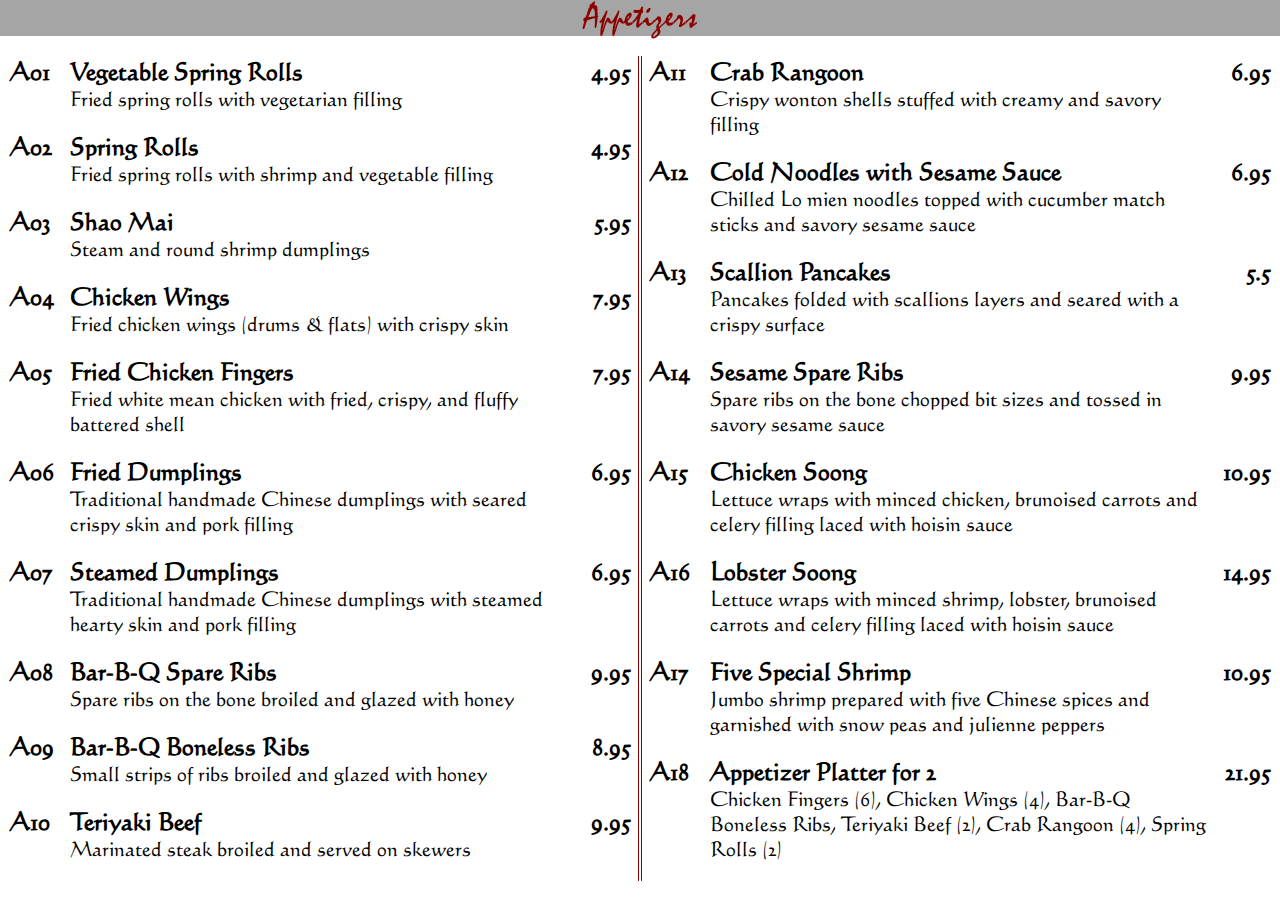
<file: firebase/menu/public/index.html>
<!DOCTYPE html>
<html>
    <head>
        <title>China Sky Menu</title>
        <style type="text/css">
            #content
            {
                position:absolute; left: 0; right: 0; bottom: 0; top: 0px; 
            }
        </style>
        <meta name="apple-mobile-web-app-title" content="China Sky Menu">
        <meta name="apple-mobile-web-app-capable" content="yes">
        <meta name="apple-mobile-web-app-status-bar-style" content="black">
        <meta name="viewport" content="width=device-width, initial-scale=1.0, viewport-fit=cover">
        <link rel="apple-touch-icon" sizes="120x120" href="https://uwleahcim.github.io/chinasky/icons/apple-touch-icon.png">
        <link rel="icon" type="image/png" sizes="32x32" href="https://uwleahcim.github.io/chinasky/icons/favicon-32x32.png">
        <link rel="icon" type="image/png" sizes="16x16" href="https://uwleahcim.github.io/chinasky/icons/favicon-16x16.png">
        <link rel="manifest" href="https://uwleahcim.github.io/chinasky/icons/site.webmanifest">
        <link rel="mask-icon" href="https://uwleahcim.github.io/chinasky/icons/safari-pinned-tab.svg" color="#8B0000">
        <link rel="shortcut icon" href="https://uwleahcim.github.io/chinasky/icons/favicon.ico">
        <meta name="msapplication-TileColor" content="#b91d47">
        <meta name="msapplication-config" content="https://uwleahcim.github.io/chinasky/icons/browserconfig.xml">
        <meta name="theme-color" content="#ffffff">
    </head>
    <body>
        <div id="content">
            <iframe width="100%" height="100%" frameborder="0" src="https://uwleahcim.github.io/chinasky/menu/"></iframe>
        </div>
    </body>
</html>
</file>
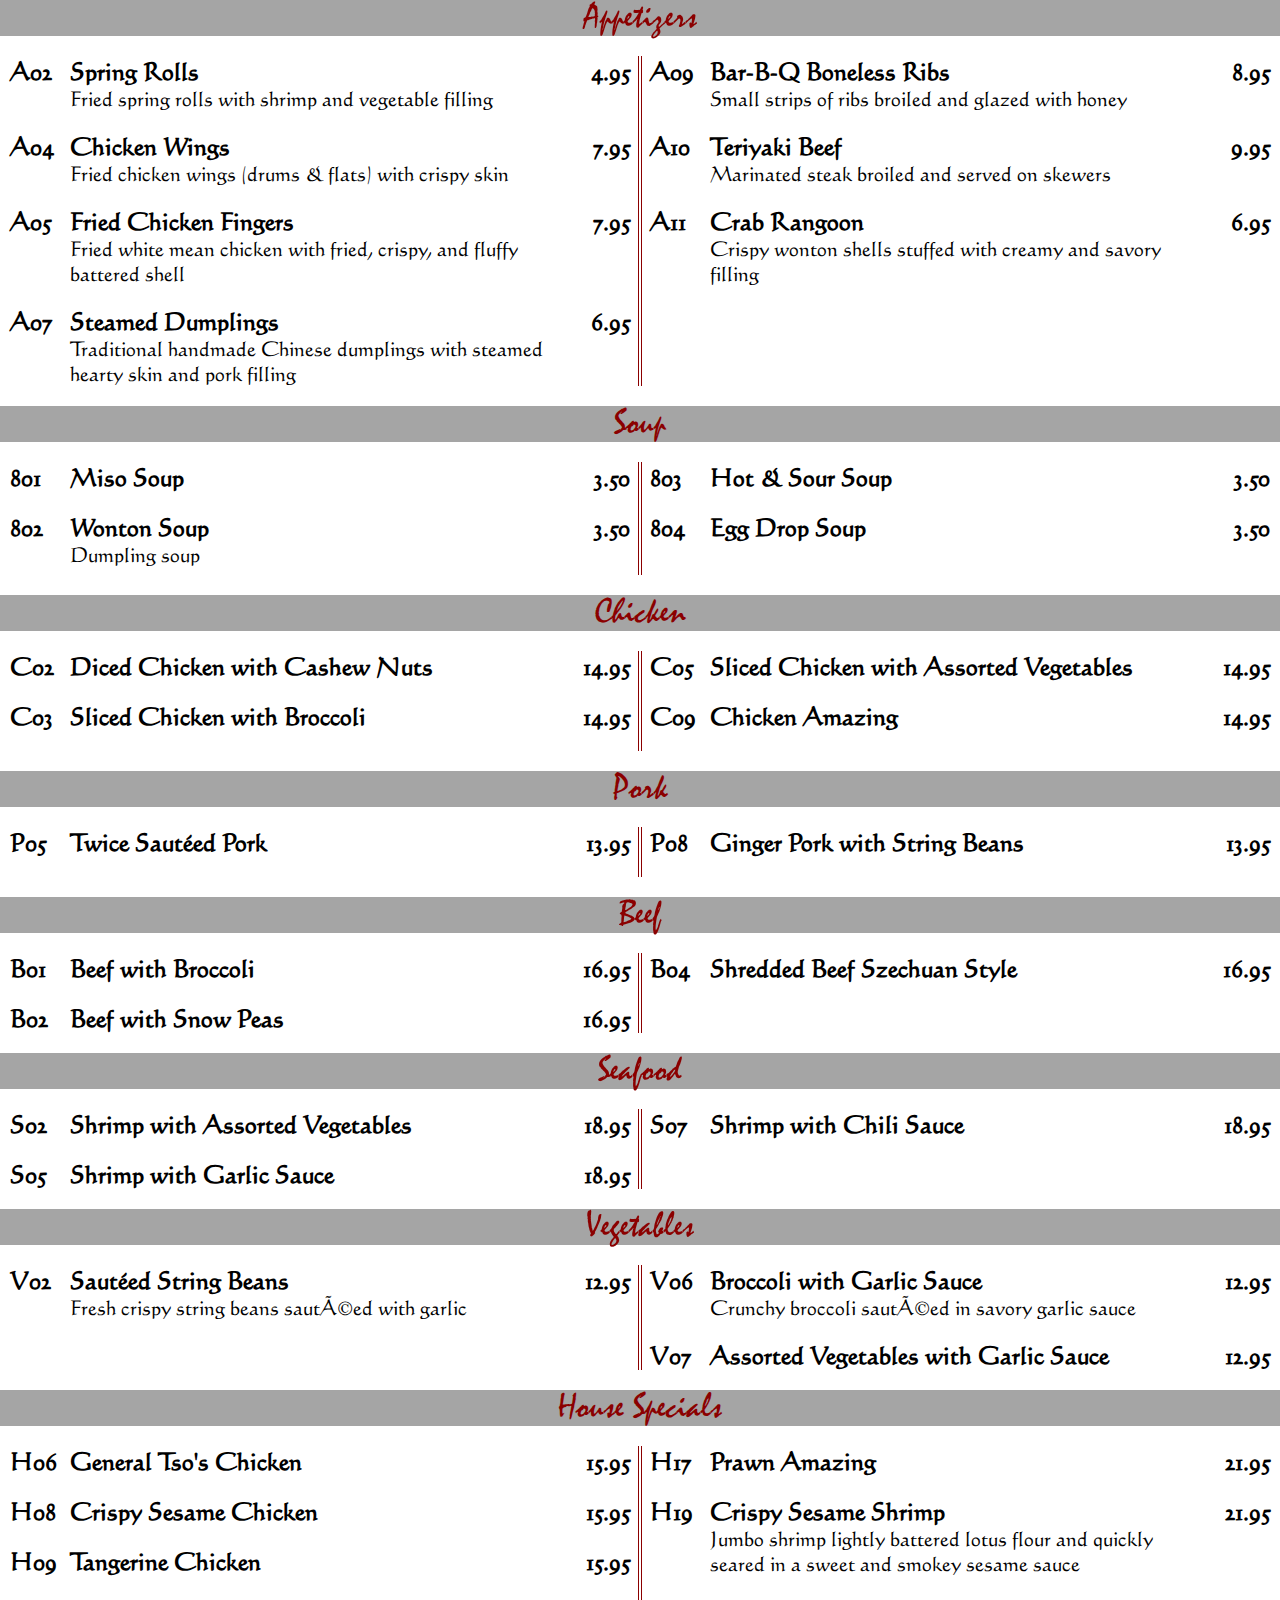
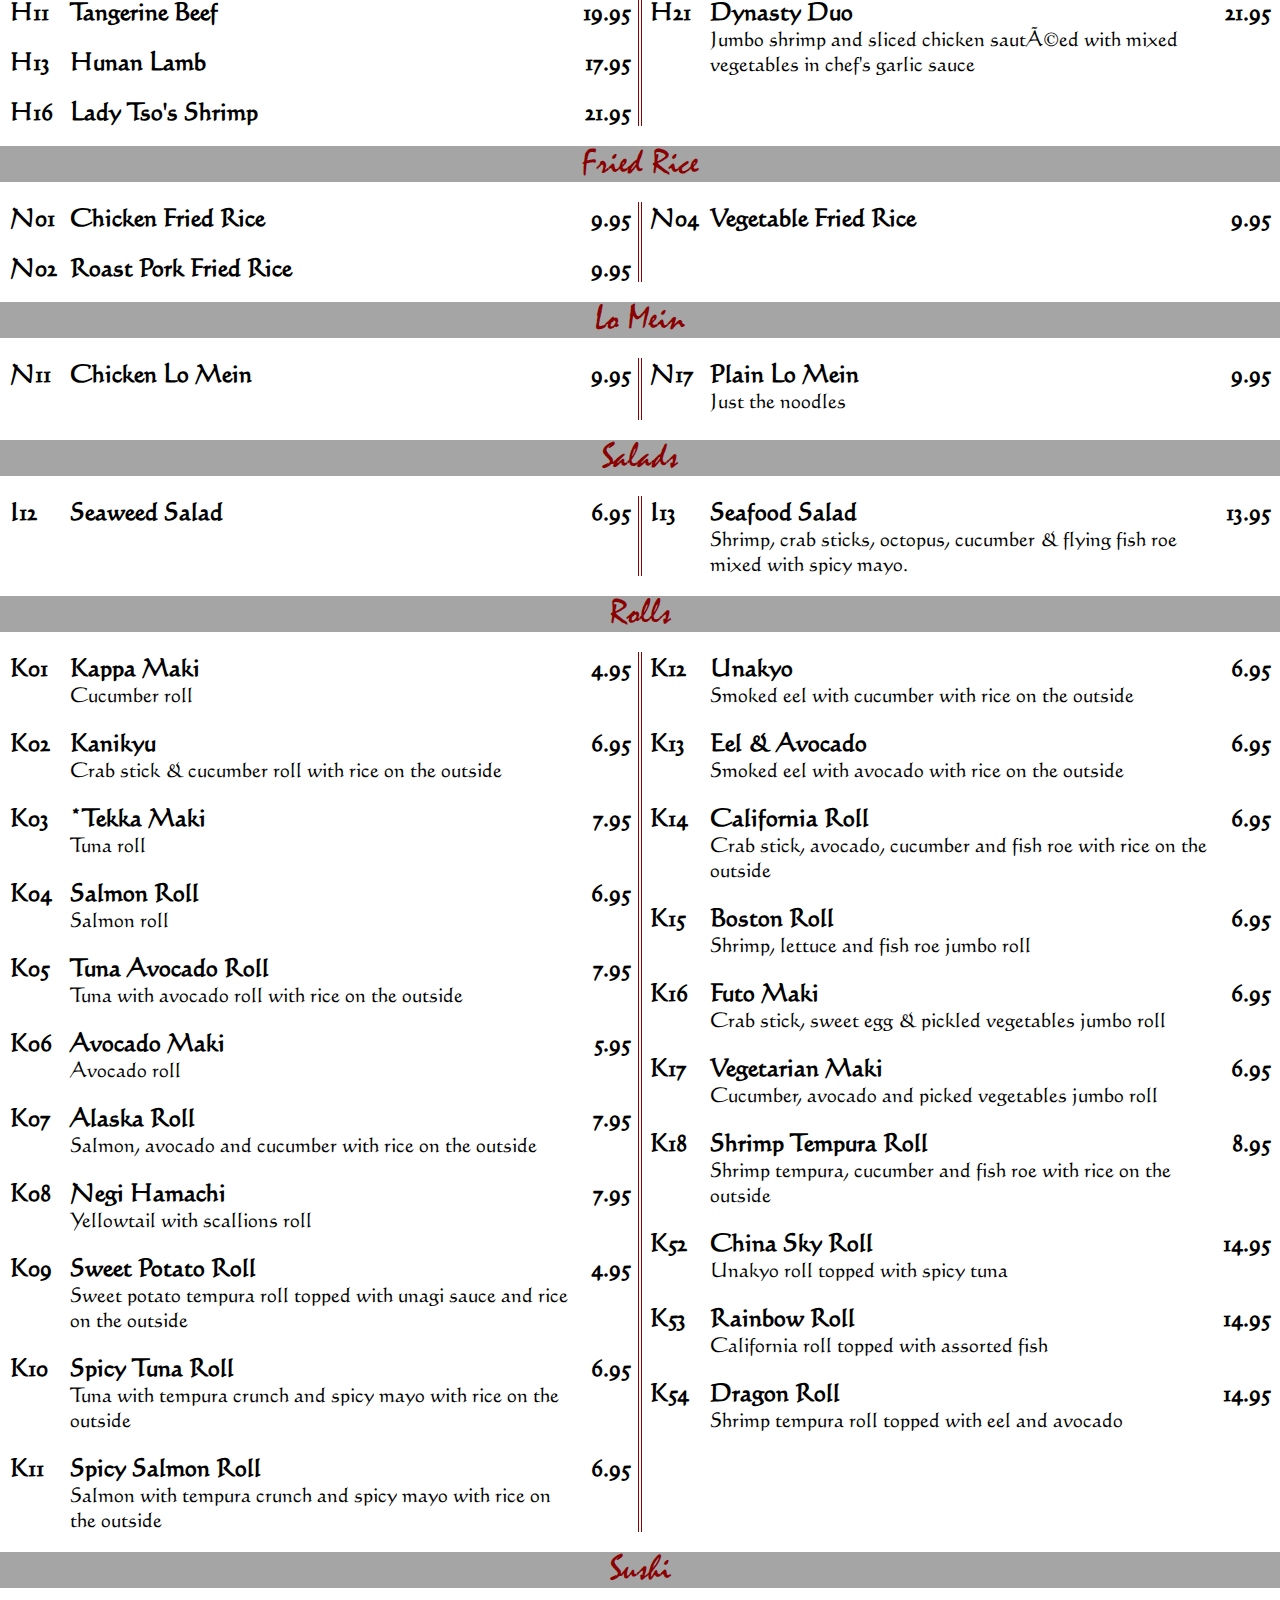
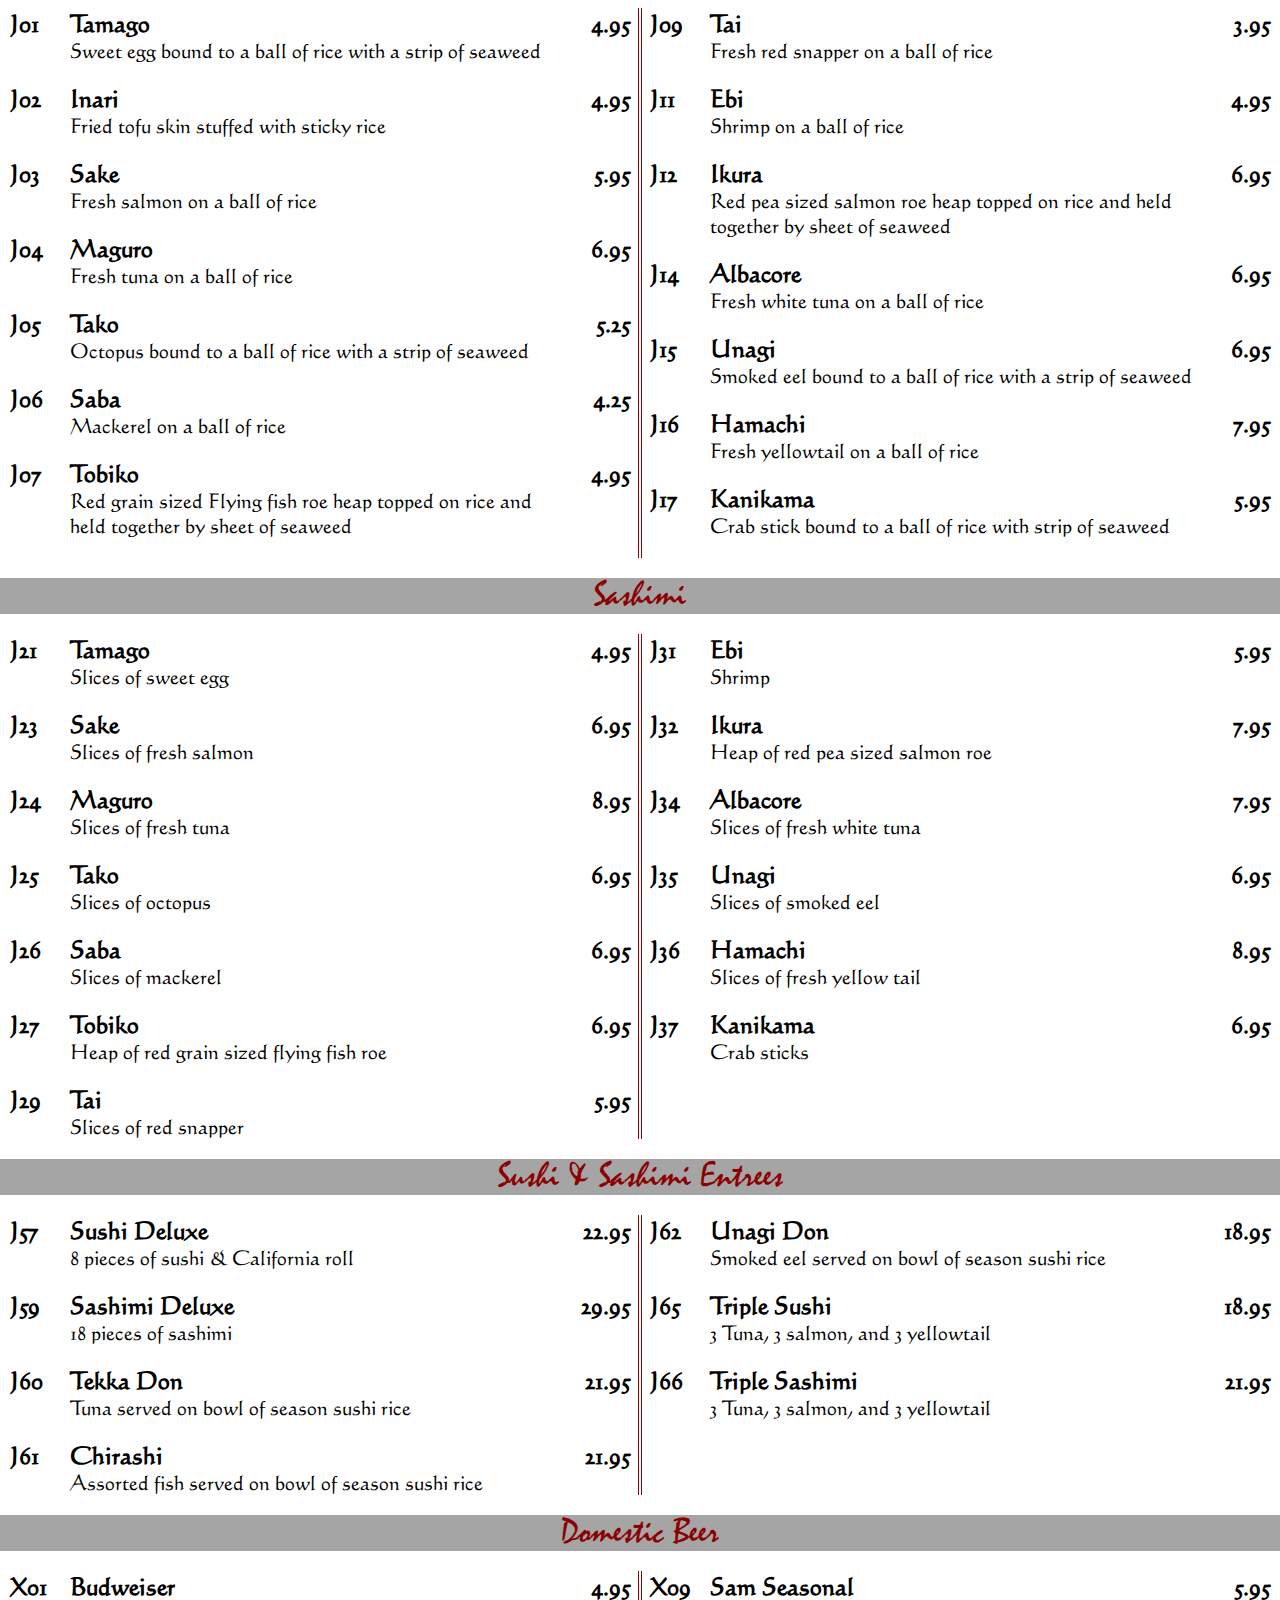
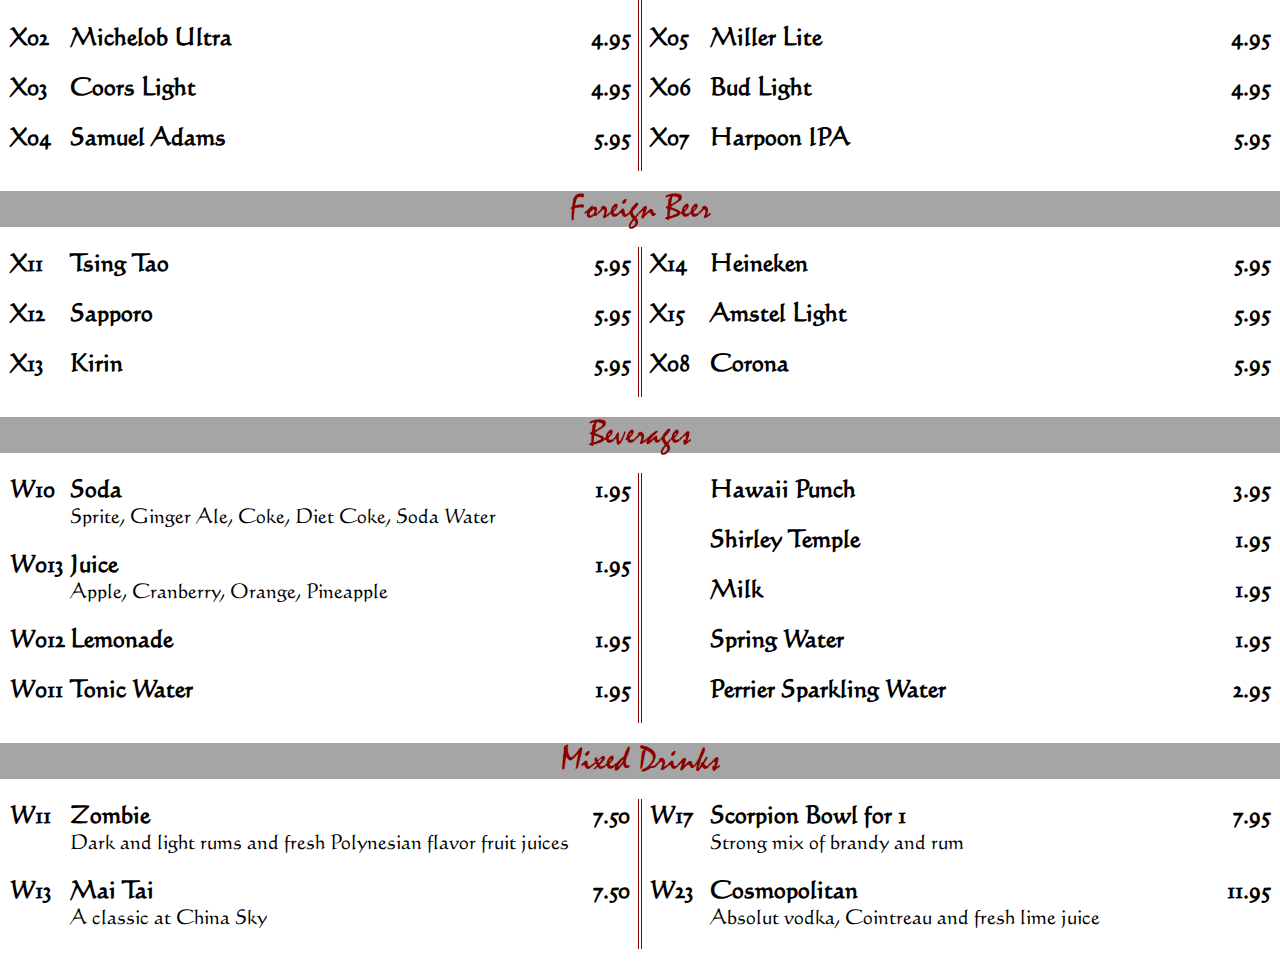
<file: menu/holiday.html>
<!DOCTYPE html>
<html lang="en">

<head>
  <meta charset="UTF-8">
  <meta name="viewport" content="width=device-width, initial-scale=1.0, viewport-fit=cover">
  <link rel="stylesheet" href="styles.css">
  <title>Document</title>
</head>
<body>
  <div id="menu-container">
    <div class="category-container js-collapsible" data-collapsed="">
      <div class="category-name-container">
        <div class="category-name">
          Appetizers
        </div>
        <div class="category-description">
          
        </div>
      </div>

      <div class='items-container js-collapse' data-collapsed="">
        <div class='items-container-wrapper'>
          <div class="item-container-wrapper">
            <div class="item-container">
              <div class="item-code">
                A02
              </div>

              <div class="item-name">
                Spring Rolls
              </div>
              <div class="item-description">
                Fried spring rolls with shrimp and vegetable filling
              </div>

              <div class="item-price">
                4.95
              </div>
            </div>
          </div>
          <div class="item-container-wrapper">
            <div class="item-container">
              <div class="item-code">
                A04
              </div>

              <div class="item-name">
                Chicken Wings
              </div>
              <div class="item-description">
                Fried chicken wings (drums & flats) with crispy skin
              </div>

              <div class="item-price">
                7.95
              </div>
            </div>
          </div>
          <div class="item-container-wrapper">
            <div class="item-container">
              <div class="item-code">
                A05
              </div>

              <div class="item-name">
                Fried Chicken Fingers
              </div>
              <div class="item-description">
                Fried white mean chicken with fried, crispy, and fluffy battered shell
              </div>

              <div class="item-price">
                7.95
              </div>
            </div>
          </div>
          <div class="item-container-wrapper">
            <div class="item-container">
              <div class="item-code">
                A07
              </div>

              <div class="item-name">
                Steamed Dumplings
              </div>
              <div class="item-description">
                Traditional handmade Chinese dumplings with steamed hearty skin and pork filling
              </div>

              <div class="item-price">
                6.95
              </div>
            </div>
          </div>
          <div class="item-container-wrapper">
            <div class="item-container">
              <div class="item-code">
                A09
              </div>

              <div class="item-name">
                Bar-B-Q Boneless Ribs
              </div>
              <div class="item-description">
                Small strips of ribs broiled and glazed with honey
              </div>

              <div class="item-price">
                8.95
              </div>
            </div>
          </div>
          <div class="item-container-wrapper">
            <div class="item-container">
              <div class="item-code">
                A10
              </div>

              <div class="item-name">
                Teriyaki Beef
              </div>
              <div class="item-description">
                Marinated steak broiled and served on skewers 
              </div>

              <div class="item-price">
                9.95
              </div>
            </div>
          </div>
          <div class="item-container-wrapper">
            <div class="item-container">
              <div class="item-code">
                A11
              </div>

              <div class="item-name">
                Crab Rangoon
              </div>
              <div class="item-description">
                Crispy wonton shells stuffed with creamy and savory filling
              </div>

              <div class="item-price">
                6.95
              </div>
            </div>
          </div>

        </div>
        <div class='items-container-wrapper-column-buffer'>
        </div>
      </div>
    </div>
    <div class="category-container js-collapsible" data-collapsed="">
      <div class="category-name-container">
        <div class="category-name">
          Soup
        </div>
        <div class="category-description">
          
        </div>
      </div>

      <div class='items-container js-collapse' data-collapsed="">
        <div class='items-container-wrapper'>
          <div class="item-container-wrapper">
            <div class="item-container">
              <div class="item-code">
                801
              </div>

              <div class="item-name">
                Miso Soup
              </div>
              <div class="item-description">
                
              </div>

              <div class="item-price">
                3.50
              </div>
            </div>
          </div>
          <div class="item-container-wrapper">
            <div class="item-container">
              <div class="item-code">
                802
              </div>

              <div class="item-name">
                Wonton Soup
              </div>
              <div class="item-description">
                Dumpling soup
              </div>

              <div class="item-price">
                3.50
              </div>
            </div>
          </div>
          <div class="item-container-wrapper">
            <div class="item-container">
              <div class="item-code">
                803
              </div>

              <div class="item-name">
                Hot & Sour Soup
              </div>
              <div class="item-description">
                
              </div>

              <div class="item-price">
                3.50
              </div>
            </div>
          </div>
          <div class="item-container-wrapper">
            <div class="item-container">
              <div class="item-code">
                804
              </div>

              <div class="item-name">
                Egg Drop Soup
              </div>
              <div class="item-description">
                
              </div>

              <div class="item-price">
                3.50
              </div>
            </div>
          </div>

        </div>
        <div class='items-container-wrapper-column-buffer'>
        </div>
      </div>
    </div>
    <div class="category-container js-collapsible" data-collapsed="">
      <div class="category-name-container">
        <div class="category-name">
          Chicken
        </div>
        <div class="category-description">
          
        </div>
      </div>

      <div class='items-container js-collapse' data-collapsed="">
        <div class='items-container-wrapper'>
          <div class="item-container-wrapper">
            <div class="item-container">
              <div class="item-code">
                C02
              </div>

              <div class="item-name">
                Diced Chicken with Cashew Nuts
              </div>
              <div class="item-description">
                
              </div>

              <div class="item-price">
                14.95
              </div>
            </div>
          </div>
          <div class="item-container-wrapper">
            <div class="item-container">
              <div class="item-code">
                C03
              </div>

              <div class="item-name">
                Sliced Chicken with Broccoli
              </div>
              <div class="item-description">
                
              </div>

              <div class="item-price">
                14.95
              </div>
            </div>
          </div>
          <div class="item-container-wrapper">
            <div class="item-container">
              <div class="item-code">
                C05
              </div>

              <div class="item-name">
                Sliced Chicken with Assorted Vegetables
              </div>
              <div class="item-description">
                
              </div>

              <div class="item-price">
                14.95
              </div>
            </div>
          </div>
          <div class="item-container-wrapper">
            <div class="item-container">
              <div class="item-code">
                C09
              </div>

              <div class="item-name">
                Chicken Amazing
              </div>
              <div class="item-description">
                
              </div>

              <div class="item-price">
                14.95
              </div>
            </div>
          </div>

        </div>
        <div class='items-container-wrapper-column-buffer'>
        </div>
      </div>
    </div>
    <div class="category-container js-collapsible" data-collapsed="">
      <div class="category-name-container">
        <div class="category-name">
          Pork
        </div>
        <div class="category-description">
          
        </div>
      </div>

      <div class='items-container js-collapse' data-collapsed="">
        <div class='items-container-wrapper'>
          <div class="item-container-wrapper">
            <div class="item-container">
              <div class="item-code">
                P05
              </div>

              <div class="item-name">
                Twice Sautéed Pork
              </div>
              <div class="item-description">
                
              </div>

              <div class="item-price">
                13.95
              </div>
            </div>
          </div>
          <div class="item-container-wrapper">
            <div class="item-container">
              <div class="item-code">
                P08
              </div>

              <div class="item-name">
                Ginger Pork with String Beans
              </div>
              <div class="item-description">
                
              </div>

              <div class="item-price">
                13.95
              </div>
            </div>
          </div>

        </div>
        <div class='items-container-wrapper-column-buffer'>
        </div>
      </div>
    </div>
    <div class="category-container js-collapsible" data-collapsed="">
      <div class="category-name-container">
        <div class="category-name">
          Beef
        </div>
        <div class="category-description">
          
        </div>
      </div>

      <div class='items-container js-collapse' data-collapsed="">
        <div class='items-container-wrapper'>
          <div class="item-container-wrapper">
            <div class="item-container">
              <div class="item-code">
                B01
              </div>

              <div class="item-name">
                Beef with Broccoli
              </div>
              <div class="item-description">
                
              </div>

              <div class="item-price">
                16.95
              </div>
            </div>
          </div>
          <div class="item-container-wrapper">
            <div class="item-container">
              <div class="item-code">
                B02
              </div>

              <div class="item-name">
                Beef with Snow Peas
              </div>
              <div class="item-description">
                
              </div>

              <div class="item-price">
                16.95
              </div>
            </div>
          </div>
          <div class="item-container-wrapper">
            <div class="item-container">
              <div class="item-code">
                B04
              </div>

              <div class="item-name">
                Shredded Beef Szechuan Style
              </div>
              <div class="item-description">
                
              </div>

              <div class="item-price">
                16.95
              </div>
            </div>
          </div>

        </div>
        <div class='items-container-wrapper-column-buffer'>
        </div>
      </div>
    </div>
    <div class="category-container js-collapsible" data-collapsed="">
      <div class="category-name-container">
        <div class="category-name">
          Seafood
        </div>
        <div class="category-description">
          
        </div>
      </div>

      <div class='items-container js-collapse' data-collapsed="">
        <div class='items-container-wrapper'>
          <div class="item-container-wrapper">
            <div class="item-container">
              <div class="item-code">
                S02
              </div>

              <div class="item-name">
                Shrimp with Assorted Vegetables
              </div>
              <div class="item-description">
                
              </div>

              <div class="item-price">
                18.95
              </div>
            </div>
          </div>
          <div class="item-container-wrapper">
            <div class="item-container">
              <div class="item-code">
                S05
              </div>

              <div class="item-name">
                Shrimp with Garlic Sauce
              </div>
              <div class="item-description">
                
              </div>

              <div class="item-price">
                18.95
              </div>
            </div>
          </div>
          <div class="item-container-wrapper">
            <div class="item-container">
              <div class="item-code">
                S07
              </div>

              <div class="item-name">
                Shrimp with Chili Sauce
              </div>
              <div class="item-description">
                
              </div>

              <div class="item-price">
                18.95
              </div>
            </div>
          </div>

        </div>
        <div class='items-container-wrapper-column-buffer'>
        </div>
      </div>
    </div>
    <div class="category-container js-collapsible" data-collapsed="">
      <div class="category-name-container">
        <div class="category-name">
          Vegetables
        </div>
        <div class="category-description">
          
        </div>
      </div>

      <div class='items-container js-collapse' data-collapsed="">
        <div class='items-container-wrapper'>
          <div class="item-container-wrapper">
            <div class="item-container">
              <div class="item-code">
                V02
              </div>

              <div class="item-name">
                Sautéed String Beans
              </div>
              <div class="item-description">
                Fresh crispy string beans sautÃ©ed with garlic
              </div>

              <div class="item-price">
                12.95
              </div>
            </div>
          </div>
          <div class="item-container-wrapper">
            <div class="item-container">
              <div class="item-code">
                V06
              </div>

              <div class="item-name">
                Broccoli with Garlic Sauce
              </div>
              <div class="item-description">
                Crunchy broccoli sautÃ©ed in savory garlic sauce
              </div>

              <div class="item-price">
                12.95
              </div>
            </div>
          </div>
          <div class="item-container-wrapper">
            <div class="item-container">
              <div class="item-code">
                V07
              </div>

              <div class="item-name">
                Assorted Vegetables with Garlic Sauce
              </div>
              <div class="item-description">
                
              </div>

              <div class="item-price">
                12.95
              </div>
            </div>
          </div>

        </div>
        <div class='items-container-wrapper-column-buffer'>
        </div>
      </div>
    </div>
    <div class="category-container js-collapsible" data-collapsed="">
      <div class="category-name-container">
        <div class="category-name">
          House Specials
        </div>
        <div class="category-description">
          
        </div>
      </div>

      <div class='items-container js-collapse' data-collapsed="">
        <div class='items-container-wrapper'>
          <div class="item-container-wrapper">
            <div class="item-container">
              <div class="item-code">
                H06
              </div>

              <div class="item-name">
                General Tso's Chicken 
              </div>
              <div class="item-description">
                
              </div>

              <div class="item-price">
                15.95
              </div>
            </div>
          </div>
          <div class="item-container-wrapper">
            <div class="item-container">
              <div class="item-code">
                H08
              </div>

              <div class="item-name">
                Crispy Sesame Chicken 
              </div>
              <div class="item-description">
                
              </div>

              <div class="item-price">
                15.95
              </div>
            </div>
          </div>
          <div class="item-container-wrapper">
            <div class="item-container">
              <div class="item-code">
                H09
              </div>

              <div class="item-name">
                Tangerine Chicken 
              </div>
              <div class="item-description">
                
              </div>

              <div class="item-price">
                15.95
              </div>
            </div>
          </div>
          <div class="item-container-wrapper">
            <div class="item-container">
              <div class="item-code">
                H11
              </div>

              <div class="item-name">
                Tangerine Beef 
              </div>
              <div class="item-description">
                
              </div>

              <div class="item-price">
                19.95
              </div>
            </div>
          </div>
          <div class="item-container-wrapper">
            <div class="item-container">
              <div class="item-code">
                H13
              </div>

              <div class="item-name">
                Hunan Lamb 
              </div>
              <div class="item-description">
                
              </div>

              <div class="item-price">
                17.95
              </div>
            </div>
          </div>
          <div class="item-container-wrapper">
            <div class="item-container">
              <div class="item-code">
                H16
              </div>

              <div class="item-name">
                Lady Tso's Shrimp 
              </div>
              <div class="item-description">
                
              </div>

              <div class="item-price">
                21.95
              </div>
            </div>
          </div>
          <div class="item-container-wrapper">
            <div class="item-container">
              <div class="item-code">
                H17
              </div>

              <div class="item-name">
                Prawn Amazing 
              </div>
              <div class="item-description">
                
              </div>

              <div class="item-price">
                21.95
              </div>
            </div>
          </div>
          <div class="item-container-wrapper">
            <div class="item-container">
              <div class="item-code">
                H19
              </div>

              <div class="item-name">
                Crispy Sesame Shrimp 
              </div>
              <div class="item-description">
                Jumbo shrimp lightly battered lotus flour and quickly seared in a sweet and smokey sesame sauce
              </div>

              <div class="item-price">
                21.95
              </div>
            </div>
          </div>
          <div class="item-container-wrapper">
            <div class="item-container">
              <div class="item-code">
                H21
              </div>

              <div class="item-name">
                Dynasty Duo 
              </div>
              <div class="item-description">
                Jumbo shrimp and sliced chicken sautÃ©ed with mixed vegetables in chef's garlic sauce
              </div>

              <div class="item-price">
                21.95
              </div>
            </div>
          </div>

        </div>
        <div class='items-container-wrapper-column-buffer'>
        </div>
      </div>
    </div>
    <div class="category-container js-collapsible" data-collapsed="">
      <div class="category-name-container">
        <div class="category-name">
          Fried Rice
        </div>
        <div class="category-description">
          
        </div>
      </div>

      <div class='items-container js-collapse' data-collapsed="">
        <div class='items-container-wrapper'>
          <div class="item-container-wrapper">
            <div class="item-container">
              <div class="item-code">
                N01
              </div>

              <div class="item-name">
                Chicken Fried Rice
              </div>
              <div class="item-description">
                
              </div>

              <div class="item-price">
                9.95
              </div>
            </div>
          </div>
          <div class="item-container-wrapper">
            <div class="item-container">
              <div class="item-code">
                N02
              </div>

              <div class="item-name">
                Roast Pork Fried Rice
              </div>
              <div class="item-description">
                
              </div>

              <div class="item-price">
                9.95
              </div>
            </div>
          </div>
          <div class="item-container-wrapper">
            <div class="item-container">
              <div class="item-code">
                N04
              </div>

              <div class="item-name">
                Vegetable Fried Rice
              </div>
              <div class="item-description">
                
              </div>

              <div class="item-price">
                9.95
              </div>
            </div>
          </div>

        </div>
        <div class='items-container-wrapper-column-buffer'>
        </div>
      </div>
    </div>
    <div class="category-container js-collapsible" data-collapsed="">
      <div class="category-name-container">
        <div class="category-name">
          Lo Mein
        </div>
        <div class="category-description">
          
        </div>
      </div>

      <div class='items-container js-collapse' data-collapsed="">
        <div class='items-container-wrapper'>
          <div class="item-container-wrapper">
            <div class="item-container">
              <div class="item-code">
                N11
              </div>

              <div class="item-name">
                Chicken Lo Mein
              </div>
              <div class="item-description">
                
              </div>

              <div class="item-price">
                9.95
              </div>
            </div>
          </div>
          <div class="item-container-wrapper">
            <div class="item-container">
              <div class="item-code">
                N17
              </div>

              <div class="item-name">
                Plain Lo Mein
              </div>
              <div class="item-description">
                Just the noodles
              </div>

              <div class="item-price">
                9.95
              </div>
            </div>
          </div>

        </div>
        <div class='items-container-wrapper-column-buffer'>
        </div>
      </div>
    </div>
    <div class="category-container js-collapsible" data-collapsed="">
      <div class="category-name-container">
        <div class="category-name">
          Salads
        </div>
        <div class="category-description">
          
        </div>
      </div>

      <div class='items-container js-collapse' data-collapsed="">
        <div class='items-container-wrapper'>
          <div class="item-container-wrapper">
            <div class="item-container">
              <div class="item-code">
                I12
              </div>

              <div class="item-name">
                Seaweed Salad
              </div>
              <div class="item-description">
                
              </div>

              <div class="item-price">
                6.95
              </div>
            </div>
          </div>
          <div class="item-container-wrapper">
            <div class="item-container">
              <div class="item-code">
                I13
              </div>

              <div class="item-name">
                Seafood Salad
              </div>
              <div class="item-description">
                Shrimp, crab sticks, octopus, cucumber & flying fish roe mixed with spicy mayo.
              </div>

              <div class="item-price">
                13.95
              </div>
            </div>
          </div>

        </div>
        <div class='items-container-wrapper-column-buffer'>
        </div>
      </div>
    </div>
    <div class="category-container js-collapsible" data-collapsed="">
      <div class="category-name-container">
        <div class="category-name">
          Rolls
        </div>
        <div class="category-description">
          
        </div>
      </div>

      <div class='items-container js-collapse' data-collapsed="">
        <div class='items-container-wrapper'>
          <div class="item-container-wrapper">
            <div class="item-container">
              <div class="item-code">
                K01
              </div>

              <div class="item-name">
                Kappa Maki
              </div>
              <div class="item-description">
                Cucumber roll
              </div>

              <div class="item-price">
                4.95
              </div>
            </div>
          </div>
          <div class="item-container-wrapper">
            <div class="item-container">
              <div class="item-code">
                K02
              </div>

              <div class="item-name">
                Kanikyu
              </div>
              <div class="item-description">
                Crab stick & cucumber roll with rice on the outside
              </div>

              <div class="item-price">
                6.95
              </div>
            </div>
          </div>
          <div class="item-container-wrapper">
            <div class="item-container">
              <div class="item-code">
                K03
              </div>

              <div class="item-name">
                *Tekka Maki
              </div>
              <div class="item-description">
                Tuna roll
              </div>

              <div class="item-price">
                7.95
              </div>
            </div>
          </div>
          <div class="item-container-wrapper">
            <div class="item-container">
              <div class="item-code">
                K04
              </div>

              <div class="item-name">
                Salmon Roll
              </div>
              <div class="item-description">
                Salmon roll
              </div>

              <div class="item-price">
                6.95
              </div>
            </div>
          </div>
          <div class="item-container-wrapper">
            <div class="item-container">
              <div class="item-code">
                K05
              </div>

              <div class="item-name">
                Tuna Avocado Roll
              </div>
              <div class="item-description">
                Tuna with avocado roll with rice on the outside
              </div>

              <div class="item-price">
                7.95
              </div>
            </div>
          </div>
          <div class="item-container-wrapper">
            <div class="item-container">
              <div class="item-code">
                K06
              </div>

              <div class="item-name">
                Avocado Maki
              </div>
              <div class="item-description">
                Avocado roll
              </div>

              <div class="item-price">
                5.95
              </div>
            </div>
          </div>
          <div class="item-container-wrapper">
            <div class="item-container">
              <div class="item-code">
                K07
              </div>

              <div class="item-name">
                Alaska Roll
              </div>
              <div class="item-description">
                Salmon, avocado and cucumber with rice on the outside
              </div>

              <div class="item-price">
                7.95
              </div>
            </div>
          </div>
          <div class="item-container-wrapper">
            <div class="item-container">
              <div class="item-code">
                K08
              </div>

              <div class="item-name">
                Negi Hamachi
              </div>
              <div class="item-description">
                Yellowtail with scallions roll
              </div>

              <div class="item-price">
                7.95
              </div>
            </div>
          </div>
          <div class="item-container-wrapper">
            <div class="item-container">
              <div class="item-code">
                K09
              </div>

              <div class="item-name">
                Sweet Potato Roll
              </div>
              <div class="item-description">
                Sweet potato tempura roll topped with unagi sauce and rice on the outside
              </div>

              <div class="item-price">
                4.95
              </div>
            </div>
          </div>
          <div class="item-container-wrapper">
            <div class="item-container">
              <div class="item-code">
                K10
              </div>

              <div class="item-name">
                Spicy Tuna Roll
              </div>
              <div class="item-description">
                Tuna with tempura crunch and spicy mayo with rice on the outside
              </div>

              <div class="item-price">
                6.95
              </div>
            </div>
          </div>
          <div class="item-container-wrapper">
            <div class="item-container">
              <div class="item-code">
                K11
              </div>

              <div class="item-name">
                Spicy Salmon Roll
              </div>
              <div class="item-description">
                Salmon with tempura crunch and spicy mayo with rice on the outside
              </div>

              <div class="item-price">
                6.95
              </div>
            </div>
          </div>
          <div class="item-container-wrapper">
            <div class="item-container">
              <div class="item-code">
                K12
              </div>

              <div class="item-name">
                Unakyo
              </div>
              <div class="item-description">
                Smoked eel with cucumber with rice on the outside
              </div>

              <div class="item-price">
                6.95
              </div>
            </div>
          </div>
          <div class="item-container-wrapper">
            <div class="item-container">
              <div class="item-code">
                K13
              </div>

              <div class="item-name">
                Eel & Avocado
              </div>
              <div class="item-description">
                Smoked eel with avocado with rice on the outside
              </div>

              <div class="item-price">
                6.95
              </div>
            </div>
          </div>
          <div class="item-container-wrapper">
            <div class="item-container">
              <div class="item-code">
                K14
              </div>

              <div class="item-name">
                California Roll
              </div>
              <div class="item-description">
                Crab stick, avocado, cucumber and fish roe with rice on the outside
              </div>

              <div class="item-price">
                6.95
              </div>
            </div>
          </div>
          <div class="item-container-wrapper">
            <div class="item-container">
              <div class="item-code">
                K15
              </div>

              <div class="item-name">
                Boston Roll
              </div>
              <div class="item-description">
                Shrimp, lettuce and fish roe jumbo roll
              </div>

              <div class="item-price">
                6.95
              </div>
            </div>
          </div>
          <div class="item-container-wrapper">
            <div class="item-container">
              <div class="item-code">
                K16
              </div>

              <div class="item-name">
                Futo Maki
              </div>
              <div class="item-description">
                Crab stick, sweet egg & pickled vegetables jumbo roll
              </div>

              <div class="item-price">
                6.95
              </div>
            </div>
          </div>
          <div class="item-container-wrapper">
            <div class="item-container">
              <div class="item-code">
                K17
              </div>

              <div class="item-name">
                Vegetarian Maki
              </div>
              <div class="item-description">
                Cucumber, avocado and picked vegetables jumbo roll
              </div>

              <div class="item-price">
                6.95
              </div>
            </div>
          </div>
          <div class="item-container-wrapper">
            <div class="item-container">
              <div class="item-code">
                K18
              </div>

              <div class="item-name">
                Shrimp Tempura Roll
              </div>
              <div class="item-description">
                Shrimp tempura, cucumber and fish roe with rice on the outside
              </div>

              <div class="item-price">
                8.95
              </div>
            </div>
          </div>
          <div class="item-container-wrapper">
            <div class="item-container">
              <div class="item-code">
                K52
              </div>

              <div class="item-name">
                China Sky Roll
              </div>
              <div class="item-description">
                Unakyo roll topped with spicy tuna 
              </div>

              <div class="item-price">
                14.95
              </div>
            </div>
          </div>
          <div class="item-container-wrapper">
            <div class="item-container">
              <div class="item-code">
                K53
              </div>

              <div class="item-name">
                Rainbow Roll
              </div>
              <div class="item-description">
                California roll topped with assorted fish 
              </div>

              <div class="item-price">
                14.95
              </div>
            </div>
          </div>
          <div class="item-container-wrapper">
            <div class="item-container">
              <div class="item-code">
                K54
              </div>

              <div class="item-name">
                Dragon Roll
              </div>
              <div class="item-description">
                Shrimp tempura roll topped with eel and avocado
              </div>

              <div class="item-price">
                14.95
              </div>
            </div>
          </div>

        </div>
        <div class='items-container-wrapper-column-buffer'>
        </div>
      </div>
    </div>
    <div class="category-container js-collapsible" data-collapsed="">
      <div class="category-name-container">
        <div class="category-name">
          Sushi
        </div>
        <div class="category-description">
          
        </div>
      </div>

      <div class='items-container js-collapse' data-collapsed="">
        <div class='items-container-wrapper'>
          <div class="item-container-wrapper">
            <div class="item-container">
              <div class="item-code">
                J01
              </div>

              <div class="item-name">
                Tamago
              </div>
              <div class="item-description">
                Sweet egg bound to a ball of rice with a strip of seaweed
              </div>

              <div class="item-price">
                4.95
              </div>
            </div>
          </div>
          <div class="item-container-wrapper">
            <div class="item-container">
              <div class="item-code">
                J02
              </div>

              <div class="item-name">
                Inari
              </div>
              <div class="item-description">
                Fried tofu skin stuffed with sticky rice
              </div>

              <div class="item-price">
                4.95
              </div>
            </div>
          </div>
          <div class="item-container-wrapper">
            <div class="item-container">
              <div class="item-code">
                J03
              </div>

              <div class="item-name">
                Sake
              </div>
              <div class="item-description">
                Fresh salmon on a ball of rice
              </div>

              <div class="item-price">
                5.95
              </div>
            </div>
          </div>
          <div class="item-container-wrapper">
            <div class="item-container">
              <div class="item-code">
                J04
              </div>

              <div class="item-name">
                Maguro
              </div>
              <div class="item-description">
                Fresh tuna on a ball of rice
              </div>

              <div class="item-price">
                6.95
              </div>
            </div>
          </div>
          <div class="item-container-wrapper">
            <div class="item-container">
              <div class="item-code">
                J05
              </div>

              <div class="item-name">
                Tako
              </div>
              <div class="item-description">
                Octopus bound to a ball of rice with a strip of seaweed
              </div>

              <div class="item-price">
                5.25
              </div>
            </div>
          </div>
          <div class="item-container-wrapper">
            <div class="item-container">
              <div class="item-code">
                J06
              </div>

              <div class="item-name">
                Saba
              </div>
              <div class="item-description">
                Mackerel on a ball of rice
              </div>

              <div class="item-price">
                4.25
              </div>
            </div>
          </div>
          <div class="item-container-wrapper">
            <div class="item-container">
              <div class="item-code">
                J07
              </div>

              <div class="item-name">
                Tobiko
              </div>
              <div class="item-description">
                Red grain sized Flying fish roe heap topped on rice and held together by sheet of seaweed
              </div>

              <div class="item-price">
                4.95
              </div>
            </div>
          </div>
          <div class="item-container-wrapper">
            <div class="item-container">
              <div class="item-code">
                J09
              </div>

              <div class="item-name">
                Tai
              </div>
              <div class="item-description">
                Fresh red snapper on a ball of rice
              </div>

              <div class="item-price">
                3.95
              </div>
            </div>
          </div>
          <div class="item-container-wrapper">
            <div class="item-container">
              <div class="item-code">
                J11
              </div>

              <div class="item-name">
                Ebi
              </div>
              <div class="item-description">
                Shrimp on a ball of rice
              </div>

              <div class="item-price">
                4.95
              </div>
            </div>
          </div>
          <div class="item-container-wrapper">
            <div class="item-container">
              <div class="item-code">
                J12
              </div>

              <div class="item-name">
                Ikura
              </div>
              <div class="item-description">
                Red pea sized salmon roe heap topped on rice and held together by sheet of seaweed
              </div>

              <div class="item-price">
                6.95
              </div>
            </div>
          </div>
          <div class="item-container-wrapper">
            <div class="item-container">
              <div class="item-code">
                J14
              </div>

              <div class="item-name">
                Albacore
              </div>
              <div class="item-description">
                Fresh white tuna on a ball of rice
              </div>

              <div class="item-price">
                6.95
              </div>
            </div>
          </div>
          <div class="item-container-wrapper">
            <div class="item-container">
              <div class="item-code">
                J15
              </div>

              <div class="item-name">
                Unagi
              </div>
              <div class="item-description">
                Smoked eel bound to a ball of rice with a strip of seaweed
              </div>

              <div class="item-price">
                6.95
              </div>
            </div>
          </div>
          <div class="item-container-wrapper">
            <div class="item-container">
              <div class="item-code">
                J16
              </div>

              <div class="item-name">
                Hamachi
              </div>
              <div class="item-description">
                Fresh yellowtail on a ball of rice
              </div>

              <div class="item-price">
                7.95
              </div>
            </div>
          </div>
          <div class="item-container-wrapper">
            <div class="item-container">
              <div class="item-code">
                J17
              </div>

              <div class="item-name">
                Kanikama
              </div>
              <div class="item-description">
                Crab stick bound to a ball of rice with strip of seaweed
              </div>

              <div class="item-price">
                5.95
              </div>
            </div>
          </div>

        </div>
        <div class='items-container-wrapper-column-buffer'>
        </div>
      </div>
    </div>
    <div class="category-container js-collapsible" data-collapsed="">
      <div class="category-name-container">
        <div class="category-name">
          Sashimi
        </div>
        <div class="category-description">
          
        </div>
      </div>

      <div class='items-container js-collapse' data-collapsed="">
        <div class='items-container-wrapper'>
          <div class="item-container-wrapper">
            <div class="item-container">
              <div class="item-code">
                J21
              </div>

              <div class="item-name">
                Tamago
              </div>
              <div class="item-description">
                Slices of sweet egg
              </div>

              <div class="item-price">
                4.95
              </div>
            </div>
          </div>
          <div class="item-container-wrapper">
            <div class="item-container">
              <div class="item-code">
                J23
              </div>

              <div class="item-name">
                Sake
              </div>
              <div class="item-description">
                Slices of fresh salmon
              </div>

              <div class="item-price">
                6.95
              </div>
            </div>
          </div>
          <div class="item-container-wrapper">
            <div class="item-container">
              <div class="item-code">
                J24
              </div>

              <div class="item-name">
                Maguro
              </div>
              <div class="item-description">
                Slices of fresh tuna
              </div>

              <div class="item-price">
                8.95
              </div>
            </div>
          </div>
          <div class="item-container-wrapper">
            <div class="item-container">
              <div class="item-code">
                J25
              </div>

              <div class="item-name">
                Tako
              </div>
              <div class="item-description">
                Slices of octopus
              </div>

              <div class="item-price">
                6.95
              </div>
            </div>
          </div>
          <div class="item-container-wrapper">
            <div class="item-container">
              <div class="item-code">
                J26
              </div>

              <div class="item-name">
                Saba
              </div>
              <div class="item-description">
                Slices of mackerel
              </div>

              <div class="item-price">
                6.95
              </div>
            </div>
          </div>
          <div class="item-container-wrapper">
            <div class="item-container">
              <div class="item-code">
                J27
              </div>

              <div class="item-name">
                Tobiko
              </div>
              <div class="item-description">
                Heap of red grain sized flying fish roe
              </div>

              <div class="item-price">
                6.95
              </div>
            </div>
          </div>
          <div class="item-container-wrapper">
            <div class="item-container">
              <div class="item-code">
                J29
              </div>

              <div class="item-name">
                Tai
              </div>
              <div class="item-description">
                Slices of red snapper
              </div>

              <div class="item-price">
                5.95
              </div>
            </div>
          </div>
          <div class="item-container-wrapper">
            <div class="item-container">
              <div class="item-code">
                J31
              </div>

              <div class="item-name">
                Ebi
              </div>
              <div class="item-description">
                Shrimp
              </div>

              <div class="item-price">
                5.95
              </div>
            </div>
          </div>
          <div class="item-container-wrapper">
            <div class="item-container">
              <div class="item-code">
                J32
              </div>

              <div class="item-name">
                Ikura
              </div>
              <div class="item-description">
                Heap of red pea sized salmon roe
              </div>

              <div class="item-price">
                7.95
              </div>
            </div>
          </div>
          <div class="item-container-wrapper">
            <div class="item-container">
              <div class="item-code">
                J34
              </div>

              <div class="item-name">
                Albacore
              </div>
              <div class="item-description">
                Slices of fresh white tuna
              </div>

              <div class="item-price">
                7.95
              </div>
            </div>
          </div>
          <div class="item-container-wrapper">
            <div class="item-container">
              <div class="item-code">
                J35
              </div>

              <div class="item-name">
                Unagi
              </div>
              <div class="item-description">
                Slices of smoked eel
              </div>

              <div class="item-price">
                6.95
              </div>
            </div>
          </div>
          <div class="item-container-wrapper">
            <div class="item-container">
              <div class="item-code">
                J36
              </div>

              <div class="item-name">
                Hamachi
              </div>
              <div class="item-description">
                Slices of fresh yellow tail
              </div>

              <div class="item-price">
                8.95
              </div>
            </div>
          </div>
          <div class="item-container-wrapper">
            <div class="item-container">
              <div class="item-code">
                J37
              </div>

              <div class="item-name">
                Kanikama
              </div>
              <div class="item-description">
                Crab sticks
              </div>

              <div class="item-price">
                6.95
              </div>
            </div>
          </div>

        </div>
        <div class='items-container-wrapper-column-buffer'>
        </div>
      </div>
    </div>
    <div class="category-container js-collapsible" data-collapsed="">
      <div class="category-name-container">
        <div class="category-name">
          Sushi & Sashimi Entrees
        </div>
        <div class="category-description">
          
        </div>
      </div>

      <div class='items-container js-collapse' data-collapsed="">
        <div class='items-container-wrapper'>
          <div class="item-container-wrapper">
            <div class="item-container">
              <div class="item-code">
                J57
              </div>

              <div class="item-name">
                Sushi Deluxe
              </div>
              <div class="item-description">
                8 pieces of sushi & California roll
              </div>

              <div class="item-price">
                22.95
              </div>
            </div>
          </div>
          <div class="item-container-wrapper">
            <div class="item-container">
              <div class="item-code">
                J59
              </div>

              <div class="item-name">
                Sashimi Deluxe
              </div>
              <div class="item-description">
                18 pieces of sashimi
              </div>

              <div class="item-price">
                29.95
              </div>
            </div>
          </div>
          <div class="item-container-wrapper">
            <div class="item-container">
              <div class="item-code">
                J60
              </div>

              <div class="item-name">
                Tekka Don
              </div>
              <div class="item-description">
                Tuna served on bowl of season sushi rice
              </div>

              <div class="item-price">
                21.95
              </div>
            </div>
          </div>
          <div class="item-container-wrapper">
            <div class="item-container">
              <div class="item-code">
                J61
              </div>

              <div class="item-name">
                Chirashi
              </div>
              <div class="item-description">
                Assorted fish served on bowl of season sushi rice
              </div>

              <div class="item-price">
                21.95
              </div>
            </div>
          </div>
          <div class="item-container-wrapper">
            <div class="item-container">
              <div class="item-code">
                J62
              </div>

              <div class="item-name">
                Unagi Don
              </div>
              <div class="item-description">
                Smoked eel served on bowl of season sushi rice
              </div>

              <div class="item-price">
                18.95
              </div>
            </div>
          </div>
          <div class="item-container-wrapper">
            <div class="item-container">
              <div class="item-code">
                J65
              </div>

              <div class="item-name">
                Triple Sushi
              </div>
              <div class="item-description">
                3 Tuna, 3 salmon, and 3 yellowtail
              </div>

              <div class="item-price">
                18.95
              </div>
            </div>
          </div>
          <div class="item-container-wrapper">
            <div class="item-container">
              <div class="item-code">
                J66
              </div>

              <div class="item-name">
                Triple Sashimi
              </div>
              <div class="item-description">
                3 Tuna, 3 salmon, and 3 yellowtail
              </div>

              <div class="item-price">
                21.95
              </div>
            </div>
          </div>

        </div>
        <div class='items-container-wrapper-column-buffer'>
        </div>
      </div>
    </div>
    <div class="category-container js-collapsible" data-collapsed="">
      <div class="category-name-container">
        <div class="category-name">
          Domestic Beer
        </div>
        <div class="category-description">
          
        </div>
      </div>

      <div class='items-container js-collapse' data-collapsed="">
        <div class='items-container-wrapper'>
          <div class="item-container-wrapper">
            <div class="item-container">
              <div class="item-code">
                X01
              </div>

              <div class="item-name">
                Budweiser
              </div>
              <div class="item-description">
                
              </div>

              <div class="item-price">
                4.95
              </div>
            </div>
          </div>
          <div class="item-container-wrapper">
            <div class="item-container">
              <div class="item-code">
                X02
              </div>

              <div class="item-name">
                Michelob Ultra
              </div>
              <div class="item-description">
                
              </div>

              <div class="item-price">
                4.95
              </div>
            </div>
          </div>
          <div class="item-container-wrapper">
            <div class="item-container">
              <div class="item-code">
                X03
              </div>

              <div class="item-name">
                Coors Light
              </div>
              <div class="item-description">
                
              </div>

              <div class="item-price">
                4.95
              </div>
            </div>
          </div>
          <div class="item-container-wrapper">
            <div class="item-container">
              <div class="item-code">
                X04
              </div>

              <div class="item-name">
                Samuel Adams
              </div>
              <div class="item-description">
                
              </div>

              <div class="item-price">
                5.95
              </div>
            </div>
          </div>
          <div class="item-container-wrapper">
            <div class="item-container">
              <div class="item-code">
                X09
              </div>

              <div class="item-name">
                Sam Seasonal
              </div>
              <div class="item-description">
                
              </div>

              <div class="item-price">
                5.95
              </div>
            </div>
          </div>
          <div class="item-container-wrapper">
            <div class="item-container">
              <div class="item-code">
                X05
              </div>

              <div class="item-name">
                Miller Lite
              </div>
              <div class="item-description">
                
              </div>

              <div class="item-price">
                4.95
              </div>
            </div>
          </div>
          <div class="item-container-wrapper">
            <div class="item-container">
              <div class="item-code">
                X06
              </div>

              <div class="item-name">
                Bud Light
              </div>
              <div class="item-description">
                
              </div>

              <div class="item-price">
                4.95
              </div>
            </div>
          </div>
          <div class="item-container-wrapper">
            <div class="item-container">
              <div class="item-code">
                X07
              </div>

              <div class="item-name">
                Harpoon IPA
              </div>
              <div class="item-description">
                
              </div>

              <div class="item-price">
                5.95
              </div>
            </div>
          </div>

        </div>
        <div class='items-container-wrapper-column-buffer'>
        </div>
      </div>
    </div>
    <div class="category-container js-collapsible" data-collapsed="">
      <div class="category-name-container">
        <div class="category-name">
          Foreign Beer
        </div>
        <div class="category-description">
          
        </div>
      </div>

      <div class='items-container js-collapse' data-collapsed="">
        <div class='items-container-wrapper'>
          <div class="item-container-wrapper">
            <div class="item-container">
              <div class="item-code">
                X11
              </div>

              <div class="item-name">
                Tsing Tao
              </div>
              <div class="item-description">
                
              </div>

              <div class="item-price">
                5.95
              </div>
            </div>
          </div>
          <div class="item-container-wrapper">
            <div class="item-container">
              <div class="item-code">
                X12
              </div>

              <div class="item-name">
                Sapporo
              </div>
              <div class="item-description">
                
              </div>

              <div class="item-price">
                5.95
              </div>
            </div>
          </div>
          <div class="item-container-wrapper">
            <div class="item-container">
              <div class="item-code">
                X13
              </div>

              <div class="item-name">
                Kirin
              </div>
              <div class="item-description">
                
              </div>

              <div class="item-price">
                5.95
              </div>
            </div>
          </div>
          <div class="item-container-wrapper">
            <div class="item-container">
              <div class="item-code">
                X14
              </div>

              <div class="item-name">
                Heineken
              </div>
              <div class="item-description">
                
              </div>

              <div class="item-price">
                5.95
              </div>
            </div>
          </div>
          <div class="item-container-wrapper">
            <div class="item-container">
              <div class="item-code">
                X15
              </div>

              <div class="item-name">
                Amstel Light
              </div>
              <div class="item-description">
                
              </div>

              <div class="item-price">
                5.95
              </div>
            </div>
          </div>
          <div class="item-container-wrapper">
            <div class="item-container">
              <div class="item-code">
                X08
              </div>

              <div class="item-name">
                Corona
              </div>
              <div class="item-description">
                
              </div>

              <div class="item-price">
                5.95
              </div>
            </div>
          </div>

        </div>
        <div class='items-container-wrapper-column-buffer'>
        </div>
      </div>
    </div>
    <div class="category-container js-collapsible" data-collapsed="">
      <div class="category-name-container">
        <div class="category-name">
          Beverages
        </div>
        <div class="category-description">
          
        </div>
      </div>

      <div class='items-container js-collapse' data-collapsed="">
        <div class='items-container-wrapper'>
          <div class="item-container-wrapper">
            <div class="item-container">
              <div class="item-code">
                W10
              </div>

              <div class="item-name">
                Soda
              </div>
              <div class="item-description">
                Sprite, Ginger Ale, Coke, Diet Coke, Soda Water
              </div>

              <div class="item-price">
                1.95
              </div>
            </div>
          </div>
          <div class="item-container-wrapper">
            <div class="item-container">
              <div class="item-code">
                W013
              </div>

              <div class="item-name">
                Juice
              </div>
              <div class="item-description">
                Apple, Cranberry, Orange, Pineapple
              </div>

              <div class="item-price">
                1.95
              </div>
            </div>
          </div>
          <div class="item-container-wrapper">
            <div class="item-container">
              <div class="item-code">
                W012
              </div>

              <div class="item-name">
                Lemonade
              </div>
              <div class="item-description">
                
              </div>

              <div class="item-price">
                1.95
              </div>
            </div>
          </div>
          <div class="item-container-wrapper">
            <div class="item-container">
              <div class="item-code">
                W011
              </div>

              <div class="item-name">
                Tonic Water
              </div>
              <div class="item-description">
                
              </div>

              <div class="item-price">
                1.95
              </div>
            </div>
          </div>
          <div class="item-container-wrapper">
            <div class="item-container">
              <div class="item-code">
                
              </div>

              <div class="item-name">
                Hawaii Punch
              </div>
              <div class="item-description">
                
              </div>

              <div class="item-price">
                3.95
              </div>
            </div>
          </div>
          <div class="item-container-wrapper">
            <div class="item-container">
              <div class="item-code">
                
              </div>

              <div class="item-name">
                Shirley Temple
              </div>
              <div class="item-description">
                
              </div>

              <div class="item-price">
                1.95
              </div>
            </div>
          </div>
          <div class="item-container-wrapper">
            <div class="item-container">
              <div class="item-code">
                
              </div>

              <div class="item-name">
                Milk
              </div>
              <div class="item-description">
                
              </div>

              <div class="item-price">
                1.95
              </div>
            </div>
          </div>
          <div class="item-container-wrapper">
            <div class="item-container">
              <div class="item-code">
                
              </div>

              <div class="item-name">
                Spring Water
              </div>
              <div class="item-description">
                
              </div>

              <div class="item-price">
                1.95
              </div>
            </div>
          </div>
          <div class="item-container-wrapper">
            <div class="item-container">
              <div class="item-code">
                
              </div>

              <div class="item-name">
                Perrier Sparkling Water
              </div>
              <div class="item-description">
                
              </div>

              <div class="item-price">
                2.95
              </div>
            </div>
          </div>

        </div>
        <div class='items-container-wrapper-column-buffer'>
        </div>
      </div>
    </div>
    <div class="category-container js-collapsible" data-collapsed="">
      <div class="category-name-container">
        <div class="category-name">
          Mixed Drinks
        </div>
        <div class="category-description">
          
        </div>
      </div>

      <div class='items-container js-collapse' data-collapsed="">
        <div class='items-container-wrapper'>
          <div class="item-container-wrapper">
            <div class="item-container">
              <div class="item-code">
                W11
              </div>

              <div class="item-name">
                Zombie
              </div>
              <div class="item-description">
                Dark and light rums and fresh Polynesian flavor fruit juices
              </div>

              <div class="item-price">
                7.50
              </div>
            </div>
          </div>
          <div class="item-container-wrapper">
            <div class="item-container">
              <div class="item-code">
                W13
              </div>

              <div class="item-name">
                Mai Tai
              </div>
              <div class="item-description">
                A classic at China Sky
              </div>

              <div class="item-price">
                7.50
              </div>
            </div>
          </div>
          <div class="item-container-wrapper">
            <div class="item-container">
              <div class="item-code">
                W17
              </div>

              <div class="item-name">
                Scorpion Bowl for 1
              </div>
              <div class="item-description">
                Strong mix of brandy and rum
              </div>

              <div class="item-price">
                7.95
              </div>
            </div>
          </div>
          <div class="item-container-wrapper">
            <div class="item-container">
              <div class="item-code">
                W23
              </div>

              <div class="item-name">
                Cosmopolitan
              </div>
              <div class="item-description">
                Absolut vodka, Cointreau and fresh lime juice
              </div>

              <div class="item-price">
                11.95
              </div>
            </div>
          </div>

        </div>
        <div class='items-container-wrapper-column-buffer'>
        </div>
      </div>
    </div>

  </div>
</body>
</html>

<script src="myScript.js"></script>
</file>
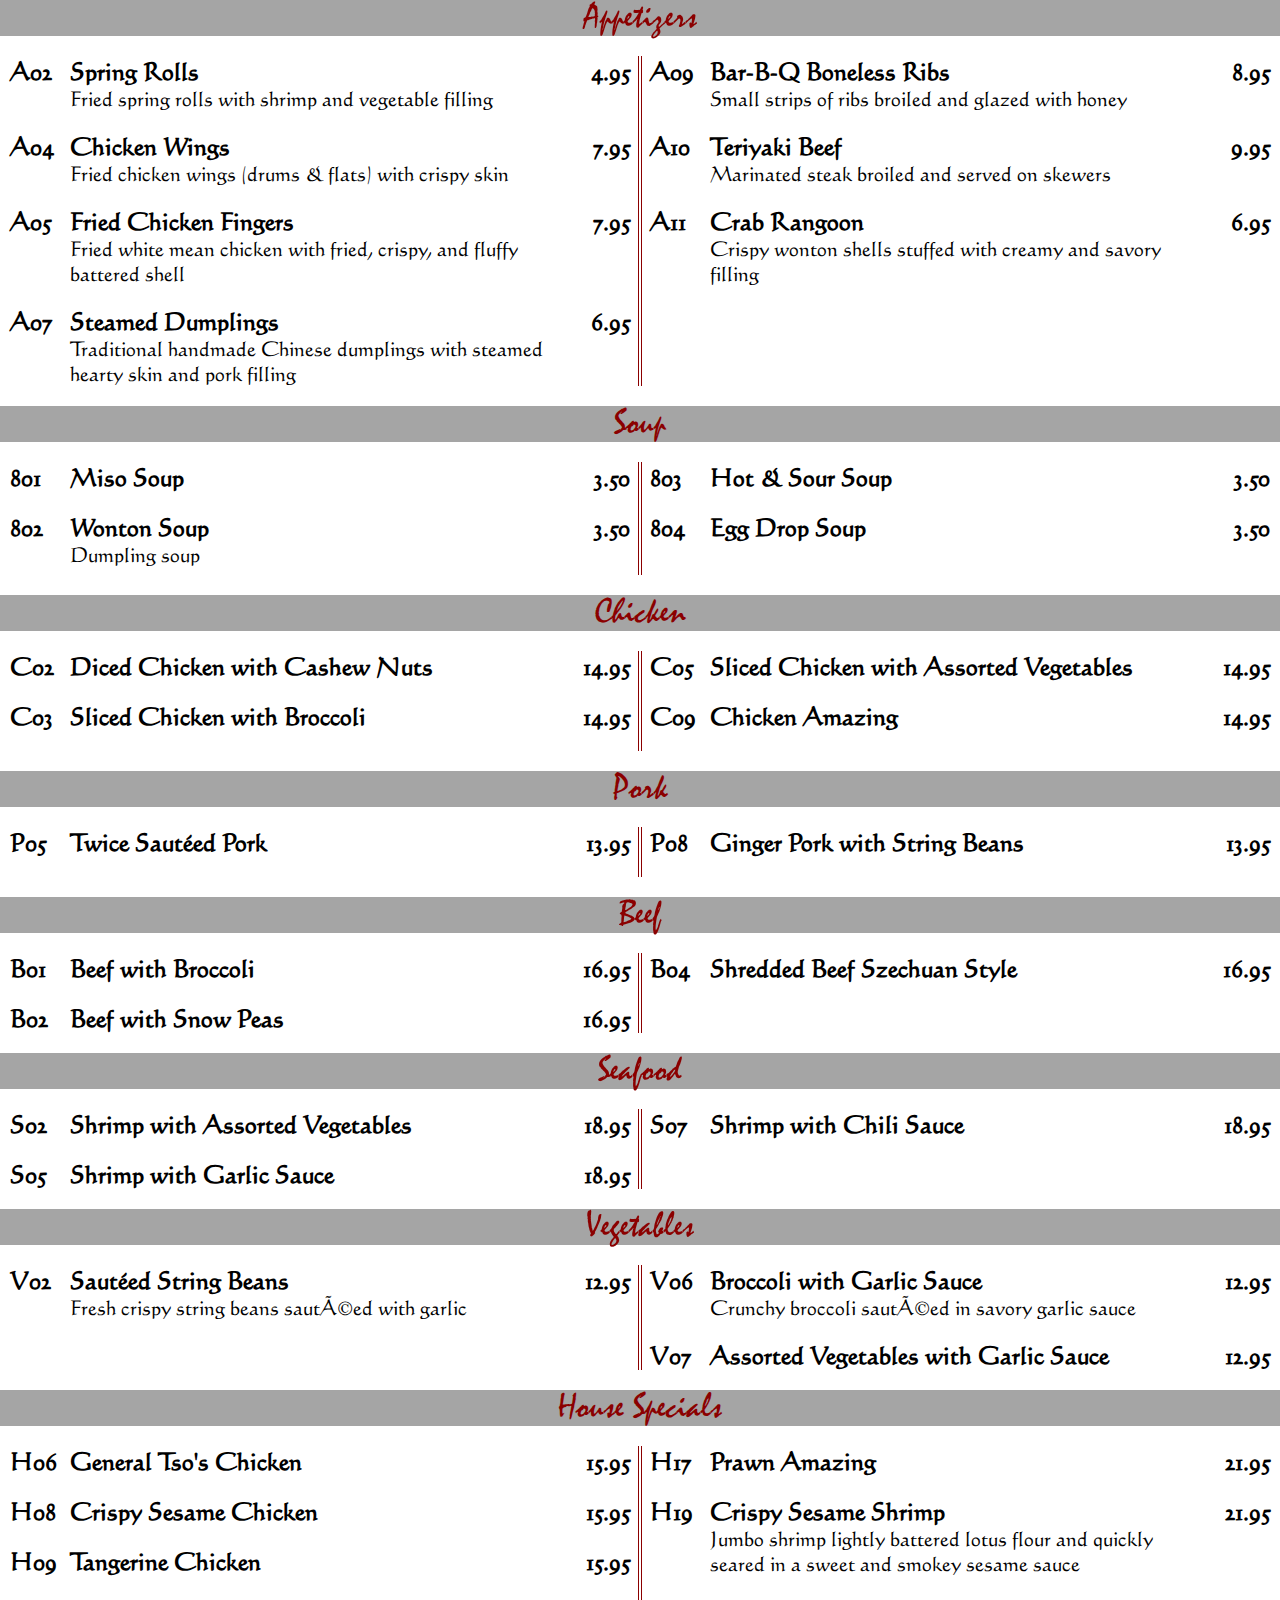
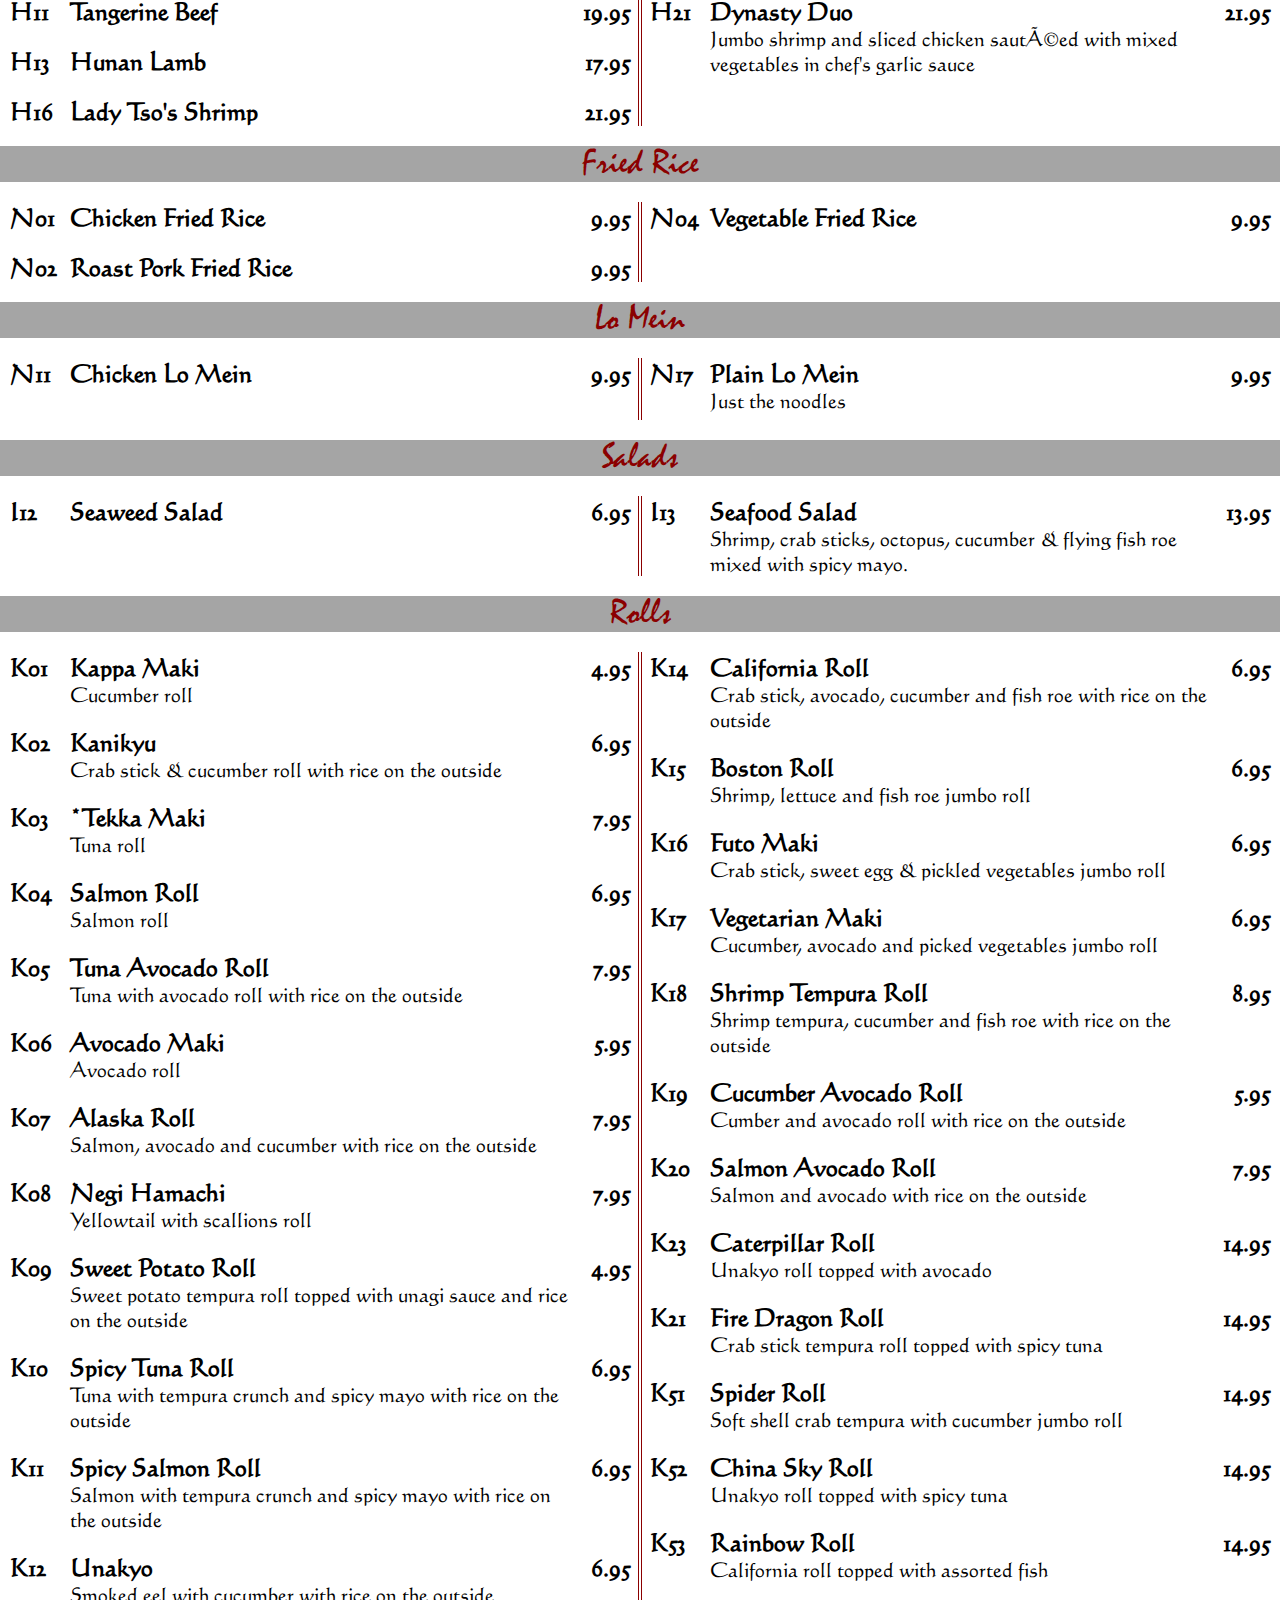
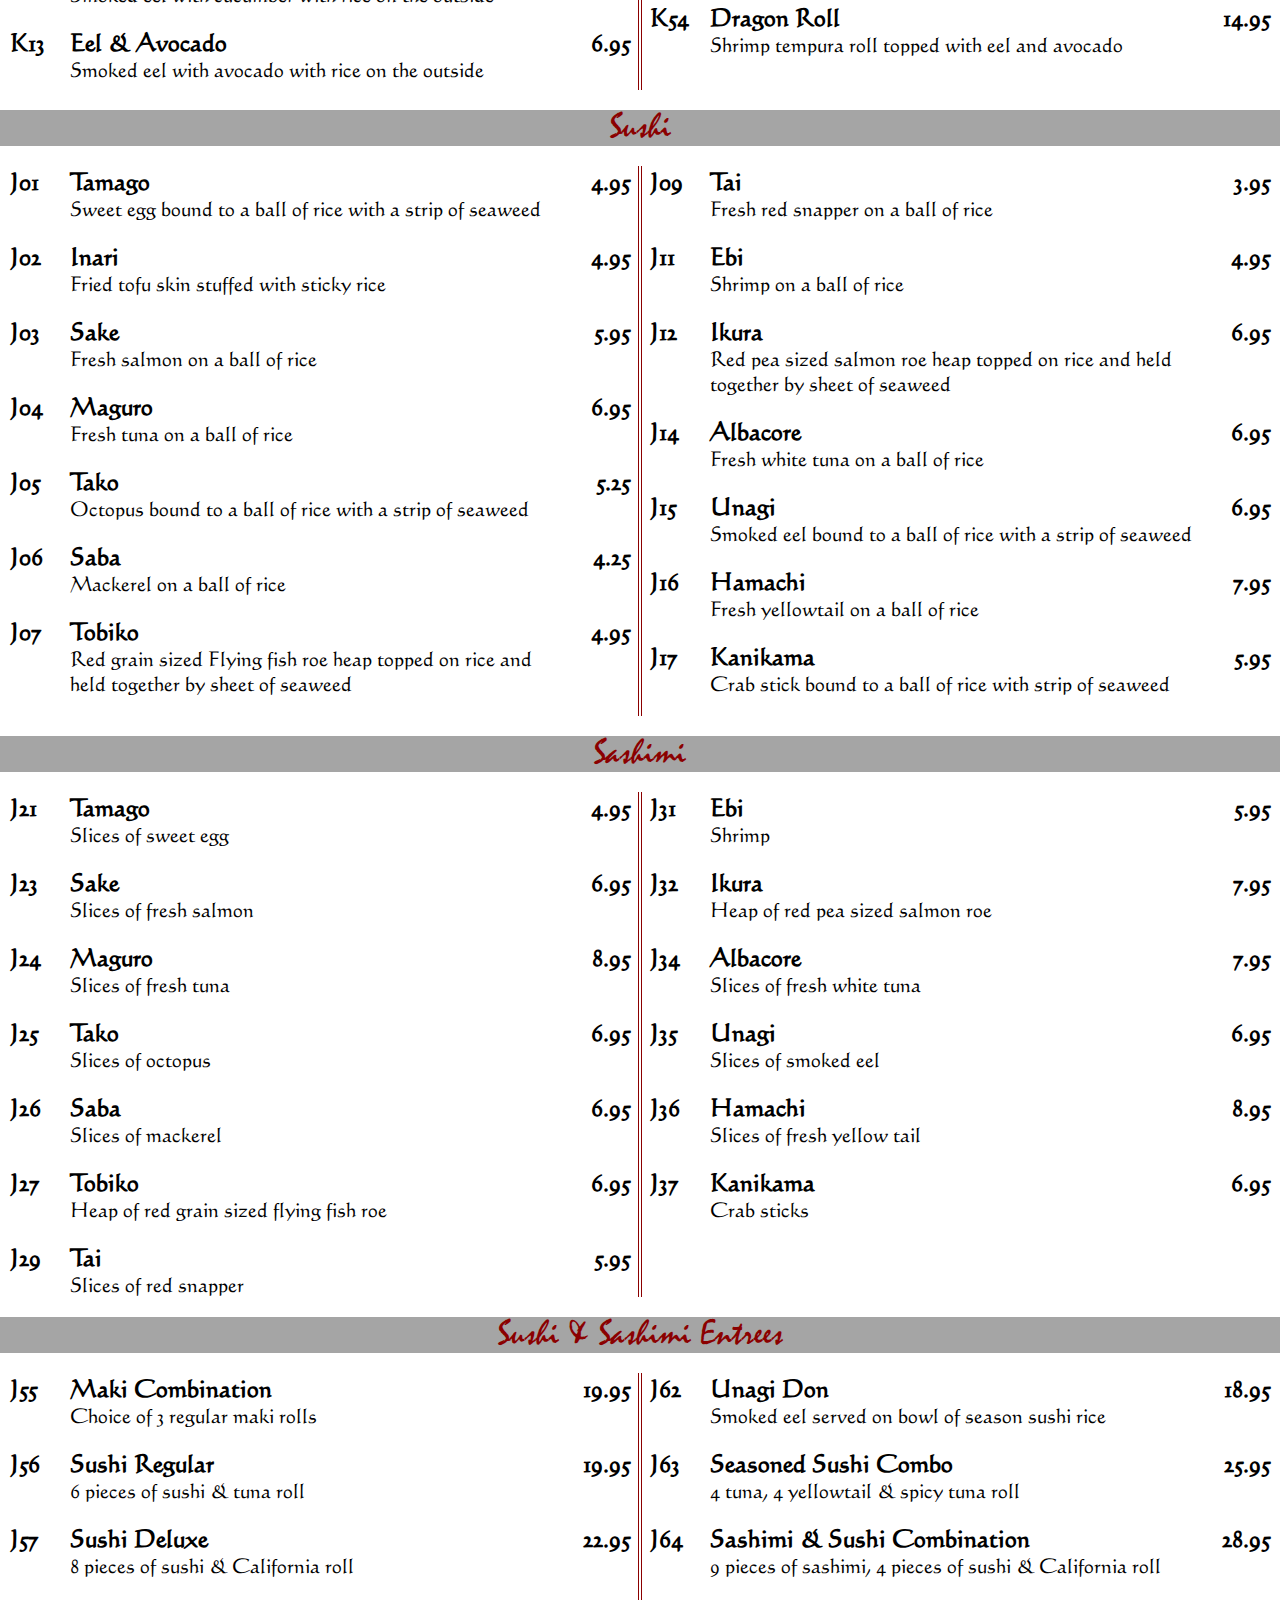
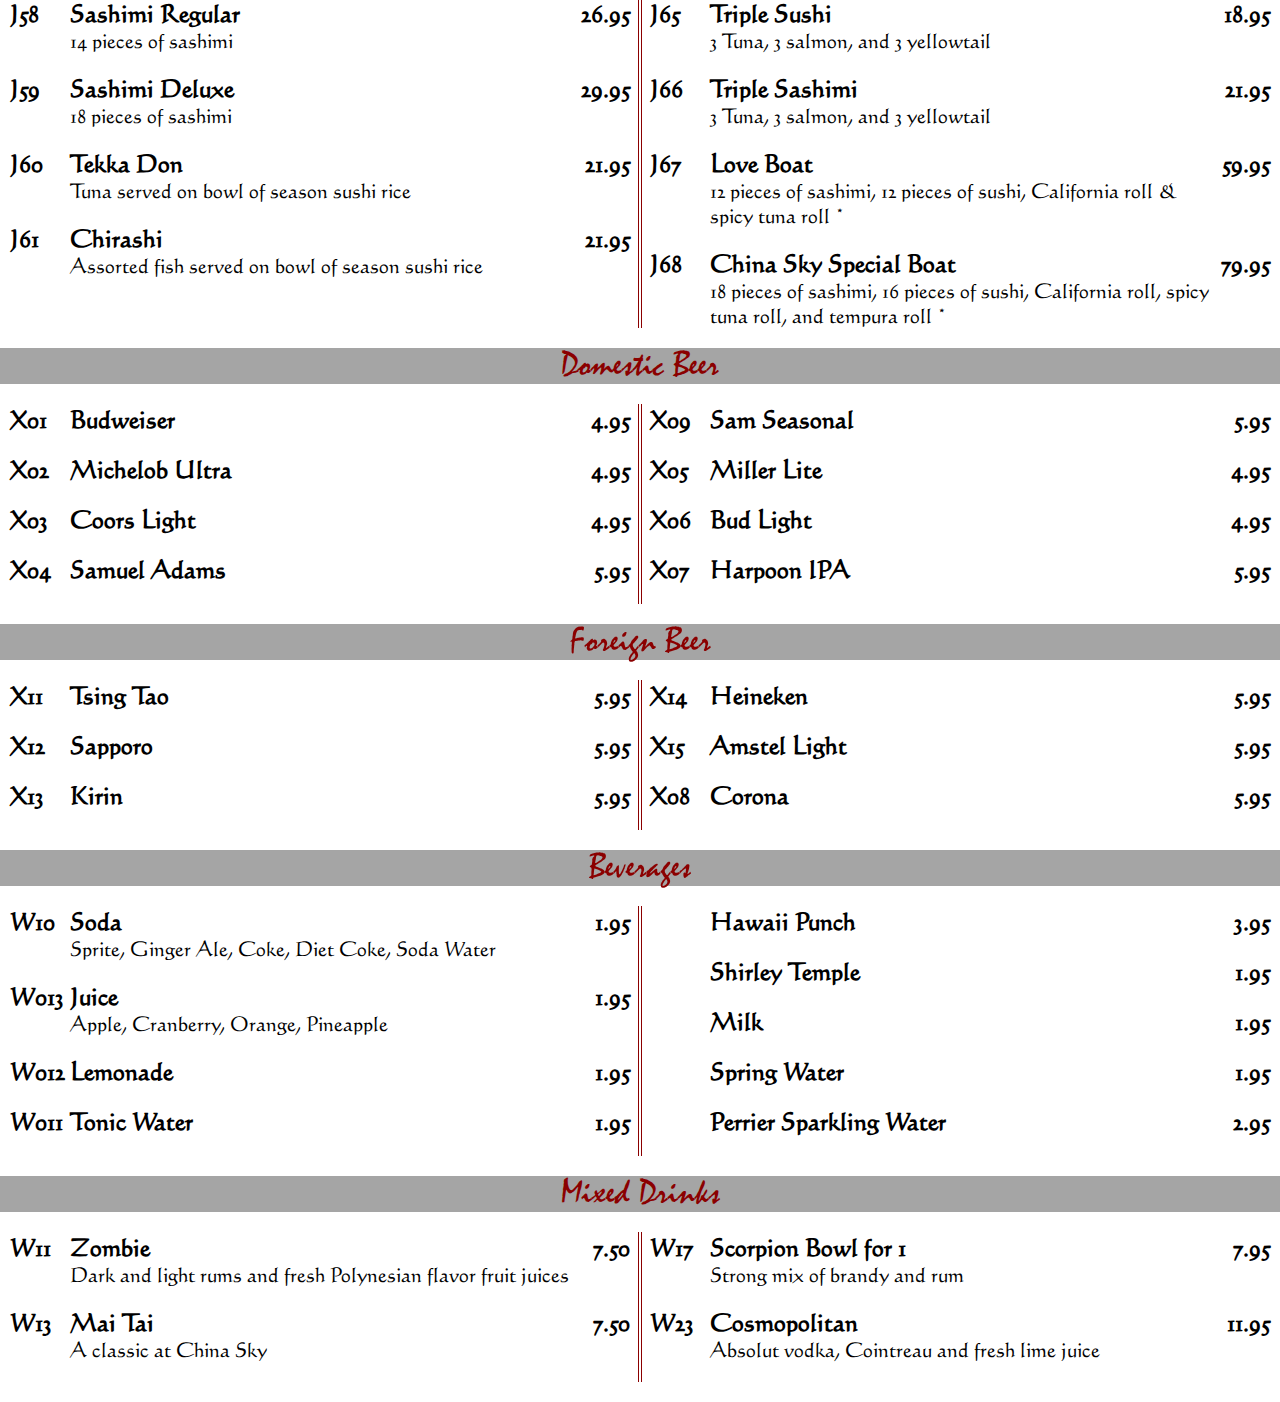
<file: menu/indexholiday.html>
<!DOCTYPE html>
<html lang="en">

<head>
  <meta charset="UTF-8">
  <meta name="viewport" content="width=device-width, initial-scale=1.0, viewport-fit=cover">
  <link rel="stylesheet" href="styles.css">
  <title>Document</title>
</head>
<body>
  <div id="menu-container">
    <div class="category-container js-collapsible" data-collapsed="">
      <div class="category-name-container">
        <div class="category-name">
          Appetizers
        </div>
        <div class="category-description">
          
        </div>
      </div>

      <div class='items-container js-collapse' data-collapsed="">
        <div class='items-container-wrapper'>
          <div class="item-container-wrapper">
            <div class="item-container">
              <div class="item-code">
                A02
              </div>

              <div class="item-name">
                Spring Rolls
              </div>
              <div class="item-description">
                Fried spring rolls with shrimp and vegetable filling
              </div>

              <div class="item-price">
                4.95
              </div>
            </div>
          </div>
          <div class="item-container-wrapper">
            <div class="item-container">
              <div class="item-code">
                A04
              </div>

              <div class="item-name">
                Chicken Wings
              </div>
              <div class="item-description">
                Fried chicken wings (drums & flats) with crispy skin
              </div>

              <div class="item-price">
                7.95
              </div>
            </div>
          </div>
          <div class="item-container-wrapper">
            <div class="item-container">
              <div class="item-code">
                A05
              </div>

              <div class="item-name">
                Fried Chicken Fingers
              </div>
              <div class="item-description">
                Fried white mean chicken with fried, crispy, and fluffy battered shell
              </div>

              <div class="item-price">
                7.95
              </div>
            </div>
          </div>
          <div class="item-container-wrapper">
            <div class="item-container">
              <div class="item-code">
                A07
              </div>

              <div class="item-name">
                Steamed Dumplings
              </div>
              <div class="item-description">
                Traditional handmade Chinese dumplings with steamed hearty skin and pork filling
              </div>

              <div class="item-price">
                6.95
              </div>
            </div>
          </div>
          <div class="item-container-wrapper">
            <div class="item-container">
              <div class="item-code">
                A09
              </div>

              <div class="item-name">
                Bar-B-Q Boneless Ribs
              </div>
              <div class="item-description">
                Small strips of ribs broiled and glazed with honey
              </div>

              <div class="item-price">
                8.95
              </div>
            </div>
          </div>
          <div class="item-container-wrapper">
            <div class="item-container">
              <div class="item-code">
                A10
              </div>

              <div class="item-name">
                Teriyaki Beef
              </div>
              <div class="item-description">
                Marinated steak broiled and served on skewers 
              </div>

              <div class="item-price">
                9.95
              </div>
            </div>
          </div>
          <div class="item-container-wrapper">
            <div class="item-container">
              <div class="item-code">
                A11
              </div>

              <div class="item-name">
                Crab Rangoon
              </div>
              <div class="item-description">
                Crispy wonton shells stuffed with creamy and savory filling
              </div>

              <div class="item-price">
                6.95
              </div>
            </div>
          </div>

        </div>
        <div class='items-container-wrapper-column-buffer'>
        </div>
      </div>
    </div>
    <div class="category-container js-collapsible" data-collapsed="">
      <div class="category-name-container">
        <div class="category-name">
          Soup
        </div>
        <div class="category-description">
          
        </div>
      </div>

      <div class='items-container js-collapse' data-collapsed="">
        <div class='items-container-wrapper'>
          <div class="item-container-wrapper">
            <div class="item-container">
              <div class="item-code">
                801
              </div>

              <div class="item-name">
                Miso Soup
              </div>
              <div class="item-description">
                
              </div>

              <div class="item-price">
                3.50
              </div>
            </div>
          </div>
          <div class="item-container-wrapper">
            <div class="item-container">
              <div class="item-code">
                802
              </div>

              <div class="item-name">
                Wonton Soup
              </div>
              <div class="item-description">
                Dumpling soup
              </div>

              <div class="item-price">
                3.50
              </div>
            </div>
          </div>
          <div class="item-container-wrapper">
            <div class="item-container">
              <div class="item-code">
                803
              </div>

              <div class="item-name">
                Hot & Sour Soup
              </div>
              <div class="item-description">
                
              </div>

              <div class="item-price">
                3.50
              </div>
            </div>
          </div>
          <div class="item-container-wrapper">
            <div class="item-container">
              <div class="item-code">
                804
              </div>

              <div class="item-name">
                Egg Drop Soup
              </div>
              <div class="item-description">
                
              </div>

              <div class="item-price">
                3.50
              </div>
            </div>
          </div>

        </div>
        <div class='items-container-wrapper-column-buffer'>
        </div>
      </div>
    </div>
    <div class="category-container js-collapsible" data-collapsed="">
      <div class="category-name-container">
        <div class="category-name">
          Chicken
        </div>
        <div class="category-description">
          
        </div>
      </div>

      <div class='items-container js-collapse' data-collapsed="">
        <div class='items-container-wrapper'>
          <div class="item-container-wrapper">
            <div class="item-container">
              <div class="item-code">
                C02
              </div>

              <div class="item-name">
                Diced Chicken with Cashew Nuts
              </div>
              <div class="item-description">
                
              </div>

              <div class="item-price">
                14.95
              </div>
            </div>
          </div>
          <div class="item-container-wrapper">
            <div class="item-container">
              <div class="item-code">
                C03
              </div>

              <div class="item-name">
                Sliced Chicken with Broccoli
              </div>
              <div class="item-description">
                
              </div>

              <div class="item-price">
                14.95
              </div>
            </div>
          </div>
          <div class="item-container-wrapper">
            <div class="item-container">
              <div class="item-code">
                C05
              </div>

              <div class="item-name">
                Sliced Chicken with Assorted Vegetables
              </div>
              <div class="item-description">
                
              </div>

              <div class="item-price">
                14.95
              </div>
            </div>
          </div>
          <div class="item-container-wrapper">
            <div class="item-container">
              <div class="item-code">
                C09
              </div>

              <div class="item-name">
                Chicken Amazing
              </div>
              <div class="item-description">
                
              </div>

              <div class="item-price">
                14.95
              </div>
            </div>
          </div>

        </div>
        <div class='items-container-wrapper-column-buffer'>
        </div>
      </div>
    </div>
    <div class="category-container js-collapsible" data-collapsed="">
      <div class="category-name-container">
        <div class="category-name">
          Pork
        </div>
        <div class="category-description">
          
        </div>
      </div>

      <div class='items-container js-collapse' data-collapsed="">
        <div class='items-container-wrapper'>
          <div class="item-container-wrapper">
            <div class="item-container">
              <div class="item-code">
                P05
              </div>

              <div class="item-name">
                Twice Sautéed Pork
              </div>
              <div class="item-description">
                
              </div>

              <div class="item-price">
                13.95
              </div>
            </div>
          </div>
          <div class="item-container-wrapper">
            <div class="item-container">
              <div class="item-code">
                P08
              </div>

              <div class="item-name">
                Ginger Pork with String Beans
              </div>
              <div class="item-description">
                
              </div>

              <div class="item-price">
                13.95
              </div>
            </div>
          </div>

        </div>
        <div class='items-container-wrapper-column-buffer'>
        </div>
      </div>
    </div>
    <div class="category-container js-collapsible" data-collapsed="">
      <div class="category-name-container">
        <div class="category-name">
          Beef
        </div>
        <div class="category-description">
          
        </div>
      </div>

      <div class='items-container js-collapse' data-collapsed="">
        <div class='items-container-wrapper'>
          <div class="item-container-wrapper">
            <div class="item-container">
              <div class="item-code">
                B01
              </div>

              <div class="item-name">
                Beef with Broccoli
              </div>
              <div class="item-description">
                
              </div>

              <div class="item-price">
                16.95
              </div>
            </div>
          </div>
          <div class="item-container-wrapper">
            <div class="item-container">
              <div class="item-code">
                B02
              </div>

              <div class="item-name">
                Beef with Snow Peas
              </div>
              <div class="item-description">
                
              </div>

              <div class="item-price">
                16.95
              </div>
            </div>
          </div>
          <div class="item-container-wrapper">
            <div class="item-container">
              <div class="item-code">
                B04
              </div>

              <div class="item-name">
                Shredded Beef Szechuan Style
              </div>
              <div class="item-description">
                
              </div>

              <div class="item-price">
                16.95
              </div>
            </div>
          </div>

        </div>
        <div class='items-container-wrapper-column-buffer'>
        </div>
      </div>
    </div>
    <div class="category-container js-collapsible" data-collapsed="">
      <div class="category-name-container">
        <div class="category-name">
          Seafood
        </div>
        <div class="category-description">
          
        </div>
      </div>

      <div class='items-container js-collapse' data-collapsed="">
        <div class='items-container-wrapper'>
          <div class="item-container-wrapper">
            <div class="item-container">
              <div class="item-code">
                S02
              </div>

              <div class="item-name">
                Shrimp with Assorted Vegetables
              </div>
              <div class="item-description">
                
              </div>

              <div class="item-price">
                18.95
              </div>
            </div>
          </div>
          <div class="item-container-wrapper">
            <div class="item-container">
              <div class="item-code">
                S05
              </div>

              <div class="item-name">
                Shrimp with Garlic Sauce
              </div>
              <div class="item-description">
                
              </div>

              <div class="item-price">
                18.95
              </div>
            </div>
          </div>
          <div class="item-container-wrapper">
            <div class="item-container">
              <div class="item-code">
                S07
              </div>

              <div class="item-name">
                Shrimp with Chili Sauce
              </div>
              <div class="item-description">
                
              </div>

              <div class="item-price">
                18.95
              </div>
            </div>
          </div>

        </div>
        <div class='items-container-wrapper-column-buffer'>
        </div>
      </div>
    </div>
    <div class="category-container js-collapsible" data-collapsed="">
      <div class="category-name-container">
        <div class="category-name">
          Vegetables
        </div>
        <div class="category-description">
          
        </div>
      </div>

      <div class='items-container js-collapse' data-collapsed="">
        <div class='items-container-wrapper'>
          <div class="item-container-wrapper">
            <div class="item-container">
              <div class="item-code">
                V02
              </div>

              <div class="item-name">
                Sautéed String Beans
              </div>
              <div class="item-description">
                Fresh crispy string beans sautÃ©ed with garlic
              </div>

              <div class="item-price">
                12.95
              </div>
            </div>
          </div>
          <div class="item-container-wrapper">
            <div class="item-container">
              <div class="item-code">
                V06
              </div>

              <div class="item-name">
                Broccoli with Garlic Sauce
              </div>
              <div class="item-description">
                Crunchy broccoli sautÃ©ed in savory garlic sauce
              </div>

              <div class="item-price">
                12.95
              </div>
            </div>
          </div>
          <div class="item-container-wrapper">
            <div class="item-container">
              <div class="item-code">
                V07
              </div>

              <div class="item-name">
                Assorted Vegetables with Garlic Sauce
              </div>
              <div class="item-description">
                
              </div>

              <div class="item-price">
                12.95
              </div>
            </div>
          </div>

        </div>
        <div class='items-container-wrapper-column-buffer'>
        </div>
      </div>
    </div>
    <div class="category-container js-collapsible" data-collapsed="">
      <div class="category-name-container">
        <div class="category-name">
          House Specials
        </div>
        <div class="category-description">
          
        </div>
      </div>

      <div class='items-container js-collapse' data-collapsed="">
        <div class='items-container-wrapper'>
          <div class="item-container-wrapper">
            <div class="item-container">
              <div class="item-code">
                H06
              </div>

              <div class="item-name">
                General Tso's Chicken 
              </div>
              <div class="item-description">
                
              </div>

              <div class="item-price">
                15.95
              </div>
            </div>
          </div>
          <div class="item-container-wrapper">
            <div class="item-container">
              <div class="item-code">
                H08
              </div>

              <div class="item-name">
                Crispy Sesame Chicken 
              </div>
              <div class="item-description">
                
              </div>

              <div class="item-price">
                15.95
              </div>
            </div>
          </div>
          <div class="item-container-wrapper">
            <div class="item-container">
              <div class="item-code">
                H09
              </div>

              <div class="item-name">
                Tangerine Chicken 
              </div>
              <div class="item-description">
                
              </div>

              <div class="item-price">
                15.95
              </div>
            </div>
          </div>
          <div class="item-container-wrapper">
            <div class="item-container">
              <div class="item-code">
                H11
              </div>

              <div class="item-name">
                Tangerine Beef 
              </div>
              <div class="item-description">
                
              </div>

              <div class="item-price">
                19.95
              </div>
            </div>
          </div>
          <div class="item-container-wrapper">
            <div class="item-container">
              <div class="item-code">
                H13
              </div>

              <div class="item-name">
                Hunan Lamb 
              </div>
              <div class="item-description">
                
              </div>

              <div class="item-price">
                17.95
              </div>
            </div>
          </div>
          <div class="item-container-wrapper">
            <div class="item-container">
              <div class="item-code">
                H16
              </div>

              <div class="item-name">
                Lady Tso's Shrimp 
              </div>
              <div class="item-description">
                
              </div>

              <div class="item-price">
                21.95
              </div>
            </div>
          </div>
          <div class="item-container-wrapper">
            <div class="item-container">
              <div class="item-code">
                H17
              </div>

              <div class="item-name">
                Prawn Amazing 
              </div>
              <div class="item-description">
                
              </div>

              <div class="item-price">
                21.95
              </div>
            </div>
          </div>
          <div class="item-container-wrapper">
            <div class="item-container">
              <div class="item-code">
                H19
              </div>

              <div class="item-name">
                Crispy Sesame Shrimp 
              </div>
              <div class="item-description">
                Jumbo shrimp lightly battered lotus flour and quickly seared in a sweet and smokey sesame sauce
              </div>

              <div class="item-price">
                21.95
              </div>
            </div>
          </div>
          <div class="item-container-wrapper">
            <div class="item-container">
              <div class="item-code">
                H21
              </div>

              <div class="item-name">
                Dynasty Duo 
              </div>
              <div class="item-description">
                Jumbo shrimp and sliced chicken sautÃ©ed with mixed vegetables in chef's garlic sauce
              </div>

              <div class="item-price">
                21.95
              </div>
            </div>
          </div>

        </div>
        <div class='items-container-wrapper-column-buffer'>
        </div>
      </div>
    </div>
    <div class="category-container js-collapsible" data-collapsed="">
      <div class="category-name-container">
        <div class="category-name">
          Fried Rice
        </div>
        <div class="category-description">
          
        </div>
      </div>

      <div class='items-container js-collapse' data-collapsed="">
        <div class='items-container-wrapper'>
          <div class="item-container-wrapper">
            <div class="item-container">
              <div class="item-code">
                N01
              </div>

              <div class="item-name">
                Chicken Fried Rice
              </div>
              <div class="item-description">
                
              </div>

              <div class="item-price">
                9.95
              </div>
            </div>
          </div>
          <div class="item-container-wrapper">
            <div class="item-container">
              <div class="item-code">
                N02
              </div>

              <div class="item-name">
                Roast Pork Fried Rice
              </div>
              <div class="item-description">
                
              </div>

              <div class="item-price">
                9.95
              </div>
            </div>
          </div>
          <div class="item-container-wrapper">
            <div class="item-container">
              <div class="item-code">
                N04
              </div>

              <div class="item-name">
                Vegetable Fried Rice
              </div>
              <div class="item-description">
                
              </div>

              <div class="item-price">
                9.95
              </div>
            </div>
          </div>

        </div>
        <div class='items-container-wrapper-column-buffer'>
        </div>
      </div>
    </div>
    <div class="category-container js-collapsible" data-collapsed="">
      <div class="category-name-container">
        <div class="category-name">
          Lo Mein
        </div>
        <div class="category-description">
          
        </div>
      </div>

      <div class='items-container js-collapse' data-collapsed="">
        <div class='items-container-wrapper'>
          <div class="item-container-wrapper">
            <div class="item-container">
              <div class="item-code">
                N11
              </div>

              <div class="item-name">
                Chicken Lo Mein
              </div>
              <div class="item-description">
                
              </div>

              <div class="item-price">
                9.95
              </div>
            </div>
          </div>
          <div class="item-container-wrapper">
            <div class="item-container">
              <div class="item-code">
                N17
              </div>

              <div class="item-name">
                Plain Lo Mein
              </div>
              <div class="item-description">
                Just the noodles
              </div>

              <div class="item-price">
                9.95
              </div>
            </div>
          </div>

        </div>
        <div class='items-container-wrapper-column-buffer'>
        </div>
      </div>
    </div>
    <div class="category-container js-collapsible" data-collapsed="">
      <div class="category-name-container">
        <div class="category-name">
          Salads
        </div>
        <div class="category-description">
          
        </div>
      </div>

      <div class='items-container js-collapse' data-collapsed="">
        <div class='items-container-wrapper'>
          <div class="item-container-wrapper">
            <div class="item-container">
              <div class="item-code">
                I12
              </div>

              <div class="item-name">
                Seaweed Salad
              </div>
              <div class="item-description">
                
              </div>

              <div class="item-price">
                6.95
              </div>
            </div>
          </div>
          <div class="item-container-wrapper">
            <div class="item-container">
              <div class="item-code">
                I13
              </div>

              <div class="item-name">
                Seafood Salad
              </div>
              <div class="item-description">
                Shrimp, crab sticks, octopus, cucumber & flying fish roe mixed with spicy mayo.
              </div>

              <div class="item-price">
                13.95
              </div>
            </div>
          </div>

        </div>
        <div class='items-container-wrapper-column-buffer'>
        </div>
      </div>
    </div>
    <div class="category-container js-collapsible" data-collapsed="">
      <div class="category-name-container">
        <div class="category-name">
          Rolls
        </div>
        <div class="category-description">
          
        </div>
      </div>

      <div class='items-container js-collapse' data-collapsed="">
        <div class='items-container-wrapper'>
          <div class="item-container-wrapper">
            <div class="item-container">
              <div class="item-code">
                K01
              </div>

              <div class="item-name">
                Kappa Maki
              </div>
              <div class="item-description">
                Cucumber roll
              </div>

              <div class="item-price">
                4.95
              </div>
            </div>
          </div>
          <div class="item-container-wrapper">
            <div class="item-container">
              <div class="item-code">
                K02
              </div>

              <div class="item-name">
                Kanikyu
              </div>
              <div class="item-description">
                Crab stick & cucumber roll with rice on the outside
              </div>

              <div class="item-price">
                6.95
              </div>
            </div>
          </div>
          <div class="item-container-wrapper">
            <div class="item-container">
              <div class="item-code">
                K03
              </div>

              <div class="item-name">
                *Tekka Maki
              </div>
              <div class="item-description">
                Tuna roll
              </div>

              <div class="item-price">
                7.95
              </div>
            </div>
          </div>
          <div class="item-container-wrapper">
            <div class="item-container">
              <div class="item-code">
                K04
              </div>

              <div class="item-name">
                Salmon Roll
              </div>
              <div class="item-description">
                Salmon roll
              </div>

              <div class="item-price">
                6.95
              </div>
            </div>
          </div>
          <div class="item-container-wrapper">
            <div class="item-container">
              <div class="item-code">
                K05
              </div>

              <div class="item-name">
                Tuna Avocado Roll
              </div>
              <div class="item-description">
                Tuna with avocado roll with rice on the outside
              </div>

              <div class="item-price">
                7.95
              </div>
            </div>
          </div>
          <div class="item-container-wrapper">
            <div class="item-container">
              <div class="item-code">
                K06
              </div>

              <div class="item-name">
                Avocado Maki
              </div>
              <div class="item-description">
                Avocado roll
              </div>

              <div class="item-price">
                5.95
              </div>
            </div>
          </div>
          <div class="item-container-wrapper">
            <div class="item-container">
              <div class="item-code">
                K07
              </div>

              <div class="item-name">
                Alaska Roll
              </div>
              <div class="item-description">
                Salmon, avocado and cucumber with rice on the outside
              </div>

              <div class="item-price">
                7.95
              </div>
            </div>
          </div>
          <div class="item-container-wrapper">
            <div class="item-container">
              <div class="item-code">
                K08
              </div>

              <div class="item-name">
                Negi Hamachi
              </div>
              <div class="item-description">
                Yellowtail with scallions roll
              </div>

              <div class="item-price">
                7.95
              </div>
            </div>
          </div>
          <div class="item-container-wrapper">
            <div class="item-container">
              <div class="item-code">
                K09
              </div>

              <div class="item-name">
                Sweet Potato Roll
              </div>
              <div class="item-description">
                Sweet potato tempura roll topped with unagi sauce and rice on the outside
              </div>

              <div class="item-price">
                4.95
              </div>
            </div>
          </div>
          <div class="item-container-wrapper">
            <div class="item-container">
              <div class="item-code">
                K10
              </div>

              <div class="item-name">
                Spicy Tuna Roll
              </div>
              <div class="item-description">
                Tuna with tempura crunch and spicy mayo with rice on the outside
              </div>

              <div class="item-price">
                6.95
              </div>
            </div>
          </div>
          <div class="item-container-wrapper">
            <div class="item-container">
              <div class="item-code">
                K11
              </div>

              <div class="item-name">
                Spicy Salmon Roll
              </div>
              <div class="item-description">
                Salmon with tempura crunch and spicy mayo with rice on the outside
              </div>

              <div class="item-price">
                6.95
              </div>
            </div>
          </div>
          <div class="item-container-wrapper">
            <div class="item-container">
              <div class="item-code">
                K12
              </div>

              <div class="item-name">
                Unakyo
              </div>
              <div class="item-description">
                Smoked eel with cucumber with rice on the outside
              </div>

              <div class="item-price">
                6.95
              </div>
            </div>
          </div>
          <div class="item-container-wrapper">
            <div class="item-container">
              <div class="item-code">
                K13
              </div>

              <div class="item-name">
                Eel & Avocado
              </div>
              <div class="item-description">
                Smoked eel with avocado with rice on the outside
              </div>

              <div class="item-price">
                6.95
              </div>
            </div>
          </div>
          <div class="item-container-wrapper">
            <div class="item-container">
              <div class="item-code">
                K14
              </div>

              <div class="item-name">
                California Roll
              </div>
              <div class="item-description">
                Crab stick, avocado, cucumber and fish roe with rice on the outside
              </div>

              <div class="item-price">
                6.95
              </div>
            </div>
          </div>
          <div class="item-container-wrapper">
            <div class="item-container">
              <div class="item-code">
                K15
              </div>

              <div class="item-name">
                Boston Roll
              </div>
              <div class="item-description">
                Shrimp, lettuce and fish roe jumbo roll
              </div>

              <div class="item-price">
                6.95
              </div>
            </div>
          </div>
          <div class="item-container-wrapper">
            <div class="item-container">
              <div class="item-code">
                K16
              </div>

              <div class="item-name">
                Futo Maki
              </div>
              <div class="item-description">
                Crab stick, sweet egg & pickled vegetables jumbo roll
              </div>

              <div class="item-price">
                6.95
              </div>
            </div>
          </div>
          <div class="item-container-wrapper">
            <div class="item-container">
              <div class="item-code">
                K17
              </div>

              <div class="item-name">
                Vegetarian Maki
              </div>
              <div class="item-description">
                Cucumber, avocado and picked vegetables jumbo roll
              </div>

              <div class="item-price">
                6.95
              </div>
            </div>
          </div>
          <div class="item-container-wrapper">
            <div class="item-container">
              <div class="item-code">
                K18
              </div>

              <div class="item-name">
                Shrimp Tempura Roll
              </div>
              <div class="item-description">
                Shrimp tempura, cucumber and fish roe with rice on the outside
              </div>

              <div class="item-price">
                8.95
              </div>
            </div>
          </div>
          <div class="item-container-wrapper">
            <div class="item-container">
              <div class="item-code">
                K19
              </div>

              <div class="item-name">
                Cucumber Avocado Roll
              </div>
              <div class="item-description">
                Cumber and avocado roll with rice on the outside
              </div>

              <div class="item-price">
                5.95
              </div>
            </div>
          </div>
          <div class="item-container-wrapper">
            <div class="item-container">
              <div class="item-code">
                K20
              </div>

              <div class="item-name">
                Salmon Avocado Roll
              </div>
              <div class="item-description">
                Salmon and avocado with rice on the outside
              </div>

              <div class="item-price">
                7.95
              </div>
            </div>
          </div>
          <div class="item-container-wrapper">
            <div class="item-container">
              <div class="item-code">
                K23
              </div>

              <div class="item-name">
                Caterpillar Roll
              </div>
              <div class="item-description">
                Unakyo roll topped with avocado 
              </div>

              <div class="item-price">
                14.95
              </div>
            </div>
          </div>
          <div class="item-container-wrapper">
            <div class="item-container">
              <div class="item-code">
                K21
              </div>

              <div class="item-name">
                Fire Dragon Roll
              </div>
              <div class="item-description">
                Crab stick tempura roll topped with spicy tuna
              </div>

              <div class="item-price">
                14.95
              </div>
            </div>
          </div>
          <div class="item-container-wrapper">
            <div class="item-container">
              <div class="item-code">
                K51
              </div>

              <div class="item-name">
                Spider Roll
              </div>
              <div class="item-description">
                Soft shell crab tempura with cucumber jumbo roll
              </div>

              <div class="item-price">
                14.95
              </div>
            </div>
          </div>
          <div class="item-container-wrapper">
            <div class="item-container">
              <div class="item-code">
                K52
              </div>

              <div class="item-name">
                China Sky Roll
              </div>
              <div class="item-description">
                Unakyo roll topped with spicy tuna 
              </div>

              <div class="item-price">
                14.95
              </div>
            </div>
          </div>
          <div class="item-container-wrapper">
            <div class="item-container">
              <div class="item-code">
                K53
              </div>

              <div class="item-name">
                Rainbow Roll
              </div>
              <div class="item-description">
                California roll topped with assorted fish 
              </div>

              <div class="item-price">
                14.95
              </div>
            </div>
          </div>
          <div class="item-container-wrapper">
            <div class="item-container">
              <div class="item-code">
                K54
              </div>

              <div class="item-name">
                Dragon Roll
              </div>
              <div class="item-description">
                Shrimp tempura roll topped with eel and avocado
              </div>

              <div class="item-price">
                14.95
              </div>
            </div>
          </div>

        </div>
        <div class='items-container-wrapper-column-buffer'>
        </div>
      </div>
    </div>
    <div class="category-container js-collapsible" data-collapsed="">
      <div class="category-name-container">
        <div class="category-name">
          Sushi
        </div>
        <div class="category-description">
          
        </div>
      </div>

      <div class='items-container js-collapse' data-collapsed="">
        <div class='items-container-wrapper'>
          <div class="item-container-wrapper">
            <div class="item-container">
              <div class="item-code">
                J01
              </div>

              <div class="item-name">
                Tamago
              </div>
              <div class="item-description">
                Sweet egg bound to a ball of rice with a strip of seaweed
              </div>

              <div class="item-price">
                4.95
              </div>
            </div>
          </div>
          <div class="item-container-wrapper">
            <div class="item-container">
              <div class="item-code">
                J02
              </div>

              <div class="item-name">
                Inari
              </div>
              <div class="item-description">
                Fried tofu skin stuffed with sticky rice
              </div>

              <div class="item-price">
                4.95
              </div>
            </div>
          </div>
          <div class="item-container-wrapper">
            <div class="item-container">
              <div class="item-code">
                J03
              </div>

              <div class="item-name">
                Sake
              </div>
              <div class="item-description">
                Fresh salmon on a ball of rice
              </div>

              <div class="item-price">
                5.95
              </div>
            </div>
          </div>
          <div class="item-container-wrapper">
            <div class="item-container">
              <div class="item-code">
                J04
              </div>

              <div class="item-name">
                Maguro
              </div>
              <div class="item-description">
                Fresh tuna on a ball of rice
              </div>

              <div class="item-price">
                6.95
              </div>
            </div>
          </div>
          <div class="item-container-wrapper">
            <div class="item-container">
              <div class="item-code">
                J05
              </div>

              <div class="item-name">
                Tako
              </div>
              <div class="item-description">
                Octopus bound to a ball of rice with a strip of seaweed
              </div>

              <div class="item-price">
                5.25
              </div>
            </div>
          </div>
          <div class="item-container-wrapper">
            <div class="item-container">
              <div class="item-code">
                J06
              </div>

              <div class="item-name">
                Saba
              </div>
              <div class="item-description">
                Mackerel on a ball of rice
              </div>

              <div class="item-price">
                4.25
              </div>
            </div>
          </div>
          <div class="item-container-wrapper">
            <div class="item-container">
              <div class="item-code">
                J07
              </div>

              <div class="item-name">
                Tobiko
              </div>
              <div class="item-description">
                Red grain sized Flying fish roe heap topped on rice and held together by sheet of seaweed
              </div>

              <div class="item-price">
                4.95
              </div>
            </div>
          </div>
          <div class="item-container-wrapper">
            <div class="item-container">
              <div class="item-code">
                J09
              </div>

              <div class="item-name">
                Tai
              </div>
              <div class="item-description">
                Fresh red snapper on a ball of rice
              </div>

              <div class="item-price">
                3.95
              </div>
            </div>
          </div>
          <div class="item-container-wrapper">
            <div class="item-container">
              <div class="item-code">
                J11
              </div>

              <div class="item-name">
                Ebi
              </div>
              <div class="item-description">
                Shrimp on a ball of rice
              </div>

              <div class="item-price">
                4.95
              </div>
            </div>
          </div>
          <div class="item-container-wrapper">
            <div class="item-container">
              <div class="item-code">
                J12
              </div>

              <div class="item-name">
                Ikura
              </div>
              <div class="item-description">
                Red pea sized salmon roe heap topped on rice and held together by sheet of seaweed
              </div>

              <div class="item-price">
                6.95
              </div>
            </div>
          </div>
          <div class="item-container-wrapper">
            <div class="item-container">
              <div class="item-code">
                J14
              </div>

              <div class="item-name">
                Albacore
              </div>
              <div class="item-description">
                Fresh white tuna on a ball of rice
              </div>

              <div class="item-price">
                6.95
              </div>
            </div>
          </div>
          <div class="item-container-wrapper">
            <div class="item-container">
              <div class="item-code">
                J15
              </div>

              <div class="item-name">
                Unagi
              </div>
              <div class="item-description">
                Smoked eel bound to a ball of rice with a strip of seaweed
              </div>

              <div class="item-price">
                6.95
              </div>
            </div>
          </div>
          <div class="item-container-wrapper">
            <div class="item-container">
              <div class="item-code">
                J16
              </div>

              <div class="item-name">
                Hamachi
              </div>
              <div class="item-description">
                Fresh yellowtail on a ball of rice
              </div>

              <div class="item-price">
                7.95
              </div>
            </div>
          </div>
          <div class="item-container-wrapper">
            <div class="item-container">
              <div class="item-code">
                J17
              </div>

              <div class="item-name">
                Kanikama
              </div>
              <div class="item-description">
                Crab stick bound to a ball of rice with strip of seaweed
              </div>

              <div class="item-price">
                5.95
              </div>
            </div>
          </div>

        </div>
        <div class='items-container-wrapper-column-buffer'>
        </div>
      </div>
    </div>
    <div class="category-container js-collapsible" data-collapsed="">
      <div class="category-name-container">
        <div class="category-name">
          Sashimi
        </div>
        <div class="category-description">
          
        </div>
      </div>

      <div class='items-container js-collapse' data-collapsed="">
        <div class='items-container-wrapper'>
          <div class="item-container-wrapper">
            <div class="item-container">
              <div class="item-code">
                J21
              </div>

              <div class="item-name">
                Tamago
              </div>
              <div class="item-description">
                Slices of sweet egg
              </div>

              <div class="item-price">
                4.95
              </div>
            </div>
          </div>
          <div class="item-container-wrapper">
            <div class="item-container">
              <div class="item-code">
                J23
              </div>

              <div class="item-name">
                Sake
              </div>
              <div class="item-description">
                Slices of fresh salmon
              </div>

              <div class="item-price">
                6.95
              </div>
            </div>
          </div>
          <div class="item-container-wrapper">
            <div class="item-container">
              <div class="item-code">
                J24
              </div>

              <div class="item-name">
                Maguro
              </div>
              <div class="item-description">
                Slices of fresh tuna
              </div>

              <div class="item-price">
                8.95
              </div>
            </div>
          </div>
          <div class="item-container-wrapper">
            <div class="item-container">
              <div class="item-code">
                J25
              </div>

              <div class="item-name">
                Tako
              </div>
              <div class="item-description">
                Slices of octopus
              </div>

              <div class="item-price">
                6.95
              </div>
            </div>
          </div>
          <div class="item-container-wrapper">
            <div class="item-container">
              <div class="item-code">
                J26
              </div>

              <div class="item-name">
                Saba
              </div>
              <div class="item-description">
                Slices of mackerel
              </div>

              <div class="item-price">
                6.95
              </div>
            </div>
          </div>
          <div class="item-container-wrapper">
            <div class="item-container">
              <div class="item-code">
                J27
              </div>

              <div class="item-name">
                Tobiko
              </div>
              <div class="item-description">
                Heap of red grain sized flying fish roe
              </div>

              <div class="item-price">
                6.95
              </div>
            </div>
          </div>
          <div class="item-container-wrapper">
            <div class="item-container">
              <div class="item-code">
                J29
              </div>

              <div class="item-name">
                Tai
              </div>
              <div class="item-description">
                Slices of red snapper
              </div>

              <div class="item-price">
                5.95
              </div>
            </div>
          </div>
          <div class="item-container-wrapper">
            <div class="item-container">
              <div class="item-code">
                J31
              </div>

              <div class="item-name">
                Ebi
              </div>
              <div class="item-description">
                Shrimp
              </div>

              <div class="item-price">
                5.95
              </div>
            </div>
          </div>
          <div class="item-container-wrapper">
            <div class="item-container">
              <div class="item-code">
                J32
              </div>

              <div class="item-name">
                Ikura
              </div>
              <div class="item-description">
                Heap of red pea sized salmon roe
              </div>

              <div class="item-price">
                7.95
              </div>
            </div>
          </div>
          <div class="item-container-wrapper">
            <div class="item-container">
              <div class="item-code">
                J34
              </div>

              <div class="item-name">
                Albacore
              </div>
              <div class="item-description">
                Slices of fresh white tuna
              </div>

              <div class="item-price">
                7.95
              </div>
            </div>
          </div>
          <div class="item-container-wrapper">
            <div class="item-container">
              <div class="item-code">
                J35
              </div>

              <div class="item-name">
                Unagi
              </div>
              <div class="item-description">
                Slices of smoked eel
              </div>

              <div class="item-price">
                6.95
              </div>
            </div>
          </div>
          <div class="item-container-wrapper">
            <div class="item-container">
              <div class="item-code">
                J36
              </div>

              <div class="item-name">
                Hamachi
              </div>
              <div class="item-description">
                Slices of fresh yellow tail
              </div>

              <div class="item-price">
                8.95
              </div>
            </div>
          </div>
          <div class="item-container-wrapper">
            <div class="item-container">
              <div class="item-code">
                J37
              </div>

              <div class="item-name">
                Kanikama
              </div>
              <div class="item-description">
                Crab sticks
              </div>

              <div class="item-price">
                6.95
              </div>
            </div>
          </div>

        </div>
        <div class='items-container-wrapper-column-buffer'>
        </div>
      </div>
    </div>
    <div class="category-container js-collapsible" data-collapsed="">
      <div class="category-name-container">
        <div class="category-name">
          Sushi & Sashimi Entrees
        </div>
        <div class="category-description">
          
        </div>
      </div>

      <div class='items-container js-collapse' data-collapsed="">
        <div class='items-container-wrapper'>
          <div class="item-container-wrapper">
            <div class="item-container">
              <div class="item-code">
                J55
              </div>

              <div class="item-name">
                Maki Combination
              </div>
              <div class="item-description">
                Choice of 3 regular maki rolls
              </div>

              <div class="item-price">
                19.95
              </div>
            </div>
          </div>
          <div class="item-container-wrapper">
            <div class="item-container">
              <div class="item-code">
                J56
              </div>

              <div class="item-name">
                Sushi Regular
              </div>
              <div class="item-description">
                6 pieces of sushi & tuna roll
              </div>

              <div class="item-price">
                19.95
              </div>
            </div>
          </div>
          <div class="item-container-wrapper">
            <div class="item-container">
              <div class="item-code">
                J57
              </div>

              <div class="item-name">
                Sushi Deluxe
              </div>
              <div class="item-description">
                8 pieces of sushi & California roll
              </div>

              <div class="item-price">
                22.95
              </div>
            </div>
          </div>
          <div class="item-container-wrapper">
            <div class="item-container">
              <div class="item-code">
                J58
              </div>

              <div class="item-name">
                Sashimi Regular
              </div>
              <div class="item-description">
                14 pieces of sashimi
              </div>

              <div class="item-price">
                26.95
              </div>
            </div>
          </div>
          <div class="item-container-wrapper">
            <div class="item-container">
              <div class="item-code">
                J59
              </div>

              <div class="item-name">
                Sashimi Deluxe
              </div>
              <div class="item-description">
                18 pieces of sashimi
              </div>

              <div class="item-price">
                29.95
              </div>
            </div>
          </div>
          <div class="item-container-wrapper">
            <div class="item-container">
              <div class="item-code">
                J60
              </div>

              <div class="item-name">
                Tekka Don
              </div>
              <div class="item-description">
                Tuna served on bowl of season sushi rice
              </div>

              <div class="item-price">
                21.95
              </div>
            </div>
          </div>
          <div class="item-container-wrapper">
            <div class="item-container">
              <div class="item-code">
                J61
              </div>

              <div class="item-name">
                Chirashi
              </div>
              <div class="item-description">
                Assorted fish served on bowl of season sushi rice
              </div>

              <div class="item-price">
                21.95
              </div>
            </div>
          </div>
          <div class="item-container-wrapper">
            <div class="item-container">
              <div class="item-code">
                J62
              </div>

              <div class="item-name">
                Unagi Don
              </div>
              <div class="item-description">
                Smoked eel served on bowl of season sushi rice
              </div>

              <div class="item-price">
                18.95
              </div>
            </div>
          </div>
          <div class="item-container-wrapper">
            <div class="item-container">
              <div class="item-code">
                J63
              </div>

              <div class="item-name">
                Seasoned Sushi Combo
              </div>
              <div class="item-description">
                4 tuna, 4 yellowtail & spicy tuna roll
              </div>

              <div class="item-price">
                25.95
              </div>
            </div>
          </div>
          <div class="item-container-wrapper">
            <div class="item-container">
              <div class="item-code">
                J64
              </div>

              <div class="item-name">
                Sashimi & Sushi Combination
              </div>
              <div class="item-description">
                9 pieces of sashimi, 4 pieces of sushi & California roll
              </div>

              <div class="item-price">
                28.95
              </div>
            </div>
          </div>
          <div class="item-container-wrapper">
            <div class="item-container">
              <div class="item-code">
                J65
              </div>

              <div class="item-name">
                Triple Sushi
              </div>
              <div class="item-description">
                3 Tuna, 3 salmon, and 3 yellowtail
              </div>

              <div class="item-price">
                18.95
              </div>
            </div>
          </div>
          <div class="item-container-wrapper">
            <div class="item-container">
              <div class="item-code">
                J66
              </div>

              <div class="item-name">
                Triple Sashimi
              </div>
              <div class="item-description">
                3 Tuna, 3 salmon, and 3 yellowtail
              </div>

              <div class="item-price">
                21.95
              </div>
            </div>
          </div>
          <div class="item-container-wrapper">
            <div class="item-container">
              <div class="item-code">
                J67
              </div>

              <div class="item-name">
                Love Boat
              </div>
              <div class="item-description">
                12 pieces of sashimi, 12 pieces of sushi, California roll & spicy tuna roll *
              </div>

              <div class="item-price">
                59.95
              </div>
            </div>
          </div>
          <div class="item-container-wrapper">
            <div class="item-container">
              <div class="item-code">
                J68
              </div>

              <div class="item-name">
                China Sky Special Boat
              </div>
              <div class="item-description">
                18 pieces of sashimi, 16 pieces of sushi, California roll, spicy tuna roll, and tempura roll *
              </div>

              <div class="item-price">
                79.95
              </div>
            </div>
          </div>

        </div>
        <div class='items-container-wrapper-column-buffer'>
        </div>
      </div>
    </div>
    <div class="category-container js-collapsible" data-collapsed="">
      <div class="category-name-container">
        <div class="category-name">
          Domestic Beer
        </div>
        <div class="category-description">
          
        </div>
      </div>

      <div class='items-container js-collapse' data-collapsed="">
        <div class='items-container-wrapper'>
          <div class="item-container-wrapper">
            <div class="item-container">
              <div class="item-code">
                X01
              </div>

              <div class="item-name">
                Budweiser
              </div>
              <div class="item-description">
                
              </div>

              <div class="item-price">
                4.95
              </div>
            </div>
          </div>
          <div class="item-container-wrapper">
            <div class="item-container">
              <div class="item-code">
                X02
              </div>

              <div class="item-name">
                Michelob Ultra
              </div>
              <div class="item-description">
                
              </div>

              <div class="item-price">
                4.95
              </div>
            </div>
          </div>
          <div class="item-container-wrapper">
            <div class="item-container">
              <div class="item-code">
                X03
              </div>

              <div class="item-name">
                Coors Light
              </div>
              <div class="item-description">
                
              </div>

              <div class="item-price">
                4.95
              </div>
            </div>
          </div>
          <div class="item-container-wrapper">
            <div class="item-container">
              <div class="item-code">
                X04
              </div>

              <div class="item-name">
                Samuel Adams
              </div>
              <div class="item-description">
                
              </div>

              <div class="item-price">
                5.95
              </div>
            </div>
          </div>
          <div class="item-container-wrapper">
            <div class="item-container">
              <div class="item-code">
                X09
              </div>

              <div class="item-name">
                Sam Seasonal
              </div>
              <div class="item-description">
                
              </div>

              <div class="item-price">
                5.95
              </div>
            </div>
          </div>
          <div class="item-container-wrapper">
            <div class="item-container">
              <div class="item-code">
                X05
              </div>

              <div class="item-name">
                Miller Lite
              </div>
              <div class="item-description">
                
              </div>

              <div class="item-price">
                4.95
              </div>
            </div>
          </div>
          <div class="item-container-wrapper">
            <div class="item-container">
              <div class="item-code">
                X06
              </div>

              <div class="item-name">
                Bud Light
              </div>
              <div class="item-description">
                
              </div>

              <div class="item-price">
                4.95
              </div>
            </div>
          </div>
          <div class="item-container-wrapper">
            <div class="item-container">
              <div class="item-code">
                X07
              </div>

              <div class="item-name">
                Harpoon IPA
              </div>
              <div class="item-description">
                
              </div>

              <div class="item-price">
                5.95
              </div>
            </div>
          </div>

        </div>
        <div class='items-container-wrapper-column-buffer'>
        </div>
      </div>
    </div>
    <div class="category-container js-collapsible" data-collapsed="">
      <div class="category-name-container">
        <div class="category-name">
          Foreign Beer
        </div>
        <div class="category-description">
          
        </div>
      </div>

      <div class='items-container js-collapse' data-collapsed="">
        <div class='items-container-wrapper'>
          <div class="item-container-wrapper">
            <div class="item-container">
              <div class="item-code">
                X11
              </div>

              <div class="item-name">
                Tsing Tao
              </div>
              <div class="item-description">
                
              </div>

              <div class="item-price">
                5.95
              </div>
            </div>
          </div>
          <div class="item-container-wrapper">
            <div class="item-container">
              <div class="item-code">
                X12
              </div>

              <div class="item-name">
                Sapporo
              </div>
              <div class="item-description">
                
              </div>

              <div class="item-price">
                5.95
              </div>
            </div>
          </div>
          <div class="item-container-wrapper">
            <div class="item-container">
              <div class="item-code">
                X13
              </div>

              <div class="item-name">
                Kirin
              </div>
              <div class="item-description">
                
              </div>

              <div class="item-price">
                5.95
              </div>
            </div>
          </div>
          <div class="item-container-wrapper">
            <div class="item-container">
              <div class="item-code">
                X14
              </div>

              <div class="item-name">
                Heineken
              </div>
              <div class="item-description">
                
              </div>

              <div class="item-price">
                5.95
              </div>
            </div>
          </div>
          <div class="item-container-wrapper">
            <div class="item-container">
              <div class="item-code">
                X15
              </div>

              <div class="item-name">
                Amstel Light
              </div>
              <div class="item-description">
                
              </div>

              <div class="item-price">
                5.95
              </div>
            </div>
          </div>
          <div class="item-container-wrapper">
            <div class="item-container">
              <div class="item-code">
                X08
              </div>

              <div class="item-name">
                Corona
              </div>
              <div class="item-description">
                
              </div>

              <div class="item-price">
                5.95
              </div>
            </div>
          </div>

        </div>
        <div class='items-container-wrapper-column-buffer'>
        </div>
      </div>
    </div>
    <div class="category-container js-collapsible" data-collapsed="">
      <div class="category-name-container">
        <div class="category-name">
          Beverages
        </div>
        <div class="category-description">
          
        </div>
      </div>

      <div class='items-container js-collapse' data-collapsed="">
        <div class='items-container-wrapper'>
          <div class="item-container-wrapper">
            <div class="item-container">
              <div class="item-code">
                W10
              </div>

              <div class="item-name">
                Soda
              </div>
              <div class="item-description">
                Sprite, Ginger Ale, Coke, Diet Coke, Soda Water
              </div>

              <div class="item-price">
                1.95
              </div>
            </div>
          </div>
          <div class="item-container-wrapper">
            <div class="item-container">
              <div class="item-code">
                W013
              </div>

              <div class="item-name">
                Juice
              </div>
              <div class="item-description">
                Apple, Cranberry, Orange, Pineapple
              </div>

              <div class="item-price">
                1.95
              </div>
            </div>
          </div>
          <div class="item-container-wrapper">
            <div class="item-container">
              <div class="item-code">
                W012
              </div>

              <div class="item-name">
                Lemonade
              </div>
              <div class="item-description">
                
              </div>

              <div class="item-price">
                1.95
              </div>
            </div>
          </div>
          <div class="item-container-wrapper">
            <div class="item-container">
              <div class="item-code">
                W011
              </div>

              <div class="item-name">
                Tonic Water
              </div>
              <div class="item-description">
                
              </div>

              <div class="item-price">
                1.95
              </div>
            </div>
          </div>
          <div class="item-container-wrapper">
            <div class="item-container">
              <div class="item-code">
                
              </div>

              <div class="item-name">
                Hawaii Punch
              </div>
              <div class="item-description">
                
              </div>

              <div class="item-price">
                3.95
              </div>
            </div>
          </div>
          <div class="item-container-wrapper">
            <div class="item-container">
              <div class="item-code">
                
              </div>

              <div class="item-name">
                Shirley Temple
              </div>
              <div class="item-description">
                
              </div>

              <div class="item-price">
                1.95
              </div>
            </div>
          </div>
          <div class="item-container-wrapper">
            <div class="item-container">
              <div class="item-code">
                
              </div>

              <div class="item-name">
                Milk
              </div>
              <div class="item-description">
                
              </div>

              <div class="item-price">
                1.95
              </div>
            </div>
          </div>
          <div class="item-container-wrapper">
            <div class="item-container">
              <div class="item-code">
                
              </div>

              <div class="item-name">
                Spring Water
              </div>
              <div class="item-description">
                
              </div>

              <div class="item-price">
                1.95
              </div>
            </div>
          </div>
          <div class="item-container-wrapper">
            <div class="item-container">
              <div class="item-code">
                
              </div>

              <div class="item-name">
                Perrier Sparkling Water
              </div>
              <div class="item-description">
                
              </div>

              <div class="item-price">
                2.95
              </div>
            </div>
          </div>

        </div>
        <div class='items-container-wrapper-column-buffer'>
        </div>
      </div>
    </div>
    <div class="category-container js-collapsible" data-collapsed="">
      <div class="category-name-container">
        <div class="category-name">
          Mixed Drinks
        </div>
        <div class="category-description">
          
        </div>
      </div>

      <div class='items-container js-collapse' data-collapsed="">
        <div class='items-container-wrapper'>
          <div class="item-container-wrapper">
            <div class="item-container">
              <div class="item-code">
                W11
              </div>

              <div class="item-name">
                Zombie
              </div>
              <div class="item-description">
                Dark and light rums and fresh Polynesian flavor fruit juices
              </div>

              <div class="item-price">
                7.50
              </div>
            </div>
          </div>
          <div class="item-container-wrapper">
            <div class="item-container">
              <div class="item-code">
                W13
              </div>

              <div class="item-name">
                Mai Tai
              </div>
              <div class="item-description">
                A classic at China Sky
              </div>

              <div class="item-price">
                7.50
              </div>
            </div>
          </div>
          <div class="item-container-wrapper">
            <div class="item-container">
              <div class="item-code">
                W17
              </div>

              <div class="item-name">
                Scorpion Bowl for 1
              </div>
              <div class="item-description">
                Strong mix of brandy and rum
              </div>

              <div class="item-price">
                7.95
              </div>
            </div>
          </div>
          <div class="item-container-wrapper">
            <div class="item-container">
              <div class="item-code">
                W23
              </div>

              <div class="item-name">
                Cosmopolitan
              </div>
              <div class="item-description">
                Absolut vodka, Cointreau and fresh lime juice
              </div>

              <div class="item-price">
                11.95
              </div>
            </div>
          </div>

        </div>
        <div class='items-container-wrapper-column-buffer'>
        </div>
      </div>
    </div>

  </div>
</body>
</html>

<script src="myScript.js"></script>
</file>
<file: menu/styles.css>
html {
  scroll-behavior: smooth;
}

body {
  margin: 0;
  padding: 0;
}

@font-face {
  font-family: "Mistral";
  src: url("/fonts/mistral.eot"); /* IE9 Compat Modes */
  src: url("/fonts/mistral.eot?#iefix") format("embedded-opentype"), /* IE6-IE8 */
    url("/fonts/mistral.otf") format("opentype"), /* Open Type Font */
    url("/fonts/mistral.svg") format("svg"), /* Legacy iOS */
    url("/fonts/mistral.ttf") format("truetype"), /* Safari, Android, iOS */
    url("/fonts/mistral.woff") format("woff"), /* Modern Browsers */
    url("/fonts/mistral.woff2") format("woff2"); /* Modern Browsers */
  font-weight: normal;
  font-style: normal;
}
@font-face {
  font-family: "Calligraphic421BT-RomanB";
  src: url("/fonts/Calligraphic421BT.eot"); /* IE9 Compat Modes */
  src: url("/fonts/Calligraphic421BT.eot?#iefix") format("embedded-opentype"), /* IE6-IE8 */
    url("/fonts/Calligraphic421BT.otf") format("opentype"), /* Open Type Font */
    url("/fonts/Calligraphic421BT.svg") format("svg"), /* Legacy iOS */
    url("/fonts/Calligraphic421BT.ttf") format("truetype"), /* Safari, Android, iOS */
    url("/fonts/Calligraphic421BT.woff") format("woff"), /* Modern Browsers */
    url("/fonts/Calligraphic421BT.woff2") format("woff2"); /* Modern Browsers */
  font-weight: normal;
  font-style: normal;
}

.category-name-container {
  /* display: grid; */
  /* grid-gap: 20px; */
  background: rgb(165, 165, 165);
  position: -webkit-sticky;
  position: sticky;
  top: 0px;
}

/* .category-name-container {} */

.category-name {
  /* font-weight: bold; */
  font-family: 'Mistral'; 
  font-size: 36px;
  color: darkred;
  text-align: center;
}

/* .category-description {} */
#menu-container {
}

.item-container-wrapper {
  margin-bottom: 20px;
  -webkit-column-break-inside: avoid-column;
  page-break-inside: avoid-column;
  break-inside: avoid-column;
}

.items-container {
  display: flex;
  /* grid-template-columns: repeat(auto-fit, minmax(300px, 1fr)); */
  background-color: #ffffff;
  /* grid-template-columns: 1fr; */
  flex-wrap: wrap;

  flex-direction: column;
  /* gap: 10px 40px; */
  -webkit-column-break-inside: avoid-column;
  page-break-inside: avoid-column;
  break-inside: avoid-column;  
}
.items-container-wrapper {
  /* grid-template-columns: repeat(auto-fit, minmax(300px, 1fr)); */
  background-color: #ffffff;
  /* grid-template-columns: 1fr; */
  column-count: 1;  /* gap: 10px 40px; */
  column-gap: 20px;
  padding-top: 20px;
  padding-left: max(10px, env(safe-area-inset-left));
  padding-right: max(10px, env(safe-area-inset-right));
}

.items-container-wrapper-column-buffer {
  padding-bottom: 20px;
}


@media (min-width: 666px){
  #menu-container {
  }
  .items-container {
    grid-template-columns: 1fr 1fr;
  }
  .items-container-wrapper {
    /* grid-template-columns: repeat(auto-fit, minmax(300px, 1fr)); */
    background-color: #ffffff;
    /* grid-template-columns: 1fr; */
    column-count: 2;  /* gap: 10px 40px; */
    column-gap: 20px;
    column-rule: 4px double darkred;
  }
  
}
@media (min-width: 1440px){
  #menu-container {
  }

  .items-container {
    grid-template-columns: 1fr 1fr 1fr;
  }
  .items-container-wrapper {
    /* grid-template-columns: repeat(auto-fit, minmax(300px, 1fr)); */
    background-color: #ffffff;
    /* grid-template-columns: 1fr; */
    column-count: 3;  /* gap: 10px 40px; */
    column-gap: 20px;
    column-rule: 4px double darkred;
  }
  
} 

.item-container {
  font-family: 'Calligraphic421BT-RomanB';
  display: grid;
  width: auto;
  grid-template-columns: 60px 1fr 60px;
  grid-template-rows: auto auto;
  grid-template-areas: "item-code item-name item-price" "item-code  item-description item-price";
  -webkit-column-break-inside: avoid-column;
  page-break-inside: avoid-column;
  break-inside: avoid-column;
  
}

.item-code {
  grid-area: item-code;
  font-size: 24px;
  font-weight: bold;
}

.item-name {
  grid-area: item-name;
  font-size: 24px;
  font-weight: bold;
}

.item-price {
  grid-area: item-price;
  font-size: 24px;
  font-weight: bold;
  text-align: right
}

.item-description {
  grid-area: item-description;
  font-size: 20px;

}

.js-collapse {
  overflow: hidden;
  /* -moz-transition: height 5.3s ease-out;
  -ms-transition: height 5.3s ease-out;
  -o-transition: height 5.3s ease-out;
  -webkit-transition: height 5.3s ease-out; */
  /* transition: height 5.3s; */
  height: auto;
}
</file>
